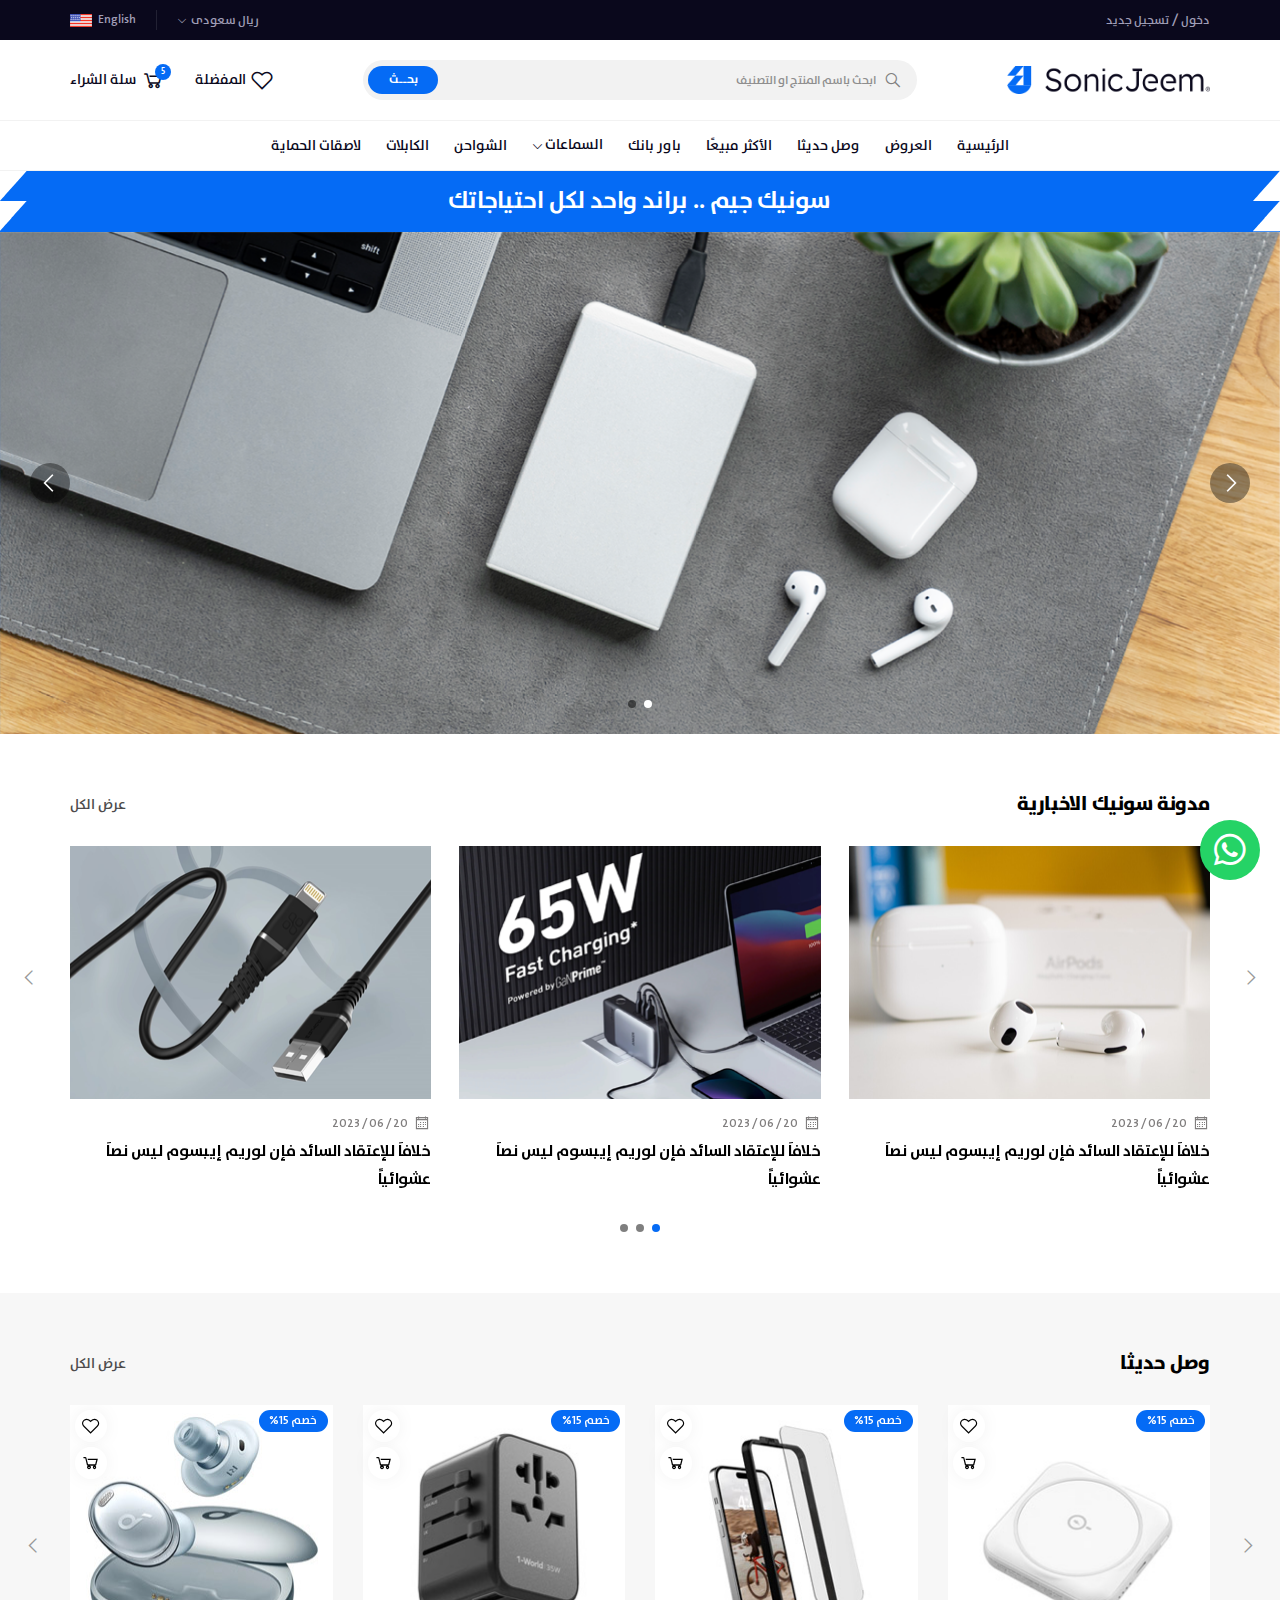
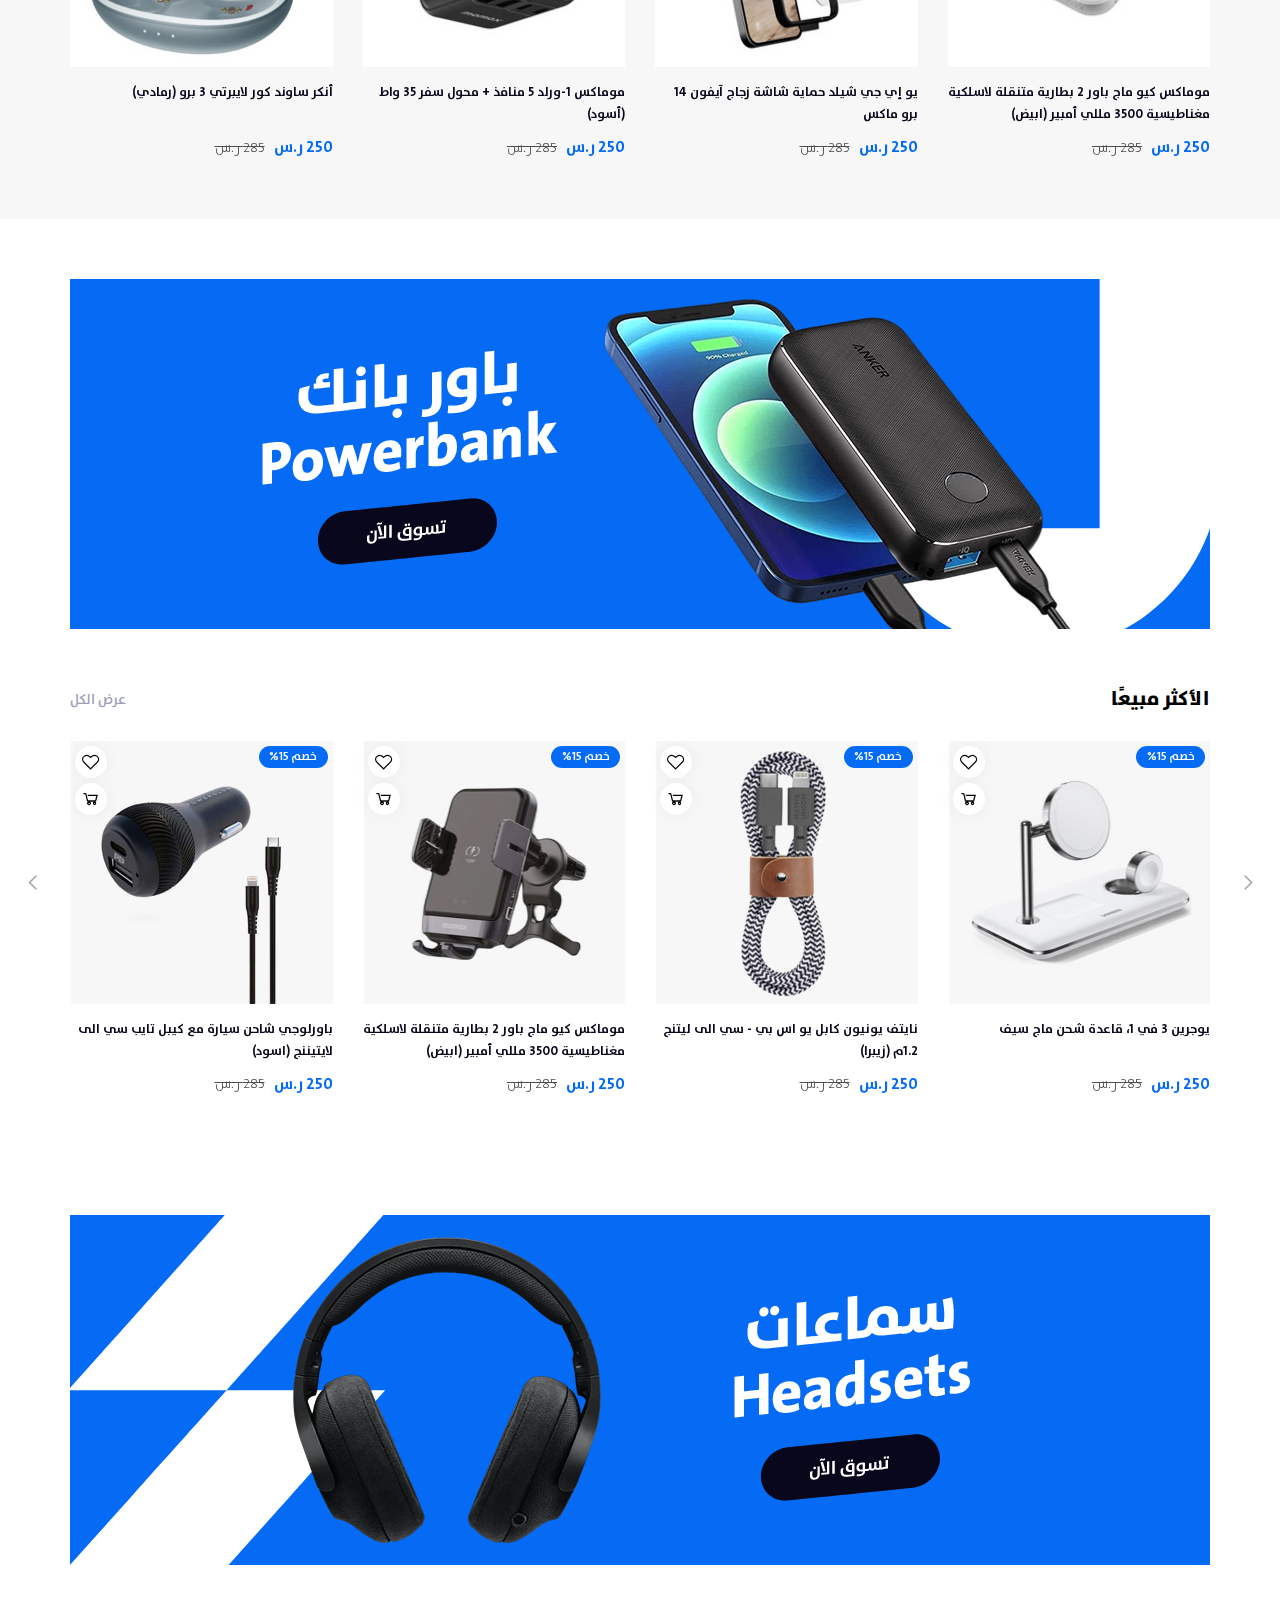
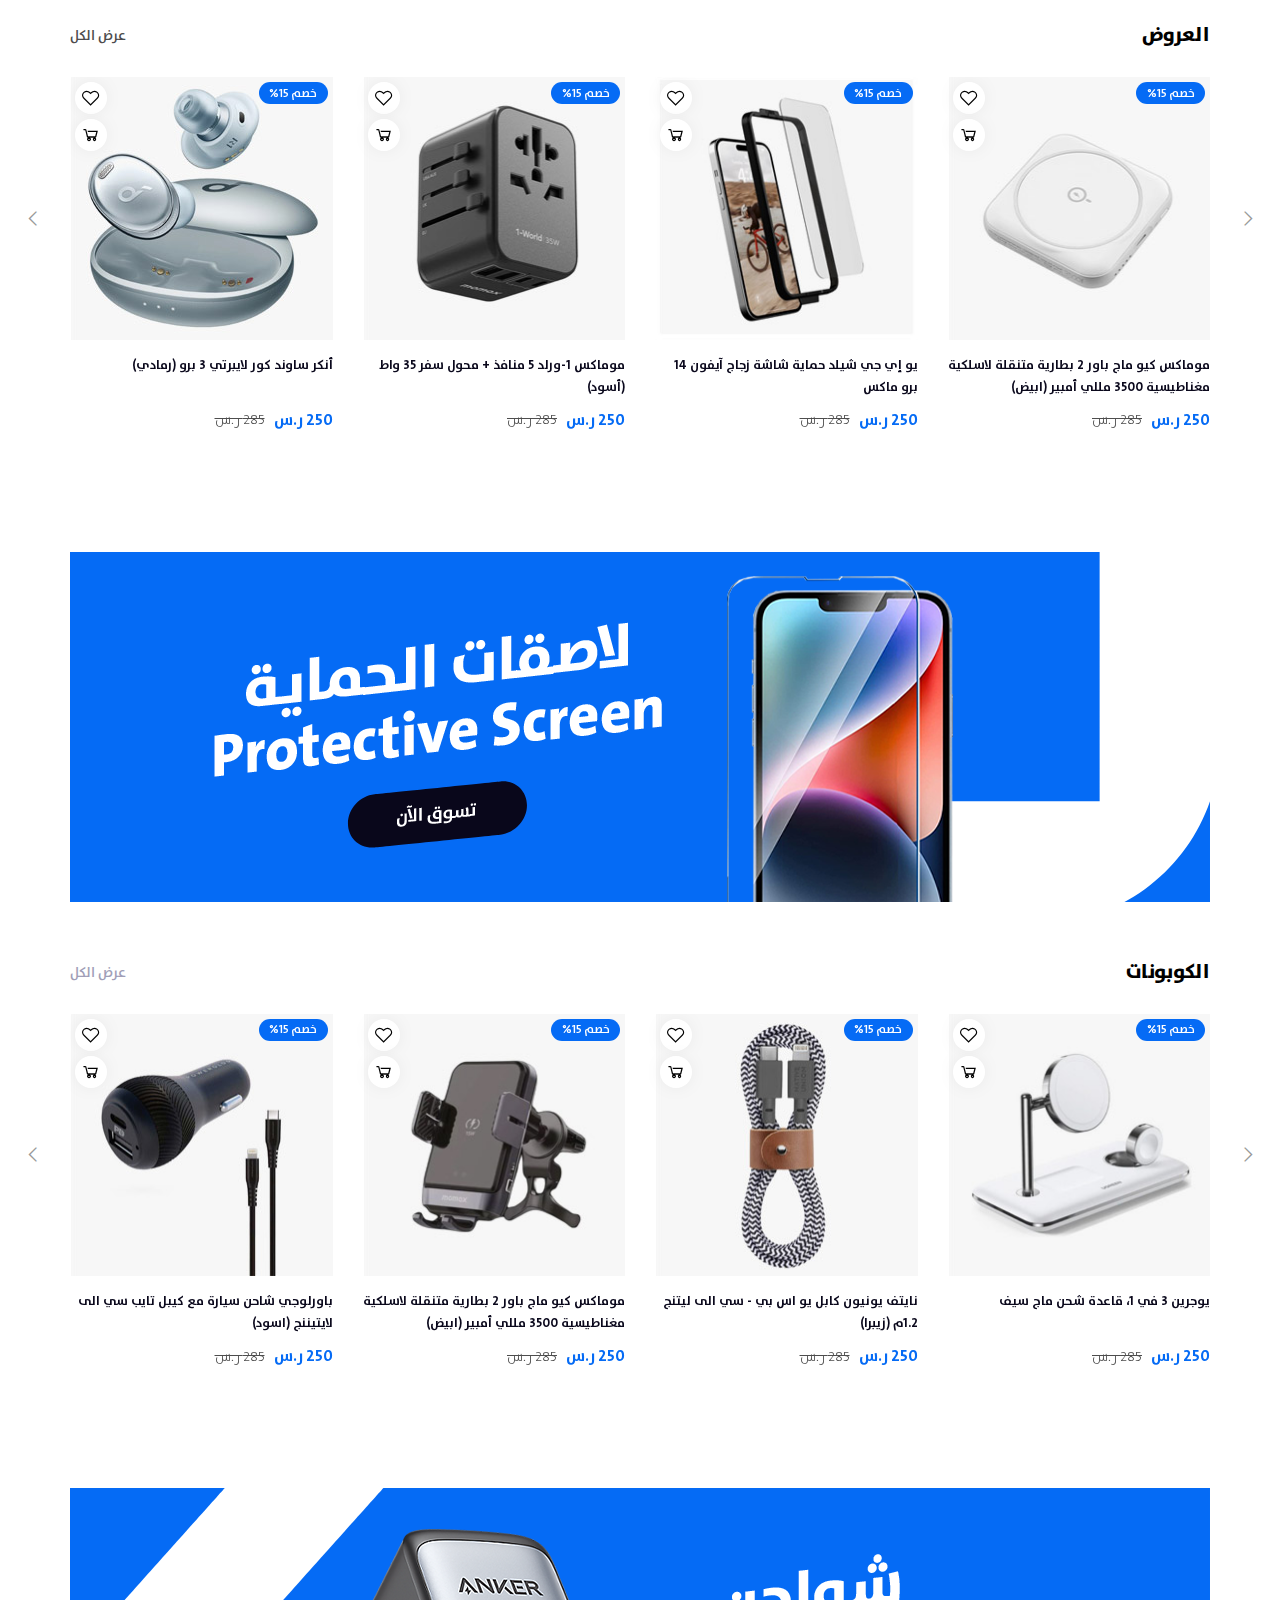
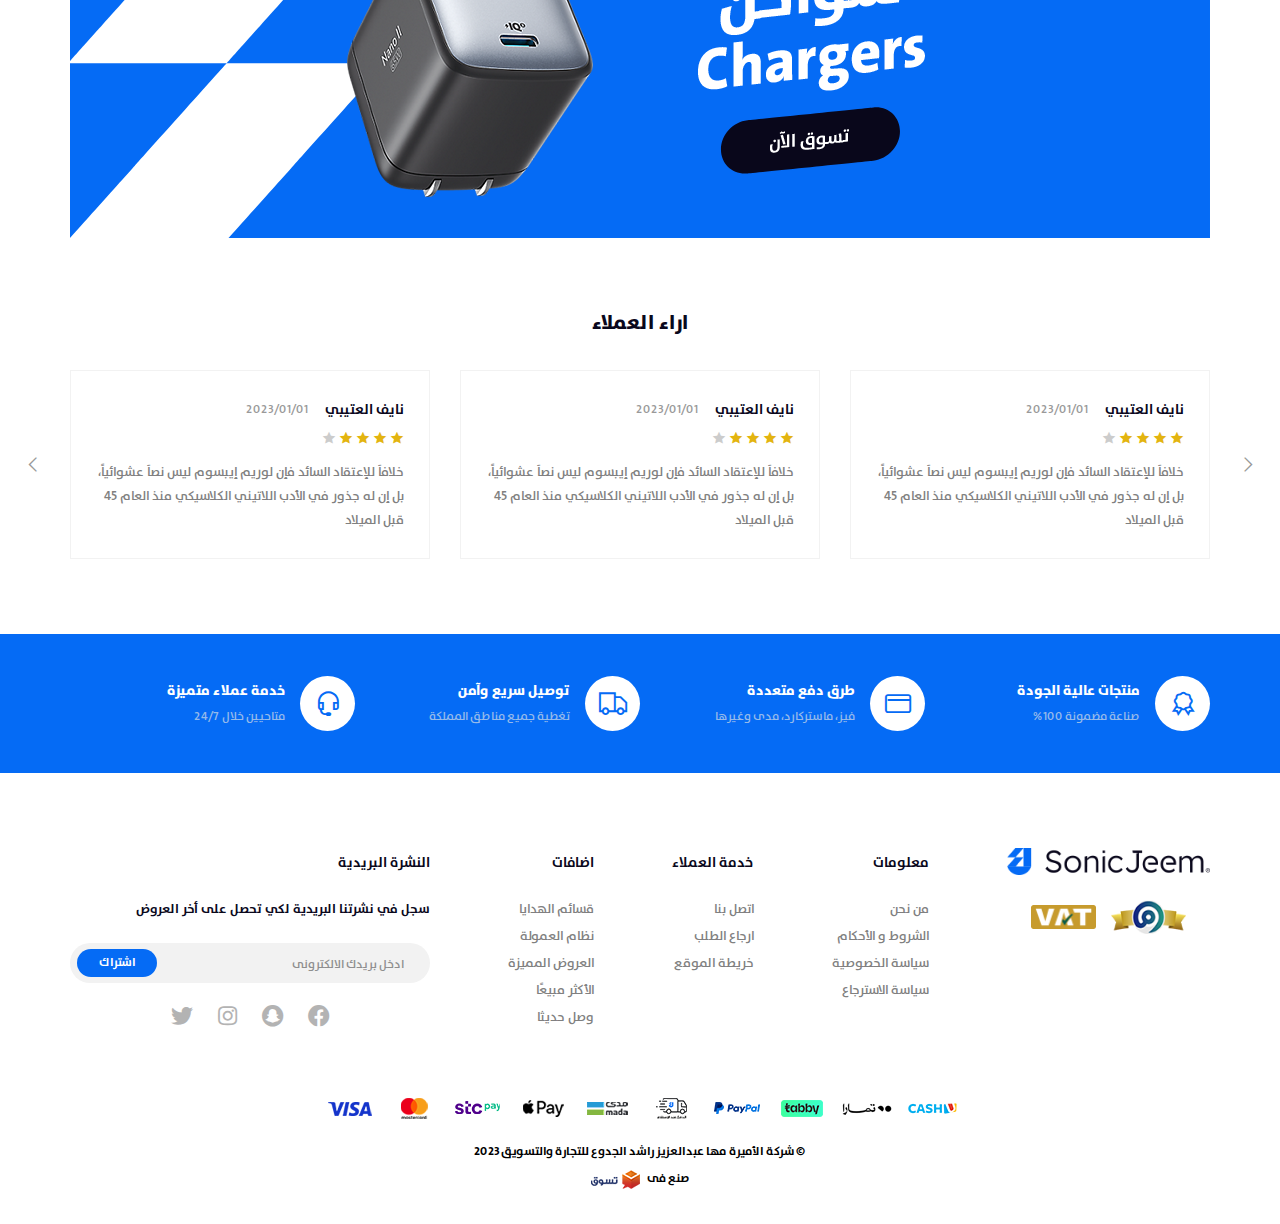
<file: index.html>
<!DOCTYPE html>
<html lang="ar" dir="rtl">
  <head>
    <meta charset="UTF-8" />
    <meta http-equiv="X-UA-Compatible" content="IE=edge" />
    <meta name="viewport" content="width=device-width, initial-scale=1.0" />
    <meta name="description" content="">
    <meta name="keywords" content="">
    <link rel="icon" href="images/fav.png" type="image/webp" />
   <link rel="stylesheet" href="style/swiper-bundle.min.css">
     <link rel="stylesheet" href="style/all.min.css">
    <link rel="stylesheet" href="style/line-awesome.min.css">
 
 <link rel="stylesheet" href="style/bootstrap-arabic.min.css">
    <link rel="stylesheet" href="style/main.css" />
   <title>سونيك جيم </title>
  </head>

  <body>
       <!-- preloader -->
       <div class="preloader">
        <div class="progress">
          <div class="progress-bar"></div>
        </div>
      </div>
      <!-- end preloader -->

    <div class="topheader">
      <div class="container">
        <div class="topheader-content">
          <div class="login-register-div">
            <a class="ancor-btn" href="#">دخول</a>
            /
            <a class="ancor-btn" href="#">تسجيل جديد</a>
          </div>



           <!-- account div when user is logged in  -->
          <!-- <div class="account-div">
             <span class="account-text"> 
              حسابى
              <i class="las la-angle-down"></i>
             </span>
             <div class="account-details">
               <ul class="ul-es">
                 <li><a class="text-capitalize" href="#">  1 لوريم</a> </li>
                 <li><a class="text-capitalize" href="#">2 لوريم</a> </li>
               </ul>
             </div>
          </div> -->

          <!--end   account div when user is logged in  -->
         

         
          
          <div class="lang-currency-div">
            <div class="currency">
              <div class="currency-text d-flex align-items-center"> ريال سعودى </div>
              <div class="currency-details">
                <ul class="ul-es">
                  <li><a class="ancor-btn" href="#">ريال سعودى</a> </li>
                  <li><a class="ancor-btn" href="#">دولار أمريكى</a> </li>
                </ul>
              </div>
            </div>
            <span class="pipeline"></span>
            <div class="lang">
              <a class="ancor-btn" href="en.html">
                <span>english</span>
                <img src="images/english.png" alt="">
              </a>
            </div>
          </div>
        </div>
      </div>
     
    </div>

    <!-- header -->
    <header>
      <div class="container">
        <div class="main-nav">
          <div class="logo">
            <a href="#">  <img  src="images/logo.png" alt=""></a>
          </div>
          <div class="search">
            <div class="search-item">
              <input type="text" placeholder="ابحث باسم المنتج او التصنيف">
              <button class="search-btn ancor-btn">
                بحــث
              </button>
              <i class="las la-search "></i>
            </div>
          </div>
          <div class="cart-fav-div">
            <a href="#" class="favourite ancor-btn">
              <i class="lar la-heart"></i>
              <span>المفضلة</span>
            </a>
            <button class="cart ancor-btn">
              <div>
                <i class="las la-shopping-cart"></i>
                <span class="number">5</span>
              </div>
              <span>سلة الشراء</span>
            </button>
           
            <button class="open-search-btn ancor-btn">
              <i class="las  la-search"></i>
            </button>
            <button class="bars ancor-btn"><i class="las   la-bars"></i></button> 
          </div>
          
             
        </div>
      </div>
      <nav>
        <div class="container">
          <div class="lang-currency-closebtn-holder">
            <div class="lang">
              <a class="ancor-btn" href="en.html">
                <span>english</span>
                <img src="images/english.png" alt="">
              </a>
            </div>
            <button class="closeBtn ancor-btn"><i class="las closeIcon la-times"></i></button>
          </div>  
            <div class="mynav">
                <ul class="ul-es ul-navbar">
                  <li><a href="#" class="nav-ancor">الرئيسية</a></li>
                  <li><a href="#" class="nav-ancor">  العروض  </a></li>
                  <li>
                    <a href="#" class="nav-ancor">وصل حديثا  </a>
                  </li>
                   <li >
                    <a class="nav-ancor" href="#">الأكثر مبيعًا   </a>
                  </li>
                  <li >
                    <a href="#" class="nav-ancor">باور بانك </a>
                  </li>
                  <li  class="li-drop ancor-btn">
                    <a href="#" class="nav-ancor"> السماعات  </a>
                    <div class="mega-menu">
                      <div class="container">
                        <div class="mega-items-parent">
                          <div class="mega-item">
                            <a href="#" class="mega-img-holder">
                              <img src="images/megaMenu/01.jpg" alt="">
                            </a>
                            <a class="mega-item-text ancor-btn" href="#">ايربودز</a>
                          </div>
                          <div class="mega-item">
                            <a href="#" class="mega-img-holder">
                              <img src="images/megaMenu/02.jpg" alt="">
                            </a>
                            <a class="mega-item-text ancor-btn" href="#">سماعات رقبة</a>
                          </div>
                          <div class="mega-item">
                            <a href="#" class="mega-img-holder">
                              <img src="images/megaMenu/03.jpg" alt="">
                            </a>
                            <a class="mega-item-text ancor-btn" href="#">سماعات سلكية </a>
                          </div>
                        </div>
                      </div>
                     
                    </div>
                  </li>
                  
                  <li >
                    <a href="#" class="nav-ancor">الشواحن </a>
                  </li>
                  <li >
                    <a href="#" class="nav-ancor"> الكابلات  </a>
                  </li>
                  <li >
                    <a href="#" class="nav-ancor">  لاصقات الحماية</a>
                  </li>
                </ul>
            </div>
           
        </div>
       
      </nav>
    
    </header>
    <!-- end of header -->


    <div class="header-banner">
      <div class="banner-img-holder">
        <img class="banner" src="images/banners/header-banner.png" alt="">
      </div>
      <!-- <img src="images/Shape 705 copy.png" alt=""> -->
      <h2>سونيك جيم .. براند واحد لكل احتياجاتك</h2>
    </div>

<!-- main -->
<main class="mainBanner ">
  <div class="mainBanner-parent">
    <div class="swiper mainSwiper">
      <div class="swiper-wrapper">
        <div class="swiper-slide">
          <div class="mainslider-item   ">
          <a class="mainBanner-link" href="#">
            <img  src="images/mainBanner.png" />
          </a>
          </div>
        </div>
        <div class="swiper-slide">
          <div class="mainslider-item   ">
          <a class="mainBanner-link" href="#">
            <img  src="images/mainBanner.png" />
          </a>
          </div>
        </div>
      </div>
    </div>
    <div class="swiper-pagination"></div>
    <div class="main-swiper swiper1 swiper-button-prev">
      <i class="las la-angle-left"></i>
    </div>
    <div class="main-swiper swiper1 swiper-button-next">
      <i class="las la-angle-right"></i>
    </div>
  </div>
</main>
<!-- end of main -->


<section class="news">
  <div class="container">
    <div class="title-text-div">
      <h2 class="title">مدونة سونيك الاخبارية  </h2>
      <a href="#" class="ancor-btn">عرض الكل</a>
    </div>
    <div class="news-parent">
      <div class="swiper">
        <div class="swiper-wrapper">
          <div class="swiper-slide">
            <div class="news-item">
              <div class="news-img-wrapper">
                <a href="#"> <img class="img-responsive" src="images/news/01.png" alt="image" /></a>
              </div>
              <div class="news-item-desc">
                <div class="news-date">
                  <i class="las la-calendar"></i>
                  <span> 20 / 06 / 2023</span> 
                 </div>
                <a class="ancor-btn main-desc-ancor" href="#">خلافاَ للإعتقاد السائد فإن لوريم إيبسوم ليس نصاَ عشوائياً    </a>
              </div>
            </div>
          </div>
          <div class="swiper-slide">
            <div class="news-item">
              <div class="news-img-wrapper">
                <a href="#"> <img class="img-responsive" src="images/news/02.png" alt="image" /></a>
              
              </div>
                <div class="news-item-desc">
                  <div class="news-date">
                    <i class="las la-calendar"></i>
                    <span>20 / 06 / 2023</span>
                   
                   </div>
                  <a class="ancor-btn main-desc-ancor" href="#">خلافاَ للإعتقاد السائد فإن لوريم إيبسوم ليس نصاَ عشوائياً    </a>
                </div>
            </div>
          </div>
          <div class="swiper-slide">
            <div class="news-item">
              <div class="news-img-wrapper">
                <a href="#"> <img class="img-responsive" src="images/news/03.png" alt="image" /></a>
              
              </div>
                <div class="news-item-desc">
                  <div class="news-date">
                    <i class="las la-calendar"></i>
                    <span>20 / 06 / 2023</span>
                   </div>
                  <a class="ancor-btn main-desc-ancor" href="#">خلافاَ للإعتقاد السائد فإن لوريم إيبسوم ليس نصاَ عشوائياً    </a>
                </div>
            </div>
          </div>
        </div>
      </div>
      <div class="swiper-pagination"></div>
      <div class="swiper-button-prev">
        <i class="las la-angle-left"></i>
      </div>
      <div class="swiper-button-next">
        <i class="las la-angle-right"></i>
      </div>
    </div>
  </div>
</section> 




<!-- new Arrivals  -->
<div class="newArrivals general-sec">
  <div class="container">
    <div class="title-text-div">
      <h2 class="title">وصل حديثا </h2>
      <a href="#" class="ancor-btn">عرض الكل</a>
    </div>
    <div class="item-parent">
      <div class="swiper swiper4">
        <div class="swiper-wrapper">
          <div class="swiper-slide">
            <div class="product-item">
              <a href="#" class="img-holder   ">
                <img class="img-responsive" src="images/products/new-arrivals/01.jpg" alt="" />
              </a>
              <div class="like-cart-sec">
                <button class="like-btn ancor-btn">
                  <i class="lar  la-heart"></i>
                </button>
                <button class="cart-btn ancor-btn">
                  <i class="las la-shopping-cart"></i>
                </button>
              </div>
              <div class="discount">
                خصم 15%
              </div>
              <div class="item-desc">
                <a class="brand-name ancor-btn" href="#">
                  موماكس كيو ماج باور 2 بطارية متنقلة لاسلكية مغناطيسية 3500 مللي أمبير (ابيض)
               </a>
                <div class="price">
                  <span class="current-price">250 ر.س</span>
                  <span class="deleted">285 ر.س</span>
                </div>
              </div>
            </div>
          </div>
          <div class="swiper-slide">
            <div class="product-item">
              <a href="#" class="img-holder   ">
                <img class="img-responsive" src="images/products/new-arrivals/02.jpg" alt="" />
              </a>
              <div class="like-cart-sec">
                <button class="like-btn ancor-btn">
                  <i class="lar  la-heart"></i>
                </button>
                <button class="cart-btn ancor-btn">
                  <i class="las la-shopping-cart"></i>
                </button>
              </div>
              <div class="discount">
                خصم 15%
              </div>
              <div class="item-desc">
                <a  class="brand-name ancor-btn" href="#">
                  يو إي جي شيلد حماية شاشة زجاج آيفون 14 برو ماكس
                </a>
                <div class="price">
                  <span class="current-price">250 ر.س</span>
                  <span class="deleted">285 ر.س</span>
                </div>
              </div>
            </div>
          </div>
          <div class="swiper-slide">
            <div class="product-item">
              <a href="#" class="img-holder   ">
                <img class="img-responsive" src="images/products/new-arrivals/03.jpg" alt="" />
              </a>
              <div class="like-cart-sec">
                <button class="like-btn ancor-btn">
                  <i class="lar  la-heart"></i>
                </button>
                <button class="cart-btn ancor-btn">
                  <i class="las la-shopping-cart"></i>
                </button>
              </div>
             
              <div class="discount">
                خصم 15%
              </div>
              <div class="item-desc">
                <a class="brand-name ancor-btn" href="#">
                  موماكس 1-ورلد 5 منافذ + محول سفر 35 واط (أسود)
               </a>
                <div class="price">
                  <span class="current-price">250 ر.س</span>
                  <span class="deleted">285 ر.س</span>
                </div>
              </div>
            </div>
          </div>
          <div class="swiper-slide">
            <div class="product-item">
              <a href="#" class="img-holder   ">
                <img class="img-responsive" src="images/products/new-arrivals/04.jpg" alt="" />
              </a>
              <div class="like-cart-sec">
                <button class="like-btn ancor-btn">
                  <i class="lar  la-heart"></i>
                </button>
                <button class="cart-btn ancor-btn">
                  <i class="las la-shopping-cart"></i>
                </button>
              </div>
              <div class="discount">
                خصم 15%
              </div>
              <div class="item-desc">
                <a class="brand-name ancor-btn" href="#">
                  أنكر ساوند كور لايبرتي 3 برو (رمادي)
                </a>
                <div class="price">
                  <span class="current-price">250 ر.س</span>
                  <span class="deleted">285 ر.س</span>
                </div>
              </div>
            </div>
          </div>
        </div>
      </div>
      <div class="swiper-pagination"></div>
      <div class=" swiper-button-prev">
        <i class="las la-angle-left"></i>
      </div>
      <div class=" swiper-button-next">
        <i class="las la-angle-right"></i>
      </div>
    </div>
  
  </div>

  
</div> 
<!-- end of new Arrivals -->



<!--  banner -->
<div class="general-banner powerbank-banner">
  <div class="container">
    <a href="#">
      <img src="images/banners/powerbank-banner.png" alt="">
    </a>
  </div>
  </div>
  <!-- end of  banner -->
  



<!-- new Arrivals  -->
<div class="bestseller general-sec">
  <div class="container">
    <div class="title-text-div">
      <h2 class="title">الأكثر مبيعًا  </h2>
      <a href="#" class="ancor-btn">عرض الكل</a>
    </div>
    <div class="item-parent">
      <div class="swiper swiper4">
        <div class="swiper-wrapper">
          <div class="swiper-slide">
            <div class="product-item">
              <a href="#" class="img-holder   ">
                <img class="img-responsive" src="images/products/best-seller&coupons/01.jpg" alt="" />
              </a>
              <div class="like-cart-sec">
                <button class="like-btn ancor-btn">
                  <i class="lar  la-heart"></i>
                </button>
                <button class="cart-btn ancor-btn">
                  <i class="las la-shopping-cart"></i>
                </button>
              </div>
              <div class="discount">
                خصم 15%
              </div>
              <div class="item-desc">
                <a class="brand-name ancor-btn" href="#">
                  يوجرين 3 في 1، قاعدة شحن ماج سيف 
               </a>
                <div class="price">
                  <span class="current-price">250 ر.س</span>
                  <span class="deleted">285 ر.س</span>
                </div>
              </div>
            </div>
          </div>
          <div class="swiper-slide">
            <div class="product-item">
              <a href="#" class="img-holder   ">
                <img class="img-responsive" src="images/products/best-seller&coupons/02.jpg" alt="" />
              </a>
              <div class="like-cart-sec">
                <button class="like-btn ancor-btn">
                  <i class="lar  la-heart"></i>
                </button>
                <button class="cart-btn ancor-btn">
                  <i class="las la-shopping-cart"></i>
                </button>
              </div>
              <div class="discount">
                خصم 15%
              </div>
              <div class="item-desc">
                <a  class="brand-name ancor-btn" href="#">
                  نايتف يونيون كابل يو اس بي - سي الى ليتنج 1.2م (زيبرا)
                </a>
                <div class="price">
                  <span class="current-price">250 ر.س</span>
                  <span class="deleted">285 ر.س</span>
                </div>
              </div>
            </div>
          </div>
          <div class="swiper-slide">
            <div class="product-item">
              <a href="#" class="img-holder   ">
                <img class="img-responsive" src="images/products/best-seller&coupons/03.jpg" alt="" />
              </a>
              <div class="like-cart-sec">
                <button class="like-btn ancor-btn">
                  <i class="lar  la-heart"></i>
                </button>
                <button class="cart-btn ancor-btn">
                  <i class="las la-shopping-cart"></i>
                </button>
              </div>
             
              <div class="discount">
                خصم 15%
              </div>
              <div class="item-desc">
                <a class="brand-name ancor-btn" href="#">
                  موماكس كيو ماج باور 2 بطارية متنقلة لاسلكية مغناطيسية 3500 مللي أمبير (ابيض)
               </a>
                <div class="price">
                  <span class="current-price">250 ر.س</span>
                  <span class="deleted">285 ر.س</span>
                </div>
              </div>
            </div>
          </div>
          <div class="swiper-slide">
            <div class="product-item">
              <a href="#" class="img-holder   ">
                <img class="img-responsive" src="images/products/best-seller&coupons/04.jpg" alt="" />
              </a>
              <div class="like-cart-sec">
                <button class="like-btn ancor-btn">
                  <i class="lar  la-heart"></i>
                </button>
                <button class="cart-btn ancor-btn">
                  <i class="las la-shopping-cart"></i>
                </button>
              </div>
              <div class="discount">
                خصم 15%
              </div>
              <div class="item-desc">
                <a class="brand-name ancor-btn" href="#">
                  باورلوجي شاحن سيارة مع كيبل تايب سي الى لايتيننج (اسود)
                </a>
                <div class="price">
                  <span class="current-price">250 ر.س</span>
                  <span class="deleted">285 ر.س</span>
                </div>
              </div>
            </div>
          </div>
        </div>
      </div>
      <div class="swiper-pagination"></div>
      <div class=" swiper-button-prev">
        <i class="las la-angle-left"></i>
      </div>
      <div class=" swiper-button-next">
        <i class="las la-angle-right"></i>
      </div>
    </div>
  
  </div>

  
</div> 
<!-- end of new Arrivals -->



<!--  banner -->
<div class="general-banner">
  <div class="container">
    <a href="#">
      <img src="images/banners/headsets-banner.png" alt="">
    </a>
  </div>
  </div>
  <!-- end of  banner -->
  


  <!-- offers  -->
<div class="offers general-sec">
  <div class="container">
    <div class="title-text-div">
      <h2 class="title"> العروض  </h2>
      <a href="#" class="ancor-btn">عرض الكل</a>
    </div>
    <div class="item-parent">
      <div class="swiper swiper4">
        <div class="swiper-wrapper">
          <div class="swiper-slide">
            <div class="product-item">
              <a href="#" class="img-holder   ">
                <img class="img-responsive" src="images/products/offers/01.jpg" alt="" />
              </a>
              <div class="like-cart-sec">
                <button class="like-btn ancor-btn">
                  <i class="lar  la-heart"></i>
                </button>
                <button class="cart-btn ancor-btn">
                  <i class="las la-shopping-cart"></i>
                </button>
              </div>
              <div class="discount">
                خصم 15%
              </div>
              <div class="item-desc">
                <a class="brand-name ancor-btn" href="#">
                  موماكس كيو ماج باور 2 بطارية متنقلة لاسلكية مغناطيسية 3500 مللي أمبير (ابيض)
               </a>
                <div class="price">
                  <span class="current-price">250 ر.س</span>
                  <span class="deleted">285 ر.س</span>
                </div>
              </div>
            </div>
          </div>
          <div class="swiper-slide">
            <div class="product-item">
              <a href="#" class="img-holder   ">
                <img class="img-responsive" src="images/products/offers/02.jpg" alt="" />
              </a>
              <div class="like-cart-sec">
                <button class="like-btn ancor-btn">
                  <i class="lar  la-heart"></i>
                </button>
                <button class="cart-btn ancor-btn">
                  <i class="las la-shopping-cart"></i>
                </button>
              </div>
              <div class="discount">
                خصم 15%
              </div>
              <div class="item-desc">
                <a  class="brand-name ancor-btn" href="#">
                  يو إي جي شيلد حماية شاشة زجاج آيفون 14 برو ماكس
                </a>
                <div class="price">
                  <span class="current-price">250 ر.س</span>
                  <span class="deleted">285 ر.س</span>
                </div>
              </div>
            </div>
          </div>
          <div class="swiper-slide">
            <div class="product-item">
              <a href="#" class="img-holder   ">
                <img class="img-responsive" src="images/products/offers/03.jpg" alt="" />
              </a>
              <div class="like-cart-sec">
                <button class="like-btn ancor-btn">
                  <i class="lar  la-heart"></i>
                </button>
                <button class="cart-btn ancor-btn">
                  <i class="las la-shopping-cart"></i>
                </button>
              </div>
             
              <div class="discount">
                خصم 15%
              </div>
              <div class="item-desc">
                <a class="brand-name ancor-btn" href="#">
                  موماكس 1-ورلد 5 منافذ + محول سفر 35 واط (أسود)
               </a>
                <div class="price">
                  <span class="current-price">250 ر.س</span>
                  <span class="deleted">285 ر.س</span>
                </div>
              </div>
            </div>
          </div>
          <div class="swiper-slide">
            <div class="product-item">
              <a href="#" class="img-holder   ">
                <img class="img-responsive" src="images/products/offers/04.jpg" alt="" />
              </a>
              <div class="like-cart-sec">
                <button class="like-btn ancor-btn">
                  <i class="lar  la-heart"></i>
                </button>
                <button class="cart-btn ancor-btn">
                  <i class="las la-shopping-cart"></i>
                </button>
              </div>
              <div class="discount">
                خصم 15%
              </div>
              <div class="item-desc">
                <a class="brand-name ancor-btn" href="#">
                  أنكر ساوند كور لايبرتي 3 برو (رمادي)
                </a>
                <div class="price">
                  <span class="current-price">250 ر.س</span>
                  <span class="deleted">285 ر.س</span>
                </div>
              </div>
            </div>
          </div>
        </div>
      </div>
      <div class="swiper-pagination"></div>
      <div class=" swiper-button-prev">
        <i class="las la-angle-left"></i>
      </div>
      <div class=" swiper-button-next">
        <i class="las la-angle-right"></i>
      </div>
    </div>
  
  </div>

  
</div> 
<!-- end of offers -->



<!--  banner -->
<div class="general-banner">
  <div class="container">
    <a href="#">
      <img src="images/banners/screen-banner.png" alt="">
    </a>
  </div>
  </div>
  <!-- end of  banner -->


  <!-- coupons  -->
  <div class="coupons general-sec">
    <div class="container">
      <div class="title-text-div">
        <h2 class="title"> الكوبونات  </h2>
        <a href="#" class="ancor-btn">عرض الكل</a>
      </div>
      <div class="item-parent">
        <div class="swiper swiper4">
          <div class="swiper-wrapper">
            <div class="swiper-slide">
              <div class="product-item">
                <a href="#" class="img-holder   ">
                  <img class="img-responsive" src="images/products/best-seller&coupons/01.jpg" alt="" />
                </a>
                <div class="like-cart-sec">
                  <button class="like-btn ancor-btn">
                    <i class="lar  la-heart"></i>
                  </button>
                  <button class="cart-btn ancor-btn">
                    <i class="las la-shopping-cart"></i>
                  </button>
                </div>
                <div class="discount">
                  خصم 15%
                </div>
                <div class="item-desc">
                  <a class="brand-name ancor-btn" href="#">
                    يوجرين 3 في 1، قاعدة شحن ماج سيف 
                 </a>
                  <div class="price">
                    <span class="current-price">250 ر.س</span>
                    <span class="deleted">285 ر.س</span>
                  </div>
                </div>
              </div>
            </div>
            <div class="swiper-slide">
              <div class="product-item">
                <a href="#" class="img-holder   ">
                  <img class="img-responsive" src="images/products/best-seller&coupons/02.jpg" alt="" />
                </a>
                <div class="like-cart-sec">
                  <button class="like-btn ancor-btn">
                    <i class="lar  la-heart"></i>
                  </button>
                  <button class="cart-btn ancor-btn">
                    <i class="las la-shopping-cart"></i>
                  </button>
                </div>
                <div class="discount">
                  خصم 15%
                </div>
                <div class="item-desc">
                  <a  class="brand-name ancor-btn" href="#">
                    نايتف يونيون كابل يو اس بي - سي الى ليتنج 1.2م (زيبرا) 
                  </a>
                  <div class="price">
                    <span class="current-price">250 ر.س</span>
                    <span class="deleted">285 ر.س</span>
                  </div>
                </div>
              </div>
            </div>
            <div class="swiper-slide">
              <div class="product-item">
                <a href="#" class="img-holder   ">
                  <img class="img-responsive" src="images/products/best-seller&coupons/03.jpg" alt="" />
                </a>
                <div class="like-cart-sec">
                  <button class="like-btn ancor-btn">
                    <i class="lar  la-heart"></i>
                  </button>
                  <button class="cart-btn ancor-btn">
                    <i class="las la-shopping-cart"></i>
                  </button>
                </div>
               
                <div class="discount">
                  خصم 15%
                </div>
                <div class="item-desc">
                  <a class="brand-name ancor-btn" href="#">
                    موماكس كيو ماج باور 2 بطارية متنقلة لاسلكية مغناطيسية 3500 مللي أمبير (ابيض)
                 </a>
                  <div class="price">
                    <span class="current-price">250 ر.س</span>
                    <span class="deleted">285 ر.س</span>
                  </div>
                </div>
              </div>
            </div>
            <div class="swiper-slide">
              <div class="product-item">
                <a href="#" class="img-holder   ">
                  <img class="img-responsive" src="images/products/best-seller&coupons/04.jpg" alt="" />
                </a>
                <div class="like-cart-sec">
                  <button class="like-btn ancor-btn">
                    <i class="lar  la-heart"></i>
                  </button>
                  <button class="cart-btn ancor-btn">
                    <i class="las la-shopping-cart"></i>
                  </button>
                </div>
                <div class="discount">
                  خصم 15%
                </div>
                <div class="item-desc">
                  <a class="brand-name ancor-btn" href="#">
                    باورلوجي شاحن سيارة مع كيبل تايب سي الى لايتيننج (اسود)
                  </a>
                  <div class="price">
                    <span class="current-price">250 ر.س</span>
                    <span class="deleted">285 ر.س</span>
                  </div>
                </div>
              </div>
            </div>
          </div>
        </div>
        <div class="swiper-pagination"></div>
        <div class=" swiper-button-prev">
          <i class="las la-angle-left"></i>
        </div>
        <div class=" swiper-button-next">
          <i class="las la-angle-right"></i>
        </div>
      </div>
    
    </div>
  
    
  </div> 
  <!-- end of offers -->



  <!--  banner -->
<div class="general-banner">
  <div class="container">
    <a href="#">
      <img src="images/banners/chargers-banner.png" alt="">
    </a>
  </div>
  </div>
  <!-- end of  banner -->


  
<!-- clients review -->
<div class="clients-reviews  ">
  <div class="container">
    <h3 class="clients-review-title">اراء العملاء  </h3>
    <div class="item-parent">
      <div class="swiper ">
        <div class="swiper-wrapper">
          <div class="swiper-slide">
            <div class="client-review">
              <div class="name-date">
                <h4 class="client-name">نايف العتيبي</h4>
                <h4 class="review-date">2023/01/01</h4>
              </div>
              
              <div class="stars">
                <i class="las la-star active"></i>
                <i class="las la-star active"></i>
                <i class="las la-star active"></i>
                <i class="las la-star active"></i>
                <i class="las la-star "></i>
               
              </div>
              <p class="review-text">خلافاَ للإعتقاد السائد فإن لوريم إيبسوم ليس نصاَ عشوائياً، بل إن له جذور في الأدب اللاتيني الكلاسيكي منذ العام 45 قبل الميلاد</p>
            </div>
          </div>
          <div class="swiper-slide">
            <div class="client-review">
              <div class="name-date">
                <h4 class="client-name">نايف العتيبي</h4>
                <h4 class="review-date">2023/01/01</h4>
              </div>
              <div class="stars">
                <i class="las la-star active"></i>
                <i class="las la-star active"></i>
                <i class="las la-star active"></i>
                <i class="las la-star active"></i>
                <i class="las la-star "></i>
               
              </div>
              <p class="review-text">خلافاَ للإعتقاد السائد فإن لوريم إيبسوم ليس نصاَ عشوائياً، بل إن له جذور في الأدب اللاتيني الكلاسيكي منذ العام 45 قبل الميلاد</p>
            </div>
          </div>
          <div class="swiper-slide">
            <div class="client-review">
              <div class="name-date">
                <h4 class="client-name">نايف العتيبي</h4>
                <h4 class="review-date">2023/01/01</h4>
              </div>
              <div class="stars">
                <i class="las la-star active"></i>
                <i class="las la-star active"></i>
                <i class="las la-star active"></i>
                <i class="las la-star active"></i>
                <i class="las la-star "></i>
               
              </div>
              <p class="review-text">خلافاَ للإعتقاد السائد فإن لوريم إيبسوم ليس نصاَ عشوائياً، بل إن له جذور في الأدب اللاتيني الكلاسيكي منذ العام 45 قبل الميلاد</p>
            </div>
          </div>
        </div>
      </div>
      <div class="swiper-pagination"></div>
      <div class=" swiper-button-prev">
        <i class="las la-angle-left"></i>
      </div>
      <div class=" swiper-button-next">
        <i class="las la-angle-right"></i>
      </div>
    </div>
  </div>
  
  
   
  
</div>

<!-- end of clients review -->



<!-- features -->
<div class="features">
  <div class="container">
    <div class="features-children">
      <div class="feature-item">
        <span class="icon-holder">
          <i class="las icon la-award"></i>
        </span>
        <div class="features-desc">
          <h3  class="feature-title1">منتجات عالية الجودة</h3>
          <h4 class="feature-title2">صناعة مضمونة 100%</h4>
        </div>
      </div>
      <div class="feature-item">
        <span class="icon-holder">
          <i class="las icon la-credit-card"></i>
        </span>
      
        <div class="features-desc">
          <h3 class="feature-title1">طرق دفع متعددة</h3>
        <h4 class="feature-title2">فيز، ماستركارد، مدى وغيرها</h4>
        </div>
        
      </div>
     
      <div class="feature-item">
        <span class="icon-holder">
          <i class="las icon la-truck-moving"></i>
        </span>
        <div class="features-desc">
          <h3 class="feature-title1">توصيل سريع وآمن </h3>
        <h4 class="feature-title2">تغطية جميع مناطق المملكة</h4>
        </div>
      </div>
      <div class="feature-item">
        <span class="icon-holder">
          <i class="las icon la-headset"></i>
        </span>
        <div class="features-desc">
          <h3 class="feature-title1">خدمة عملاء متميزة </h3>
          <h4 class="feature-title2">متاحيين خلال 24/7</h4>
        </div>
      </div>
    </div>
  </div>
  
</div>
<!-- end of features -->





<!-- footer -->
<footer>
  <div class="container">
    <div class="footer-items">
      <div class="footer-item img-item">
        <div class="logo-info">
          <img src="images/logo.png" alt="">
        </div>
        <div class="payment-maroof-sec">
          <a href="#">
            <img src="images/maroof.png" alt="">
          </a>
         <a href="#">
          <img src="images/vat.png" alt="">
         </a>
        </div>
        <div class="social img-item-social ">
          <a href="#">
            <i class="fab fa-facebook"></i>
          </a>
          <a href="#">
            <i class="fab fa-snapchat"></i>
          </a>
         <a href="#">
          <i class="fab fa-instagram"></i>
         </a>
         <a href="#">
          <i class="fab fa-twitter"></i>
         </a>
        </div>
      </div>
      <div class="footer-item">
        <div class="quick-links">
          <h4 class="footer-title">معلومات</h4>
          <ul class="ul-es quick-drop">
            <li>
              <a href="#">من نحن </a>
            </li>
            <li>
              <a href="#">  الشروط و الأحكام </a>
            </li>
            <li>
              <a href="#">سياسة الخصوصية  </a>
            </li>
            <li>
              <a href="#"> سياسة الاسترجاع </a>
            </li>
          </ul>
        </div>
      </div>
      <div class="footer-item">
        <div class="quick-links">
          <h4 class="footer-title">خدمة العملاء</h4>
          <ul class="ul-es quick-drop">
            <li>
              <a href="#">اتصل بنا</a>
            </li>
            <li>
              <a href="#">ارجاع الطلب </a>
            </li>
            <li>
              <a href="#"> خريطة الموقع</a>
            </li>
          </ul>
        </div>
      </div>
      <div class="footer-item">
        <div class="quick-links">
          <h4 class="footer-title">اضافات</h4>
          <ul class="ul-es quick-drop">
            <li>
              <a href="#">قسائم الهدايا  </a>
            </li>
            <li>
              <a href="#">  نظام العمولة </a>
            </li>
            <li>
              <a href="#">العروض المميزة  </a>
            </li>
            <li>
              <a href="#">  الأكثر مبيعًا  </a>
               
            </li>
            <li>
              <a href="#">وصل حديثا  </a>
            </li>
          </ul>
        </div>
      </div>
      <div class="footer-item newsletter-item">
        <div class="newsletter">
          <h4 class="footer-title">النشرة البريدية </h4>
          <div class="nested quick-drop">
          <p class="newsletter-text">سجل في نشرتنا البريدية لكي تحصل على أخر العروض</p>
            <div class="message">
              <input type="text" placeholder="ادخل بريدك الالكترونى">
              <button  class="subscribe ancor-btn">
               اشتراك
              </button>
            </div>
          </div>
          <div class="social newsletter-social">
            <a href="#">
              <i class="fab fa-facebook"></i>
            </a>
            <a href="#">
              <i class="fab fa-snapchat"></i>
            </a>
           <a href="#">
            <i class="fab fa-instagram"></i>
           </a>
           <a href="#">
            <i class="fab fa-twitter"></i>
           </a>
          </div>
        </div>
      </div>
    </div>
    <div class="copyright">
      <a href="#"  class="payments" > <img src="images/payment.png" alt=""></a>
      <p class="rights">  © شركة الأميرة مها عبدالعزيز راشد الجدوع للتجارة والتسويق 2023    </p>
      <p class="tasawk-logo"><span>صنع فى </span> <a href="#"> <img src="images/tasawk-ar.png" alt=""></a></p>  
    </div>
  </div>
</footer>
<!-- end of footer -->








<div class="totop-whatsapp-holder">
    <!-- to top button  -->
    <button class="toTop">
      <i class="las toTop-icon la-arrow-up"></i>
    </button>
    <!-- end of to top button -->
  
      <!-- whatsapp  -->
      <a href="https://api.whatsapp.com/send?phone=15551234567" class="fixed-whatsapp ancor-btn">
        <i class="fab fa-whatsapp"></i>
      </a>
      <!-- end of whatsapp -->
  
</div>





  





    <script src="js/jquery-2.1.1.min.js"></script>
    <script src="js/swiper-bundle.min.js"></script>
    <script src="js/bootstrap.min.js"></script>
    <script src="js/main.js"></script>

  </body>
</html>
</file>
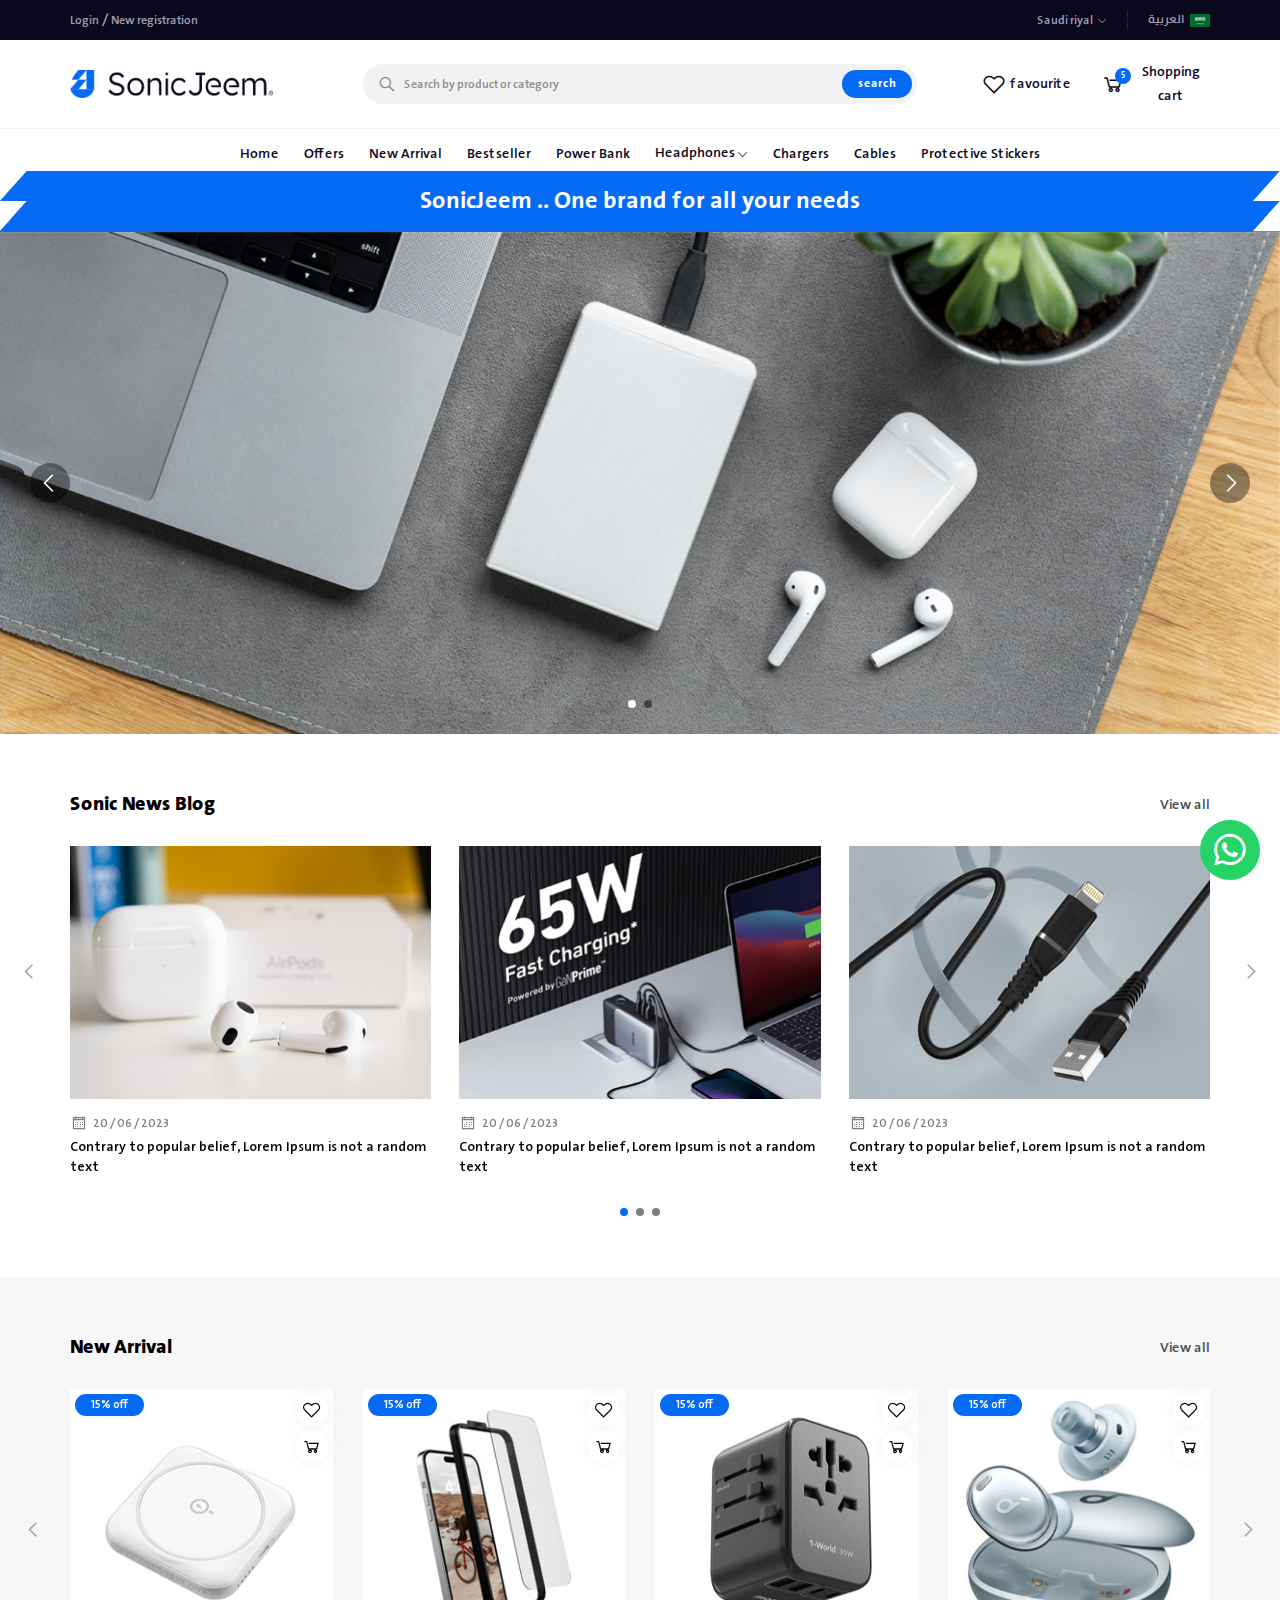
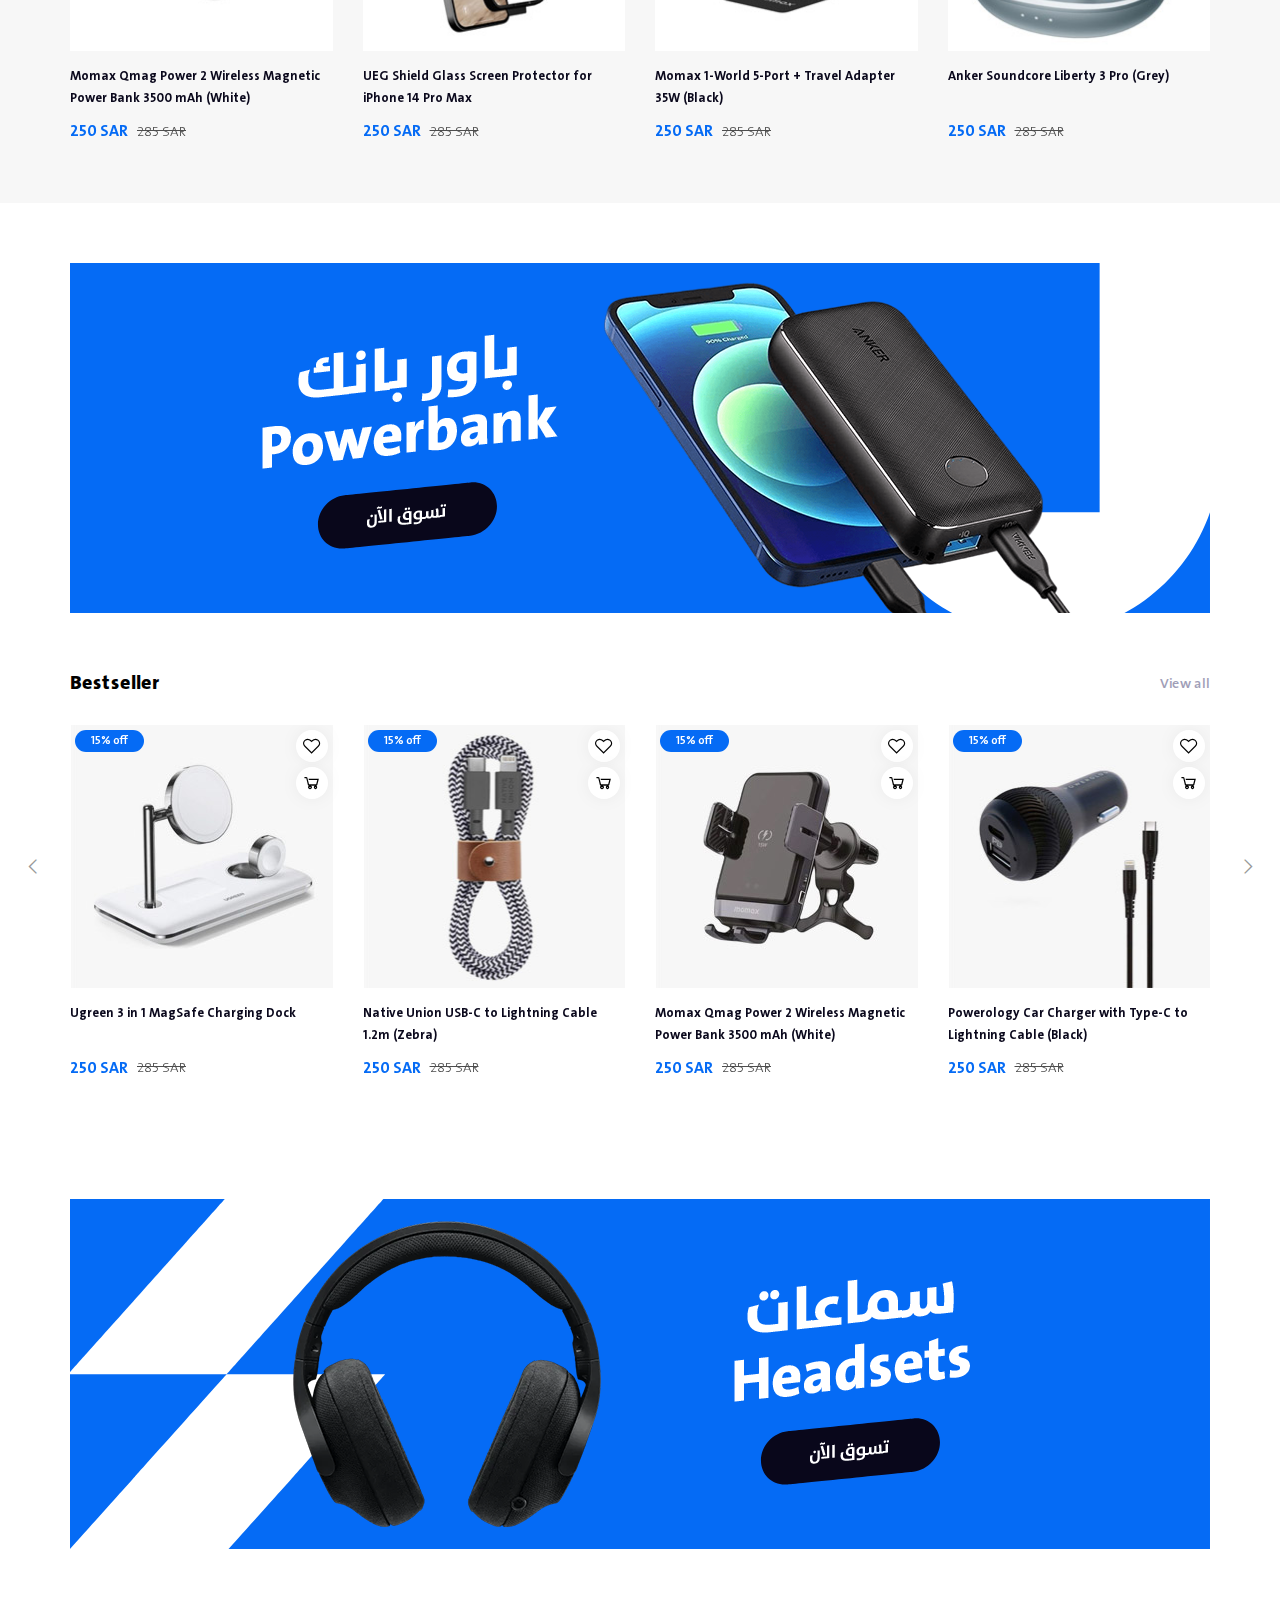
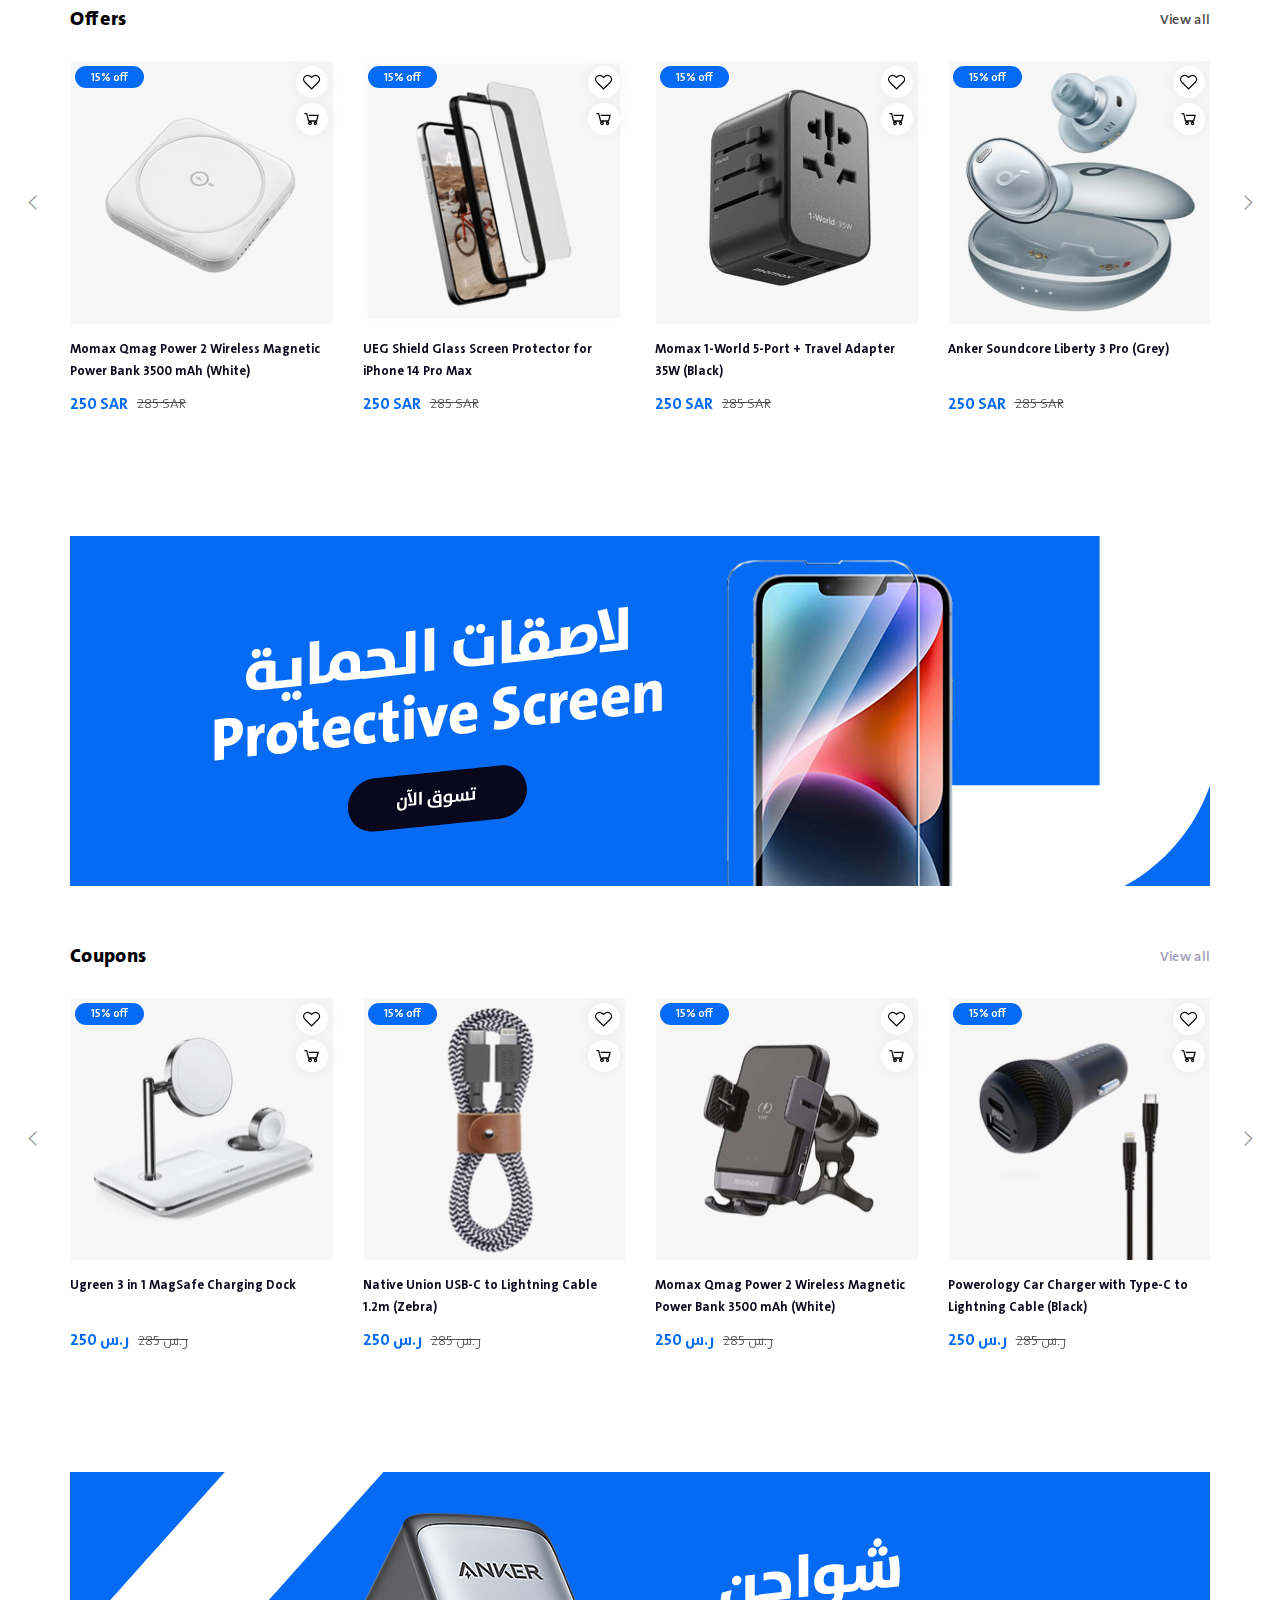
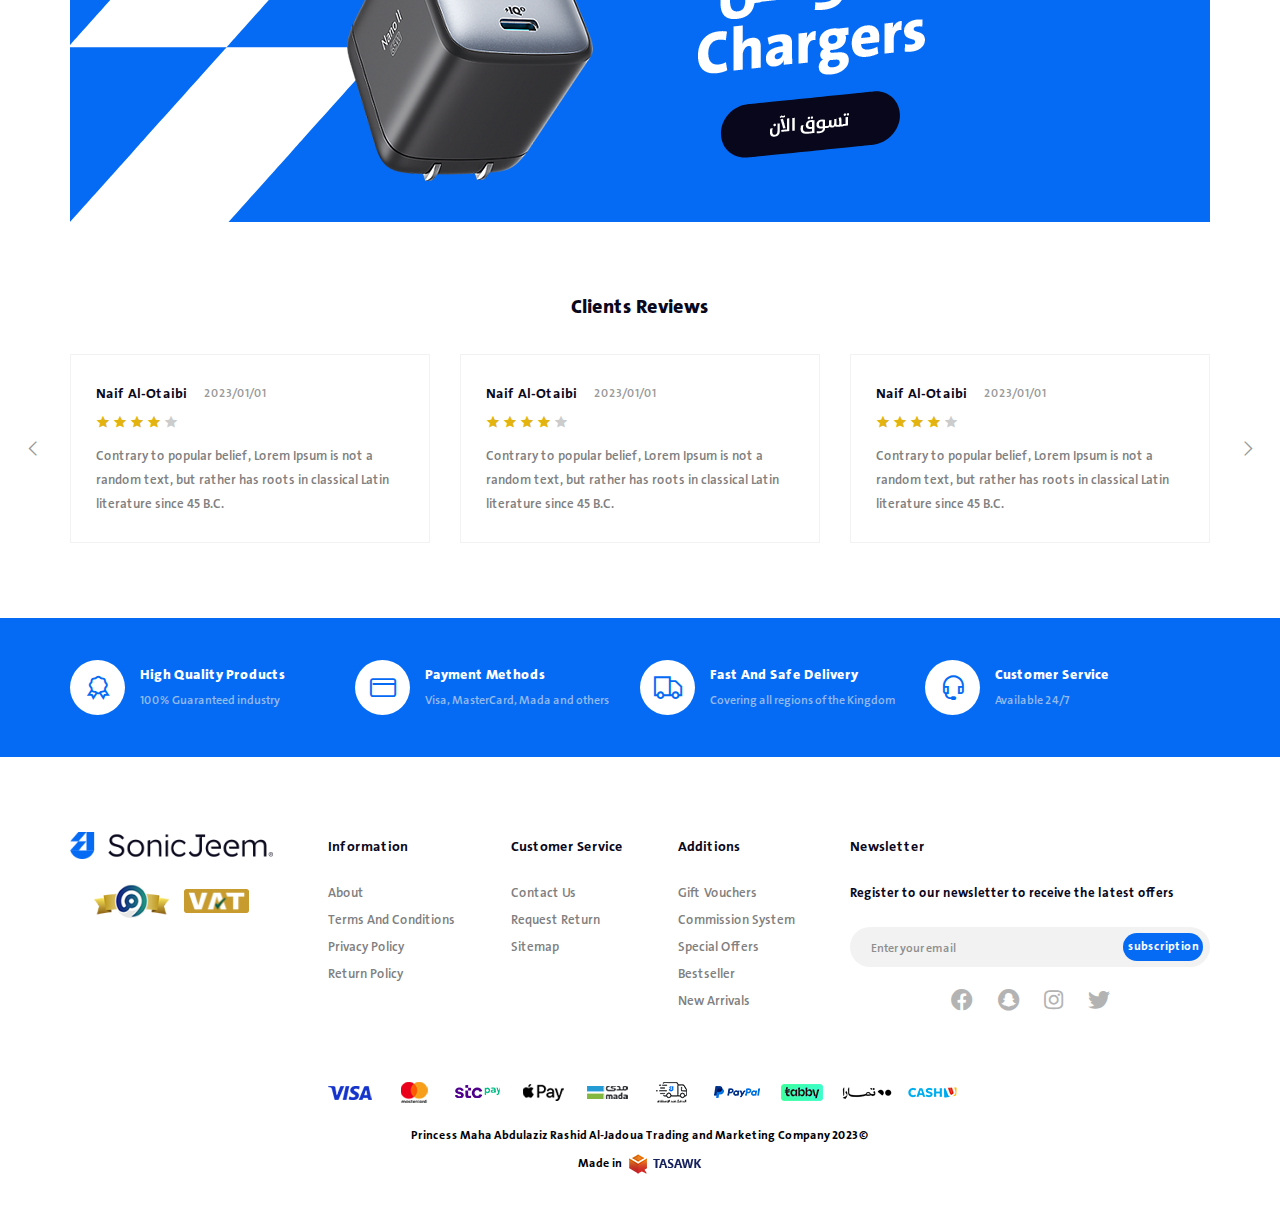
<file: en.html>
<!DOCTYPE html>
<html lang="en" dir="ltr">
  <head>
    <meta charset="UTF-8" />
    <meta http-equiv="X-UA-Compatible" content="IE=edge" />
    <meta name="viewport" content="width=device-width, initial-scale=1.0" />
    <meta name="description" content="">
    <meta name="keywords" content="">
    <link rel="icon" href="images/fav.png" type="image/webp" />
   <link rel="stylesheet" href="style/swiper-bundle.min.css">
     <link rel="stylesheet" href="style/all.min.css">
    <link rel="stylesheet" href="style/line-awesome.min.css">
 <link rel="stylesheet" href="style/bootstrap.min.css">
    <link rel="stylesheet" href="style/main.css" />
   <title> SonicJeem </title>
  </head>

  <body>
       <!-- preloader -->
       <div class="preloader">
        <div class="progress">
          <div class="progress-bar"></div>
        </div>
      </div>
      <!-- end preloader -->

    <div class="topheader">
      <div class="container">
        <div class="topheader-content">
          <div class="login-register-div">
            <a class="ancor-btn" href="#">Login</a>
            /
            <a class="ancor-btn" href="#"> New registration </a>
          </div>



           <!-- account div when user is logged in  -->
          <!-- <div class="account-div">
             <span class="account-text"> 
              My account
              <i class="las la-angle-down"></i>
             </span>
             <div class="account-details">
               <ul class="ul-es">
                 <li><a class="text-capitalize" href="#"> lorem 1</a> </li>
                 <li><a class="text-capitalize" href="#">lorem 2</a> </li>
               </ul>
             </div>
          </div> -->

          <!--end   account div when user is logged in  -->
         

         
          
          <div class="lang-currency-div">
            <div class="currency">
              <div class="currency-text d-flex align-items-center">Saudi riyal </div>
              <div class="currency-details">
                <ul class="ul-es">
                  <li><a class="ancor-btn" href="#">Saudi riyal </a> </li>
                  <li><a class="ancor-btn" href="#">Us dollar </a> </li>
                </ul>
              </div>
            </div>
            <span class="pipeline"></span>
            <div class="lang">
              <a class="ancor-btn" href="index.html">
                <span>العربية</span>
                <img src="images/arabic.png" alt="">
              </a>
            </div>
          </div>
        </div>
      </div>
     
    </div>

    <!-- header -->
    <header>
      <div class="container">
        <div class="main-nav">
          <div class="logo">
            <a href="#">  <img  src="images/logo.png" alt=""></a>
          </div>
          <div class="search">
            <div class="search-item">
              <input type="text" placeholder="Search by product or category">
              <button class="search-btn ancor-btn">
               search
              </button>
              <i class="las la-search "></i>
            </div>
          </div>
          <div class="cart-fav-div">
            <a href="#" class="favourite ancor-btn">
              <i class="lar la-heart"></i>
              <span>favourite</span>
            </a>
            <button class="cart ancor-btn">
              <div>
                <i class="las la-shopping-cart"></i>
                <span class="number">5</span>
              </div>
              <span>Shopping cart</span>
            </button>
           
            <button class="open-search-btn ancor-btn">
              <i class="las  la-search"></i>
            </button>
            <button class="bars ancor-btn"><i class="las   la-bars"></i></button> 
          </div>
          
             
        </div>
      </div>
      <nav>
        <div class="container">
          <div class="lang-currency-closebtn-holder">
            <div class="lang">
              <a class="ancor-btn" href="index.html">
                <span>العربية</span>
                <img src="images/arabic.png" alt="">
              </a>
            </div>
            <button class="closeBtn ancor-btn"><i class="las closeIcon la-times"></i></button>
          </div>  
            <div class="mynav">
                <ul class="ul-es ul-navbar">
                    <li><a href="#" class="nav-ancor">home</a></li>
                    <li><a href="#" class="nav-ancor">offers</a></li>
                    <li>
                      <a href="#" class="nav-ancor">new arrival</a>
                    </li>
                     <li>
                      <a class="nav-ancor" href="#">bestseller</a>
                    </li>
                    <li>
                      <a href="#" class="nav-ancor">Power Bank</a>
                    </li>
                  <li  class="li-drop ancor-btn">
                    <a href="#" class="nav-ancor"> headphones  </a>
                    <div class="mega-menu">
                      <div class="container">
                        <div class="mega-items-parent">
                          <div class="mega-item">
                            <a href="#" class="mega-img-holder">
                              <img src="images/megaMenu/01.jpg" alt="">
                            </a>
                            <a class="mega-item-text ancor-btn" href="#">AirPods</a>
                          </div>
                          <div class="mega-item">
                            <a href="#" class="mega-img-holder">
                              <img src="images/megaMenu/02.jpg" alt="">
                            </a>
                            <a class="mega-item-text ancor-btn" href="#"> neck headphones</a>
                          </div>
                          <div class="mega-item">
                            <a href="#" class="mega-img-holder">
                              <img src="images/megaMenu/03.jpg" alt="">
                            </a>
                            <a class="mega-item-text ancor-btn" href="#">Wired headphones</a>
                          </div>
                        </div>
                      </div>
                     
                    </div>
                  </li>
                  
                  <li>
                    <a href="#" class="nav-ancor">Chargers</a>
                  </li>
                  <li>
                    <a href="#" class="nav-ancor">cables</a>
                  </li>
                  <li>
                    <a href="#" class="nav-ancor">protective stickers</a>
                  </li>
                </ul>
            </div>
           
        </div>
       
      </nav>
    
    </header>
    <!-- end of header -->


    <div class="header-banner">
      <div class="banner-img-holder">
        <img class="banner" src="images/banners/header-banner.png" alt="">
      </div>
      <!-- <img src="images/Shape 705 copy.png" alt=""> -->
      <h2>SonicJeem .. One brand for all your needs</h2>
    </div>

<!-- main -->
<main class="mainBanner ">
  <div class="mainBanner-parent">
    <div class="swiper mainSwiper">
      <div class="swiper-wrapper">
        <div class="swiper-slide">
          <div class="mainslider-item   ">
          <a class="mainBanner-link" href="#">
            <img  src="images/mainBanner.png" />
          </a>
          </div>
        </div>
        <div class="swiper-slide">
          <div class="mainslider-item   ">
          <a class="mainBanner-link" href="#">
            <img  src="images/mainBanner.png" />
          </a>
          </div>
        </div>
      </div>
    </div>
    <div class="swiper-pagination"></div>
    <div class="main-swiper swiper1 swiper-button-prev">
      <i class="las la-angle-left"></i>
    </div>
    <div class="main-swiper swiper1 swiper-button-next">
      <i class="las la-angle-right"></i>
    </div>
  </div>
</main>
<!-- end of main -->


<section class="news">
  <div class="container">
    <div class="title-text-div">
        <h2 class="title">Sonic News Blog</h2>
     <a href="#" class="ancor-btn">View all</a>
    </div>
    <div class="news-parent">
      <div class="swiper">
        <div class="swiper-wrapper">
          <div class="swiper-slide">
            <div class="news-item">
              <div class="news-img-wrapper">
                <a href="#"> <img class="img-responsive" src="images/news/01.png" alt="image" /></a>
              </div>
              <div class="news-item-desc">
                <div class="news-date">
                  <i class="las la-calendar"></i>
                  <span> 20 / 06 / 2023</span> 
                 </div>
                <a class="ancor-btn main-desk-ancor" href="#">Contrary to popular belief, Lorem Ipsum is not a random text</a>
              </div>
            </div>
          </div>
          <div class="swiper-slide">
            <div class="news-item">
              <div class="news-img-wrapper">
                <a href="#"> <img class="img-responsive" src="images/news/02.png" alt="image" /></a>
              
              </div>
                <div class="news-item-desc">
                  <div class="news-date">
                    <i class="las la-calendar"></i>
                    <span>20 / 06 / 2023</span>
                   
                   </div>
                  <a class="ancor-btn main-desk-ancor" href="#">Contrary to popular belief, Lorem Ipsum is not a random text</a>
                </div>
            </div>
          </div>
          <div class="swiper-slide">
            <div class="news-item">
              <div class="news-img-wrapper">
                <a href="#"> <img class="img-responsive" src="images/news/03.png" alt="image" /></a>
              
              </div>
                <div class="news-item-desc">
                  <div class="news-date">
                    <i class="las la-calendar"></i>
                    <span>20 / 06 / 2023</span>
                   </div>
                  <a class="ancor-btn main-desk-ancor" href="#">Contrary to popular belief, Lorem Ipsum is not a random text</a>
                </div>
            </div>
          </div>
        </div>
      </div>
      <div class="swiper-pagination"></div>
      <div class="swiper-button-prev">
        <i class="las la-angle-left"></i>
      </div>
      <div class="swiper-button-next">
        <i class="las la-angle-right"></i>
      </div>
    </div>
  </div>
</section> 




<!-- new Arrivals  -->
<div class="newArrivals general-sec">
  <div class="container">
    <div class="title-text-div">
      <h2 class="title"> new arrival </h2>
     <a href="#" class="ancor-btn">View all</a>
    </div>
    <div class="item-parent">
      <div class="swiper swiper4">
        <div class="swiper-wrapper">
          <div class="swiper-slide">
            <div class="product-item">
              <a href="#" class="img-holder   ">
                <img class="img-responsive" src="images/products/new-arrivals/01.jpg" alt="" />
              </a>
              <div class="like-cart-sec">
                <button class="like-btn ancor-btn">
                  <i class="lar  la-heart"></i>
                </button>
                <button class="cart-btn ancor-btn">
                  <i class="las la-shopping-cart"></i>
                </button>
              </div>
              <div class="discount">
                15% off
              </div>
              <div class="item-desc">
                <a class="brand-name ancor-btn" href="#">
                  Momax Qmag Power 2 Wireless Magnetic Power Bank 3500 mAh (White)
               </a>
                <div class="price">
                  <span class="current-price">250 SAR</span>
                   <span class="deleted">285 SAR</span>
                </div>
              </div>
            </div>
          </div>
          <div class="swiper-slide">
            <div class="product-item">
              <a href="#" class="img-holder   ">
                <img class="img-responsive" src="images/products/new-arrivals/02.jpg" alt="" />
              </a>
              <div class="like-cart-sec">
                <button class="like-btn ancor-btn">
                  <i class="lar  la-heart"></i>
                </button>
                <button class="cart-btn ancor-btn">
                  <i class="las la-shopping-cart"></i>
                </button>
              </div>
              <div class="discount">
                15% off
              </div>
              <div class="item-desc">
                <a  class="brand-name ancor-btn" href="#">
                  UEG Shield Glass Screen Protector for iPhone 14 Pro Max
                </a>
                <div class="price">
                  <span class="current-price">250 SAR</span>
                   <span class="deleted">285 SAR</span>
                </div>
              </div>
            </div>
          </div>
          <div class="swiper-slide">
            <div class="product-item">
              <a href="#" class="img-holder   ">
                <img class="img-responsive" src="images/products/new-arrivals/03.jpg" alt="" />
              </a>
              <div class="like-cart-sec">
                <button class="like-btn ancor-btn">
                  <i class="lar  la-heart"></i>
                </button>
                <button class="cart-btn ancor-btn">
                  <i class="las la-shopping-cart"></i>
                </button>
              </div>
             
              <div class="discount">
                15% off
              </div>
              <div class="item-desc">
                <a class="brand-name ancor-btn" href="#">
                  Momax 1-World 5-Port + Travel Adapter 35W (Black)
               </a>
                <div class="price">
                  <span class="current-price">250 SAR</span>
                   <span class="deleted">285 SAR</span>
                </div>
              </div>
            </div>
          </div>
          <div class="swiper-slide">
            <div class="product-item">
              <a href="#" class="img-holder   ">
                <img class="img-responsive" src="images/products/new-arrivals/04.jpg" alt="" />
              </a>
              <div class="like-cart-sec">
                <button class="like-btn ancor-btn">
                  <i class="lar  la-heart"></i>
                </button>
                <button class="cart-btn ancor-btn">
                  <i class="las la-shopping-cart"></i>
                </button>
              </div>
              <div class="discount">
                15% off
              </div>
              <div class="item-desc">
                <a class="brand-name ancor-btn" href="#">
                  Anker Soundcore Liberty 3 Pro (Grey)
                </a>
                <div class="price">
                  <span class="current-price">250 SAR</span>
                   <span class="deleted">285 SAR</span>
                </div>
              </div>
            </div>
          </div>
        </div>
      </div>
      <div class="swiper-pagination"></div>
      <div class=" swiper-button-prev">
        <i class="las la-angle-left"></i>
      </div>
      <div class=" swiper-button-next">
        <i class="las la-angle-right"></i>
      </div>
    </div>
  
  </div>

  
</div> 
<!-- end of new Arrivals -->



<!--  banner -->
<div class="general-banner powerbank-banner">
  <div class="container">
    <a href="#">
      <img src="images/banners/powerbank-banner.png" alt="">
    </a>
  </div>
  </div>
  <!-- end of  banner -->
  



<!-- new Arrivals  -->
<div class="bestseller general-sec">
  <div class="container">
    <div class="title-text-div">
      <h2 class="title">bestseller </h2>
     <a href="#" class="ancor-btn">View all</a>
    </div>
    <div class="item-parent">
      <div class="swiper swiper4">
        <div class="swiper-wrapper">
          <div class="swiper-slide">
            <div class="product-item">
              <a href="#" class="img-holder   ">
                <img class="img-responsive" src="images/products/best-seller&coupons/01.jpg" alt="" />
              </a>
              <div class="like-cart-sec">
                <button class="like-btn ancor-btn">
                  <i class="lar  la-heart"></i>
                </button>
                <button class="cart-btn ancor-btn">
                  <i class="las la-shopping-cart"></i>
                </button>
              </div>
              <div class="discount">
                15% off
              </div>
              <div class="item-desc">
                <a class="brand-name ancor-btn" href="#">
                 Ugreen 3 in 1 MagSafe Charging Dock
               </a>
                <div class="price">
                  <span class="current-price">250 SAR</span>
                   <span class="deleted">285 SAR</span>
                </div>
              </div>
            </div>
          </div>
          <div class="swiper-slide">
            <div class="product-item">
              <a href="#" class="img-holder   ">
                <img class="img-responsive" src="images/products/best-seller&coupons/02.jpg" alt="" />
              </a>
              <div class="like-cart-sec">
                <button class="like-btn ancor-btn">
                  <i class="lar  la-heart"></i>
                </button>
                <button class="cart-btn ancor-btn">
                  <i class="las la-shopping-cart"></i>
                </button>
              </div>
              <div class="discount">
                15% off
              </div>
              <div class="item-desc">
                <a  class="brand-name ancor-btn" href="#">
                  Native Union USB-C to Lightning Cable 1.2m (Zebra)
                </a>
                <div class="price">
                  <span class="current-price">250 SAR</span>
                   <span class="deleted">285 SAR</span>
                </div>
              </div>
            </div>
          </div>
          <div class="swiper-slide">
            <div class="product-item">
              <a href="#" class="img-holder   ">
                <img class="img-responsive" src="images/products/best-seller&coupons/03.jpg" alt="" />
              </a>
              <div class="like-cart-sec">
                <button class="like-btn ancor-btn">
                  <i class="lar  la-heart"></i>
                </button>
                <button class="cart-btn ancor-btn">
                  <i class="las la-shopping-cart"></i>
                </button>
              </div>
             
              <div class="discount">
                15% off
              </div>
              <div class="item-desc">
                <a class="brand-name ancor-btn" href="#">
                  Momax Qmag Power 2 Wireless Magnetic Power Bank 3500 mAh (White)
               </a>
                <div class="price">
                  <span class="current-price">250 SAR</span>
                   <span class="deleted">285 SAR</span>
                </div>
              </div>
            </div>
          </div>
          <div class="swiper-slide">
            <div class="product-item">
              <a href="#" class="img-holder   ">
                <img class="img-responsive" src="images/products/best-seller&coupons/04.jpg" alt="" />
              </a>
              <div class="like-cart-sec">
                <button class="like-btn ancor-btn">
                  <i class="lar  la-heart"></i>
                </button>
                <button class="cart-btn ancor-btn">
                  <i class="las la-shopping-cart"></i>
                </button>
              </div>
              <div class="discount">
                15% off
              </div>
              <div class="item-desc">
                <a class="brand-name ancor-btn" href="#">
                  Powerology Car Charger with Type-C to Lightning Cable (Black)
                </a>
                <div class="price">
                  <span class="current-price">250 SAR</span>
                   <span class="deleted">285 SAR</span>
                </div>
              </div>
            </div>
          </div>
        </div>
      </div>
      <div class="swiper-pagination"></div>
      <div class=" swiper-button-prev">
        <i class="las la-angle-left"></i>
      </div>
      <div class=" swiper-button-next">
        <i class="las la-angle-right"></i>
      </div>
    </div>
  
  </div>

  
</div> 
<!-- end of new Arrivals -->



<!--  banner -->
<div class="general-banner">
  <div class="container">
    <a href="#">
      <img src="images/banners/headsets-banner.png" alt="">
    </a>
  </div>
  </div>
  <!-- end of  banner -->
  


  <!-- offers  -->
<div class="offers general-sec">
  <div class="container">
    <div class="title-text-div">
      <h2 class="title"> offers  </h2>
     <a href="#" class="ancor-btn">View all</a>
    </div>
    <div class="item-parent">
      <div class="swiper swiper4">
        <div class="swiper-wrapper">
          <div class="swiper-slide">
            <div class="product-item">
              <a href="#" class="img-holder   ">
                <img class="img-responsive" src="images/products/offers/01.jpg" alt="" />
              </a>
              <div class="like-cart-sec">
                <button class="like-btn ancor-btn">
                  <i class="lar  la-heart"></i>
                </button>
                <button class="cart-btn ancor-btn">
                  <i class="las la-shopping-cart"></i>
                </button>
              </div>
              <div class="discount">
                15% off
              </div>
              <div class="item-desc">
                <a class="brand-name ancor-btn" href="#">
                  Momax Qmag Power 2 Wireless Magnetic Power Bank 3500 mAh (White)
               </a>
                <div class="price">
                  <span class="current-price">250 SAR</span>
                   <span class="deleted">285 SAR</span>
                </div>
              </div>
            </div>
          </div>
          <div class="swiper-slide">
            <div class="product-item">
              <a href="#" class="img-holder   ">
                <img class="img-responsive" src="images/products/offers/02.jpg" alt="" />
              </a>
              <div class="like-cart-sec">
                <button class="like-btn ancor-btn">
                  <i class="lar  la-heart"></i>
                </button>
                <button class="cart-btn ancor-btn">
                  <i class="las la-shopping-cart"></i>
                </button>
              </div>
              <div class="discount">
                15% off
              </div>
              <div class="item-desc">
                <a  class="brand-name ancor-btn" href="#">
                  UEG Shield Glass Screen Protector for iPhone 14 Pro Max
                </a>
                <div class="price">
                  <span class="current-price">250 SAR</span>
                   <span class="deleted">285 SAR</span>
                </div>
              </div>
            </div>
          </div>
          <div class="swiper-slide">
            <div class="product-item">
              <a href="#" class="img-holder   ">
                <img class="img-responsive" src="images/products/offers/03.jpg" alt="" />
              </a>
              <div class="like-cart-sec">
                <button class="like-btn ancor-btn">
                  <i class="lar  la-heart"></i>
                </button>
                <button class="cart-btn ancor-btn">
                  <i class="las la-shopping-cart"></i>
                </button>
              </div>
             
              <div class="discount">
                15% off
              </div>
              <div class="item-desc">
                <a class="brand-name ancor-btn" href="#">
                  Momax 1-World 5-Port + Travel Adapter 35W (Black)
               </a>
                <div class="price">
                  <span class="current-price">250 SAR</span>
                   <span class="deleted">285 SAR</span>
                </div>
              </div>
            </div>
          </div>
          <div class="swiper-slide">
            <div class="product-item">
              <a href="#" class="img-holder   ">
                <img class="img-responsive" src="images/products/offers/04.jpg" alt="" />
              </a>
              <div class="like-cart-sec">
                <button class="like-btn ancor-btn">
                  <i class="lar  la-heart"></i>
                </button>
                <button class="cart-btn ancor-btn">
                  <i class="las la-shopping-cart"></i>
                </button>
              </div>
              <div class="discount">
                15% off
              </div>
              <div class="item-desc">
                <a class="brand-name ancor-btn" href="#">
                  Anker Soundcore Liberty 3 Pro (Grey)
                </a>
                <div class="price">
                  <span class="current-price">250 SAR</span>
                   <span class="deleted">285 SAR</span>
                </div>
              </div>
            </div>
          </div>
        </div>
      </div>
      <div class="swiper-pagination"></div>
      <div class=" swiper-button-prev">
        <i class="las la-angle-left"></i>
      </div>
      <div class=" swiper-button-next">
        <i class="las la-angle-right"></i>
      </div>
    </div>
  
  </div>

  
</div> 
<!-- end of offers -->



<!--  banner -->
<div class="general-banner">
  <div class="container">
    <a href="#">
      <img src="images/banners/screen-banner.png" alt="">
    </a>
  </div>
  </div>
  <!-- end of  banner -->


  <!-- coupons  -->
  <div class="coupons general-sec">
    <div class="container">
      <div class="title-text-div">
        <h2 class="title"> coupons  </h2>
       <a href="#" class="ancor-btn">View all</a>
      </div>
      <div class="item-parent">
        <div class="swiper swiper4">
          <div class="swiper-wrapper">
            <div class="swiper-slide">
              <div class="product-item">
                <a href="#" class="img-holder   ">
                  <img class="img-responsive" src="images/products/best-seller&coupons/01.jpg" alt="" />
                </a>
                <div class="like-cart-sec">
                  <button class="like-btn ancor-btn">
                    <i class="lar  la-heart"></i>
                  </button>
                  <button class="cart-btn ancor-btn">
                    <i class="las la-shopping-cart"></i>
                  </button>
                </div>
                <div class="discount">
                  15% off
                </div>
                <div class="item-desc">
                  <a class="brand-name ancor-btn" href="#">
                   Ugreen 3 in 1 MagSafe Charging Dock
                 </a>
                  <div class="price">
                    <span class="current-price">250 ر.س</span>
                    <span class="deleted">285 ر.س</span>
                  </div>
                </div>
              </div>
            </div>
            <div class="swiper-slide">
              <div class="product-item">
                <a href="#" class="img-holder   ">
                  <img class="img-responsive" src="images/products/best-seller&coupons/02.jpg" alt="" />
                </a>
                <div class="like-cart-sec">
                  <button class="like-btn ancor-btn">
                    <i class="lar  la-heart"></i>
                  </button>
                  <button class="cart-btn ancor-btn">
                    <i class="las la-shopping-cart"></i>
                  </button>
                </div>
                <div class="discount">
                  15% off
                </div>
                <div class="item-desc">
                  <a  class="brand-name ancor-btn" href="#">
                    Native Union USB-C to Lightning Cable 1.2m (Zebra) 
                  </a>
                  <div class="price">
                    <span class="current-price">250 ر.س</span>
                    <span class="deleted">285 ر.س</span>
                  </div>
                </div>
              </div>
            </div>
            <div class="swiper-slide">
              <div class="product-item">
                <a href="#" class="img-holder   ">
                  <img class="img-responsive" src="images/products/best-seller&coupons/03.jpg" alt="" />
                </a>
                <div class="like-cart-sec">
                  <button class="like-btn ancor-btn">
                    <i class="lar  la-heart"></i>
                  </button>
                  <button class="cart-btn ancor-btn">
                    <i class="las la-shopping-cart"></i>
                  </button>
                </div>
               
                <div class="discount">
                  15% off
                </div>
                <div class="item-desc">
                  <a class="brand-name ancor-btn" href="#">
                    Momax Qmag Power 2 Wireless Magnetic Power Bank 3500 mAh (White)
                 </a>
                  <div class="price">
                    <span class="current-price">250 ر.س</span>
                    <span class="deleted">285 ر.س</span>
                  </div>
                </div>
              </div>
            </div>
            <div class="swiper-slide">
              <div class="product-item">
                <a href="#" class="img-holder   ">
                  <img class="img-responsive" src="images/products/best-seller&coupons/04.jpg" alt="" />
                </a>
                <div class="like-cart-sec">
                  <button class="like-btn ancor-btn">
                    <i class="lar  la-heart"></i>
                  </button>
                  <button class="cart-btn ancor-btn">
                    <i class="las la-shopping-cart"></i>
                  </button>
                </div>
                <div class="discount">
                  15% off
                </div>
                <div class="item-desc">
                  <a class="brand-name ancor-btn" href="#">
                    Powerology Car Charger with Type-C to Lightning Cable (Black)
                  </a>
                  <div class="price">
                    <span class="current-price">250 ر.س</span>
                    <span class="deleted">285 ر.س</span>
                  </div>
                </div>
              </div>
            </div>
          </div>
        </div>
        <div class="swiper-pagination"></div>
        <div class=" swiper-button-prev">
          <i class="las la-angle-left"></i>
        </div>
        <div class=" swiper-button-next">
          <i class="las la-angle-right"></i>
        </div>
      </div>
    
    </div>
  
    
  </div> 
  <!-- end of offers -->



  <!--  banner -->
<div class="general-banner">
  <div class="container">
    <a href="#">
      <img src="images/banners/chargers-banner.png" alt="">
    </a>
  </div>
  </div>
  <!-- end of  banner -->


  
<!-- clients review -->
<div class="clients-reviews  ">
  <div class="container">
    <h3 class="clients-review-title">clients reviews </h3>
    <div class="item-parent">
      <div class="swiper ">
        <div class="swiper-wrapper">
          <div class="swiper-slide">
            <div class="client-review">
              <div class="name-date">
                <h4 class="client-name">Naif Al-Otaibi</h4>
                <h4 class="review-date">2023/01/01</h4>
              </div>
              
              <div class="stars">
                <i class="las la-star active"></i>
                <i class="las la-star active"></i>
                <i class="las la-star active"></i>
                <i class="las la-star active"></i>
                <i class="las la-star "></i>
               
              </div>
              <p class="review-text">Contrary to popular belief, Lorem Ipsum is not a random text, but rather has roots in classical Latin literature since 45 B.C.</p>
            </div>
          </div>
          <div class="swiper-slide">
            <div class="client-review">
              <div class="name-date">
                <h4 class="client-name">Naif Al-Otaibi</h4>
                <h4 class="review-date">2023/01/01</h4>
              </div>
              <div class="stars">
                <i class="las la-star active"></i>
                <i class="las la-star active"></i>
                <i class="las la-star active"></i>
                <i class="las la-star active"></i>
                <i class="las la-star "></i>
               
              </div>
              <p class="review-text">Contrary to popular belief, Lorem Ipsum is not a random text, but rather has roots in classical Latin literature since 45 B.C.</p>
            </div>
          </div>
          <div class="swiper-slide">
            <div class="client-review">
              <div class="name-date">
                <h4 class="client-name">Naif Al-Otaibi</h4>
                <h4 class="review-date">2023/01/01</h4>
              </div>
              <div class="stars">
                <i class="las la-star active"></i>
                <i class="las la-star active"></i>
                <i class="las la-star active"></i>
                <i class="las la-star active"></i>
                <i class="las la-star "></i>
               
              </div>
              <p class="review-text">Contrary to popular belief, Lorem Ipsum is not a random text, but rather has roots in classical Latin literature since 45 B.C.</p>
            </div>
          </div>
        </div>
      </div>
      <div class="swiper-pagination"></div>
      <div class=" swiper-button-prev">
        <i class="las la-angle-left"></i>
      </div>
      <div class=" swiper-button-next">
        <i class="las la-angle-right"></i>
      </div>
    </div>
  </div>
  
  
   
  
</div>

<!-- end of clients review -->



<!-- features -->
<div class="features">
  <div class="container">
    <div class="features-children">
      <div class="feature-item">
        <span class="icon-holder">
          <i class="las icon la-award"></i>
        </span>
        <div class="features-desc">
            <h3 class="feature-title1">high Quality products</h3>
            <h4 class="feature-title2">100% Guaranteed industry</h4>
        </div>
      </div>
      <div class="feature-item">
        <span class="icon-holder">
          <i class="las icon la-credit-card"></i>
        </span>
      
        <div class="features-desc">
            <h3 class="feature-title1"> payment methods</h3>
            <h4 class="feature-title2">Visa, MasterCard, Mada and others</h4>
        </div>
        
      </div>
     
      <div class="feature-item">
        <span class="icon-holder">
          <i class="las icon la-truck-moving"></i>
        </span>
        <div class="features-desc">
            <h3 class="feature-title1">Fast and safe delivery</h3>
            <h4 class="feature-title2">Covering all regions of the Kingdom</h4>
        </div>
      </div>
      <div class="feature-item">
        <span class="icon-holder">
          <i class="las icon la-headset"></i>
        </span>
        <div class="features-desc">
            <h3 class="feature-title1"> Customer Service</h3>
            <h4 class="feature-title2">Available 24/7</h4>
        </div>
      </div>
    </div>
  </div>
  
</div>
<!-- end of features -->





<!-- footer -->
<footer>
  <div class="container">
    <div class="footer-items">
      <div class="footer-item img-item">
        <div class="logo-info">
          <img src="images/logo.png" alt="">
        </div>
        <div class="payment-maroof-sec">
          <a href="#">
            <img src="images/maroof.png" alt="">
          </a>
         <a href="#">
          <img src="images/vat.png" alt="">
         </a>
        </div>
        <div class="social img-item-social ">
          <a href="#">
            <i class="fab fa-facebook"></i>
          </a>
          <a href="#">
            <i class="fab fa-snapchat"></i>
          </a>
         <a href="#">
          <i class="fab fa-instagram"></i>
         </a>
         <a href="#">
          <i class="fab fa-twitter"></i>
         </a>
        </div>
      </div>
      <div class="footer-item">
        <div class="quick-links">
          <h4 class="footer-title">information</h4>
          <ul class="ul-es quick-drop">
            <li>
              <a href="#">about</a>
            </li>
            <li>
                <a href="#">Terms and Conditions</a>
              </li>
              <li>
                <a href="#">Privacy Policy</a>
              </li>
              <li>
                <a href="#">Return Policy</a>
              </li>
          </ul>
        </div>
      </div>
      <div class="footer-item">
        <div class="quick-links">
            <h4 class="footer-title">Customer Service</h4>
            <ul class="ul-es quick-drop">
              <li>
                <a href="#">Contact us</a>
              </li>
              <li>
                <a href="#"> request return</a>
              </li>
              <li>
                <a href="#">sitemap</a>
              </li>
            </ul>
        </div>
      </div>
      <div class="footer-item">
        <div class="quick-links">
            <h4 class="footer-title">Additions</h4>
            <ul class="ul-es quick-drop">
              <li>
                <a href="#">Gift Vouchers</a>
              </li>
              <li>
                <a href="#">commission system</a>
              </li>
              <li>
                <a href="#">Special Offers</a>
              </li>
              <li>
                <a href="#">bestseller</a>
                
              </li>
              <li>
                <a href="#">New arrivals</a>
              </li>
            </ul>
        </div>
      </div>
      <div class="footer-item newsletter-item">
        <div class="newsletter">
            <h4 class="footer-title">Newsletter</h4>
          <div class="nested quick-drop">
            <p class="newsletter-text">Register to our newsletter to receive the latest offers</p>
            <div class="message">
                <input type="text" placeholder="Enter your email ">
              <button  class="subscribe ancor-btn">
                subscription
              </button>
            </div>
          </div>
          <div class="social newsletter-social">
            <a href="#">
              <i class="fab fa-facebook"></i>
            </a>
            <a href="#">
              <i class="fab fa-snapchat"></i>
            </a>
           <a href="#">
            <i class="fab fa-instagram"></i>
           </a>
           <a href="#">
            <i class="fab fa-twitter"></i>
           </a>
          </div>
        </div>
      </div>
    </div>
    <div class="copyright">
      <a href="#"  class="payments" > <img src="images/payment.png" alt=""></a>
      <p class="rights">  Princess Maha Abdulaziz Rashid Al-Jadoua Trading and Marketing Company 2023 © </p>
      <p class="tasawk-logo"><span>Made in </span> <a href="#"> <img src="images/tasawk-en.png" alt=""></a></p>
    </div>
  </div>
</footer>
<!-- end of footer -->








<div class="totop-whatsapp-holder">
    <!-- to top button  -->
    <button class="toTop">
      <i class="las toTop-icon la-arrow-up"></i>
    </button>
    <!-- end of to top button -->
  
      <!-- whatsapp  -->
      <a href="https://api.whatsapp.com/send?phone=15551234567" class="fixed-whatsapp ancor-btn">
        <i class="fab fa-whatsapp"></i>
      </a>
      <!-- end of whatsapp -->
  
</div>





  





    <script src="js/jquery-2.1.1.min.js"></script>
    <script src="js/swiper-bundle.min.js"></script>
    <script src="js/bootstrap.min.js"></script>
    <script src="js/main.js"></script>

  </body>
</html>
</file>
<file: style/main.css>
@font-face {
  font-family: "Bahij TheSansArabic";
  src: url("../fonts/bahij-fonts/BahijTheSansArabic-ExtraLight.woff2") format("woff2"), url("../fonts/bahij-fonts/BahijTheSansArabic-ExtraLight.woff") format("woff"), url("../fonts/bahij-fonts/BahijTheSansArabic-ExtraLight.ttf") format("truetype");
  font-weight: 200;
  font-style: normal;
  font-display: swap;
}
@font-face {
  font-family: "Bahij TheSansArabic";
  src: url("../fonts/bahij-fonts/BahijTheSansArabic-Light.woff2") format("woff2"), url("../fonts/bahij-fonts/BahijTheSansArabic-Light.woff") format("woff"), url("../fonts/bahij-fonts/BahijTheSansArabic-Light.ttf") format("truetype");
  font-weight: 300;
  font-style: normal;
  font-display: swap;
}
@font-face {
  font-family: "Bahij TheSansArabic Plain";
  src: url("../fonts/bahij-fonts/BahijTheSansArabic-Plain.woff2") format("woff2"), url("../fonts/bahij-fonts/BahijTheSansArabic-Plain.woff") format("woff"), url("../fonts/bahij-fonts/BahijTheSansArabic-Plain.ttf") format("truetype");
  font-weight: 400;
  font-style: normal;
  font-display: swap;
}
@font-face {
  font-family: "Bahij TheSansArabic";
  src: url("../fonts/bahij-fonts/BahijTheSansArabic-SemiBold.woff2") format("woff2"), url("../fonts/bahij-fonts/BahijTheSansArabic-SemiBold.woff") format("woff"), url("../fonts/bahij-fonts/BahijTheSansArabic-SemiBold.ttf") format("truetype");
  font-weight: 500;
  font-style: normal;
  font-display: swap;
}
@font-face {
  font-family: "Bahij TheSansArabic";
  src: url("../fonts/bahij-fonts/BahijTheSansArabic-Bold.woff2") format("woff2"), url("../fonts/bahij-fonts/BahijTheSansArabic-Bold.woff") format("woff"), url("../fonts/bahij-fonts/BahijTheSansArabic-Bold.ttf") format("truetype");
  font-weight: 700;
  font-style: normal;
  font-display: swap;
}
@font-face {
  font-family: "Bahij TheSansArabic";
  src: url("../fonts/bahij-fonts/BahijTheSansArabic-ExtraBold.woff2") format("woff2"), url("../fonts/bahij-fonts/BahijTheSansArabic-ExtraBold.woff") format("woff"), url("../fonts/bahij-fonts/BahijTheSansArabic-ExtraBold.ttf") format("truetype");
  font-weight: 800;
  font-style: normal;
  font-display: swap;
}
@font-face {
  font-family: "Bahij TheSansArabic";
  src: url("../fonts/bahij-fonts/BahijTheSansArabic-Black.woff2") format("woff2"), url("../fonts/bahij-fonts/BahijTheSansArabic-Black.woff") format("woff"), url("../fonts/bahij-fonts/BahijTheSansArabic-Black.ttf") format("truetype");
  font-weight: 900;
  font-style: normal;
  font-display: swap;
}
body {
  font-weight: 400;
  font-style: normal;
  font-family: "Bahij TheSansArabic";
}

.item-parent {
  position: relative;
}

img {
  image-rendering: -webkit-optimize-contrast;
}

.ul-es {
  list-style: none;
  padding: 0;
  margin: 0;
}

.general-products-sec {
  padding: 60px 0 70px 0;
}

a:focus, a:hover {
  text-decoration: none;
}

.ancor-btn {
  color: black;
  text-decoration: none;
  display: inline-block;
  padding: 0;
  outline: none;
  border: none;
  background-color: transparent;
  cursor: pointer;
}
.ancor-btn:hover {
  text-decoration: none;
  color: black;
}
.ancor-btn:focus {
  text-decoration: none;
}

::-webkit-scrollbar {
  width: 8px;
  height: 3px;
}

::-webkit-scrollbar-thumb {
  background: #056bf5;
  border-radius: 15px;
}

::-webkit-scrollbar-track {
  background-color: #f2f2f2;
}

/*preloader*/
.preloader {
  -webkit-pointer-events: none;
  pointer-events: none;
  -webkit-user-select: none;
  -moz-user-select: none;
  user-select: none;
}

.progress {
  position: fixed;
  z-index: 222000;
  top: 0;
  width: 100%;
  height: 5px;
  background-color: #000;
  background-image: linear-gradient(to bottom, #f5f5f5, #f9f9f9);
  background-repeat: repeat-x;
  border-radius: 5px;
  box-shadow: 0 1px 2px rgba(0, 0, 0, 0.1) inset;
  overflow: hidden;
}

.progress-bar {
  animation: progress 6s ease infinite;
  padding: 1px;
  background-color: #056bf5;
}

@keyframes progress {
  from {
    width: 0;
    color: rgba(255, 255, 255, 0);
  }
  to {
    width: 100%;
    color: rgb(255, 255, 255);
  }
}
/*preloader*/
.title-text-div {
  margin-bottom: 30px;
  display: flex;
  align-items: center;
  justify-content: space-between;
}
.title-text-div .title {
  font-size: 20px;
  color: #000000;
  font-weight: 800;
  text-transform: capitalize;
  margin: 0;
}
.title-text-div a {
  font-weight: 500;
  font-size: 14px;
  color: #4c4c4c;
  transition: color linear 0.2s;
}
.title-text-div a:hover {
  color: #056bf5;
}

.toTop {
  width: 40px;
  height: 40px;
  filter: drop-shadow(0 0 12px rgba(0, 0, 0, 0.15));
  background-color: #ffffff;
  display: flex;
  align-items: center;
  justify-content: center;
  border-radius: 50%;
  border: none;
  margin-bottom: 20px;
  transition: all linear 0.3s;
  opacity: 0;
  visibility: hidden;
}
.toTop:hover {
  background-color: #056bf5;
}
.toTop:hover .toTop-icon {
  color: #fff;
}
.toTop .toTop-icon {
  font-size: 20px;
  color: #808080;
  transition: all linear 0.2s;
}

.showToTop {
  opacity: 1;
  visibility: visible;
}

.fixed-whatsapp {
  width: 60px;
  height: 60px;
  border-radius: 30px;
  display: flex;
  justify-content: center;
  align-items: center;
  background-color: #25d366;
  animation-name: pulse-whatsapp;
  animation-duration: 1.5s;
  animation-timing-function: ease-out;
  animation-iteration-count: infinite;
}
.fixed-whatsapp i {
  font-size: 36px;
  color: #ffffff;
}

@keyframes pulse-whatsapp {
  0% {
    box-shadow: 0 0 0 0 #25d366;
  }
  80% {
    box-shadow: 0 0 0 14px rgba(37, 211, 102, 0);
  }
}
.totop-whatsapp-holder {
  display: flex;
  align-items: center;
  justify-content: center;
  position: fixed;
  bottom: 20px;
  right: 20px;
  flex-direction: column;
  z-index: 40;
}

.fixed {
  border-bottom: 1px solid #F2F2F2;
  position: fixed !important;
  top: 0;
  left: 0;
  right: 0;
  z-index: 50;
  background-color: #fff;
  transition: all linear 0.5s;
}
.fixed .search {
  display: none;
}
.fixed .main-nav {
  padding: 12px 0;
}

.fixsedt {
  top: -150px;
  transition: all linear 0.5s;
}

@media only screen and (max-width: 767px) {
  .title-text-div .title {
    font-size: 17px;
  }
  .title-text-div {
    margin-bottom: 20px;
  }
  .title-text-div a {
    font-size: 13px;
  }
  .container, .container-fluid, .container-lg, .container-md, .container-sm, .container-xl {
    padding-right: 20px;
    padding-left: 20px;
  }
  .fixed-whatsapp {
    width: 50px;
    height: 50px;
  }
  .fixed-whatsapp i {
    font-size: 30px;
  }
}
@media only screen and (min-width: 1200px) {
  .container, .container-lg, .container-md, .container-sm, .container-xl {
    max-width: 1170px;
  }
}
.account-div {
  position: relative;
}
.account-div:hover .account-text, .account-div:hover .account-text i {
  color: #fff;
}
.account-div .account-text {
  font-size: 12px;
  color: #a09eb7;
  line-height: 40px;
  transition: color linear 0.2s;
}
.account-div .account-text i {
  font-size: 10px;
  color: #a09eb7;
  transition: color linear 0.2s;
}
.account-div:hover .account-details {
  opacity: 1;
  visibility: visible;
}

.account-details {
  padding: 10px;
  z-index: 999;
  width: 120px;
  border-radius: 10px;
  box-shadow: rgba(0, 0, 0, 0.24) 0px 3px 8px;
  opacity: 0;
  visibility: hidden;
  transition: all linear 0.3s;
  position: absolute;
  left: 50%;
  transform: translateX(-50%);
  top: 100%;
  background-color: #fff;
}
.account-details li:first-child {
  margin-bottom: 10px;
}
.account-details li {
  text-align: center;
}
.account-details a {
  font-size: 12px;
  color: #000;
  font-weight: 500;
  transition: color 0.2s linear;
}
.account-details a:hover {
  color: #056bf5;
}

@media only screen and (max-width: 767px) {
  .account-details {
    width: 110px;
    left: -50px;
    padding: 10px 5px;
    transform: none;
  }
}
header {
  transition: all linear 0.3s;
  position: absolute;
  top: 40px;
  width: 100%;
}

.topheader {
  position: absolute;
  top: 0;
  width: 100%;
  height: 40px;
  background-color: #0a081c;
}
.topheader .container {
  height: 100%;
}
.topheader .topheader-content {
  display: flex;
  align-items: center;
  justify-content: space-between;
  height: 100%;
}

body {
  padding-top: 170.6px;
}

@media only screen and (max-width: 991px) {
  body {
    padding-top: 152.16px;
  }
}
@media only screen and (max-width: 767px) {
  body {
    padding-top: 134px;
  }
}
.header-banner {
  height: 61px;
  position: relative;
}
.header-banner .banner-img-holder {
  position: relative;
  width: 100%;
  height: 100%;
  overflow: hidden;
}
.header-banner .banner-img-holder::before {
  content: url(../images/Shape.png);
  position: absolute;
  top: 0;
  right: -27px;
  z-index: 2;
}
.header-banner .banner-img-holder::after {
  content: url(../images/Shape.png);
  position: absolute;
  top: 0;
  left: -27px;
  z-index: 2;
}
.header-banner h2 {
  position: absolute;
  width: 100%;
  top: 50%;
  left: 50%;
  transform: translate(-50%, -50%);
  font-size: 24px;
  line-height: 44px;
  color: #ffffff;
  font-weight: 700;
  margin: 0;
  text-align: center;
  z-index: 2;
}
.header-banner .banner {
  display: block;
  width: 100%;
  height: 100%;
  position: relative;
}

.li-drop > a {
  position: relative;
  display: flex;
  justify-content: center;
  align-items: center;
  color: #fff;
}
.li-drop > a:hover {
  text-decoration: none;
}
.li-drop > a::after {
  content: "\f107";
  font-family: "line Awesome free";
  font-weight: 900;
  position: relative;
  font-size: 11px;
  -webkit-margin-start: 2px;
          margin-inline-start: 2px;
  transition: all linear 0.2s;
}

.lang-currency-div {
  display: flex;
  align-items: center;
}
.lang-currency-div .pipeline {
  opacity: 0.102;
  width: 1px;
  height: 20px;
  background-color: #ffffff;
  display: block;
  margin: 0 20px;
}

.lang {
  line-height: 40px;
  position: relative;
}
.lang:hover span {
  color: #fff;
}
.lang a {
  display: flex;
  align-items: center;
  text-transform: capitalize;
}
.lang a span {
  transition: color linear 0.2s;
  -webkit-margin-end: 6px;
          margin-inline-end: 6px;
  font-size: 12px;
  color: #a09eb7;
  font-weight: 500;
}

.main-nav {
  padding: 20px 0;
  display: flex;
  align-items: center;
  justify-content: space-between;
}

.search-item {
  width: 554px;
  height: 40px;
  position: relative;
}
.search-item input {
  border-radius: 20px;
  background-color: #f2f2f2;
  width: 100%;
  height: 100%;
  -webkit-padding-start: 40px;
          padding-inline-start: 40px;
  -webkit-padding-end: 90px;
          padding-inline-end: 90px;
  border: none;
  outline: none;
  border: 1px solid transparent;
  font-size: 14px;
  font-weight: 400;
  transition: all linear 0.2s;
}
.search-item input::-moz-placeholder {
  font-size: 12px;
  color: #8e8e8e;
  font-weight: 500;
}
.search-item input::placeholder {
  font-size: 12px;
  color: #8e8e8e;
  font-weight: 500;
}
.search-item input:focus {
  outline: none;
  border-color: #056bf5;
}
.search-item i {
  position: absolute;
  inset-inline-start: 15px;
  top: 50%;
  transform: scaleX(-1) translateY(-50%);
  font-size: 18px;
  color: #808080;
}

.search-btn {
  width: 70px;
  height: 28px;
  border-radius: 14px;
  background-color: #056bf5;
  position: absolute;
  inset-inline-end: 5px;
  top: 50%;
  transform: translateY(-50%);
  font-size: 12px;
  color: #ffffff;
  font-weight: bold;
  font-weight: 700;
  transition: background-color linear 0.2s;
}
.search-btn:hover {
  color: #fff;
  background-color: #0a081c;
}
.search-btn i {
  font-size: 18px;
  color: #808080;
  transform: scaleX(-1);
}

.open-search-btn {
  transform: scaleX(-1);
}

.cart-fav-div, .logo {
  width: 20%;
}

.cart-fav-div {
  justify-content: flex-end;
  display: flex;
  align-items: center;
}
.cart-fav-div .cart, .cart-fav-div .favourite {
  display: flex;
  align-items: center;
}
.cart-fav-div .cart i, .cart-fav-div .favourite i {
  font-size: 24px;
  color: #0a081c;
  display: block;
  transition: color linear 0.2s;
}
.cart-fav-div .cart > span, .cart-fav-div .favourite > span {
  font-weight: 500;
  font-size: 14px;
  line-height: 24px;
  color: #0a081c;
  -webkit-margin-start: 4px;
          margin-inline-start: 4px;
  transition: color linear 0.2s;
}
.cart-fav-div .cart:hover i, .cart-fav-div .cart:hover > span, .cart-fav-div .favourite:hover i, .cart-fav-div .favourite:hover > span {
  color: #056bf5;
}

html[dir=ltr] .cart-fav-div .cart > span {
  -webkit-margin-start: 7px;
          margin-inline-start: 7px;
}

.currency {
  position: relative;
}
.currency .currency-details {
  position: absolute;
  background-color: #fff;
  padding: 10px;
  top: 100%;
  z-index: 999;
  left: 50%;
  transform: translateX(-50%);
  width: 120px;
  border-radius: 10px;
  box-shadow: rgba(0, 0, 0, 0.24) 0px 3px 8px;
  opacity: 0;
  visibility: hidden;
  transition: all linear 0.3s;
}
.currency .currency-details ul li:first-child {
  margin-bottom: 10px;
}
.currency .currency-details ul li {
  text-align: center;
}
.currency .currency-details a {
  font-size: 12px;
  display: block;
  color: #000;
  font-weight: 500;
  transition: color 0.2s linear;
}
.currency .currency-details a:hover {
  color: #056bf5;
}

.currency-text {
  font-weight: 500;
  cursor: pointer;
  font-size: 12px;
  color: #a09eb7;
  line-height: 40px;
  transition: all linear 0.2s;
}
.currency-text:hover {
  text-decoration: none;
  color: #fff;
}
.currency-text:hover::after {
  color: #fff;
}
.currency-text::after {
  content: "\f107";
  font-family: "line Awesome free";
  font-weight: 900;
  font-size: 10px;
  color: #a09eb7;
  transition: all linear 0.2s;
  -webkit-margin-start: 2px;
          margin-inline-start: 2px;
}

.login-register-div {
  color: #a09eb7;
}
.login-register-div a {
  transition: color linear 0.2s;
  font-weight: 500;
  font-size: 12px;
  color: #a09eb7;
}
.login-register-div a:hover {
  color: #fff;
}

.bars, .open-search-btn, .cart {
  -webkit-margin-start: 20px;
          margin-inline-start: 20px;
}
.bars i, .open-search-btn i, .cart i {
  color: #0a081c;
  font-size: 24px;
  display: block;
}

.logo {
  position: relative;
  overflow: hidden;
}
.logo a {
  display: block;
  width: 100%;
}
.logo img {
  width: 203px;
}
.logo::before {
  position: absolute;
  top: 0;
  left: -50%;
  z-index: 2;
  display: block;
  content: "";
  width: 50%;
  height: 100%;
  background: -webkit-linear-gradient(left, rgba(255, 255, 255, 0) 0%, rgb(255, 255, 255) 100%);
  transform: skewX(-25deg);
  animation: shine 2s infinite;
}

@keyframes shine {
  100% {
    left: 120%;
  }
}
.currency:hover .currency-details {
  opacity: 1;
  visibility: visible;
}

.cart {
  display: flex;
  justify-content: center;
  align-items: center;
  -webkit-margin-start: 30px;
          margin-inline-start: 30px;
}

.cart div {
  position: relative;
}

.number {
  width: 16px;
  height: 16px;
  background-color: #056bf5;
  color: #fff;
  display: flex;
  align-items: center;
  justify-content: center;
  border-radius: 50%;
  font-size: 9px;
  font-weight: 500;
  position: absolute;
  top: -4px;
  left: 14px;
}

nav {
  position: relative;
  background-color: #fff;
  border-top: 1px solid #f2f2f2;
  border-bottom: 1px solid #f2f2f2;
}
nav .closeBtn {
  display: none;
}
nav .ul-navbar {
  display: flex;
  justify-content: center;
  align-items: center;
  width: 100%;
}
nav .ul-navbar li:last-child {
  margin: 0;
}
nav .ul-navbar li {
  -webkit-margin-end: 25px;
          margin-inline-end: 25px;
}
nav .ul-navbar li .nav-ancor {
  font-size: 14px;
  color: #0a081c;
  text-transform: capitalize;
  transition: all linear 0.2s;
  font-weight: 500;
}
nav .ul-navbar li .nav-ancor:hover {
  text-decoration: none;
  color: #056bf5;
}
nav .li-drop:hover > a::before {
  opacity: 1;
  visibility: visible;
}
nav .li-drop:hover .mega-menu {
  opacity: 1;
  visibility: visible;
}

.open-search {
  top: 0 !important;
  transition: all linear 0.3s !important;
}

nav .top-header-text {
  display: none;
}
nav .top-header {
  display: none;
}

.account-user button {
  background-color: transparent;
  border: none;
}

.open-nav {
  inset-inline-start: 0;
  transition: all linear 0.3s;
}

.lang-currency-closebtn-holder {
  display: flex;
  align-items: center;
  justify-content: space-between;
}

@media only screen and (min-width: 992px) {
  .lang-currency-closebtn-holder {
    display: none;
  }
  .li-drop > a {
    line-height: 49px;
  }
  .search {
    display: block !important;
  }
  .lang-currency-closebtn-holder, .bars, .open-search-btn {
    display: none;
  }
}
@media only screen and (max-width: 1199px) {
  .search-item {
    width: 440px;
  }
  .cart-fav-div, .logo {
    width: auto;
  }
}
@media only screen and (max-width: 991px) {
  .lang:hover span {
    color: #0a081c;
  }
  .lang a span {
    color: #0a081c;
  }
  .lang a span:hover {
    color: #0a081c;
  }
  .topheader-content .lang, .lang-currency-div .pipeline {
    display: none;
  }
  .header-banner h2 {
    font-size: 18px;
    line-height: normal;
  }
  nav .ul-navbar li .nav-ancor {
    font-size: 15px;
  }
  .li-drop > a::after {
    font-size: 15px;
  }
  .li-drop > a {
    justify-content: space-between;
    width: 100%;
  }
  nav .ul-navbar li {
    width: 100%;
    margin-bottom: 20px;
    -webkit-margin-end: 0;
            margin-inline-end: 0;
  }
  .open-search-btn {
    display: none;
  }
  .main-nav {
    padding: 15px 0;
  }
  .main-nav {
    flex-wrap: wrap;
  }
  .search {
    order: 3;
    margin-top: 15px;
    width: 100%;
  }
  .search .search-item {
    width: 100%;
  }
  .cart-fav-div, .logo {
    width: auto;
  }
  nav {
    border: none;
    overflow-y: auto;
    margin: 0;
    transition: all linear 0.3s;
    z-index: 150;
    position: fixed;
    inset-inline-start: -100%;
    padding: 30px 0;
    width: 100%;
    height: 100%;
    top: 0;
    background-color: #fff;
  }
  nav .closeBtn {
    font-size: 24px;
    display: block;
  }
  nav .closeBtn i {
    display: block;
    color: #0a081c;
  }
  nav .ul-navbar {
    display: flex;
    flex-direction: column;
    align-items: flex-start;
  }
  nav .top-header {
    display: block;
    position: absolute;
    inset-inline-start: 20px;
    border-bottom: none;
    top: 20px;
  }
  .mynav {
    margin-top: 50px;
  }
}
@media only screen and (max-width: 767px) {
  .currency-text {
    width: 100%;
    display: flex;
    justify-content: flex-end;
  }
  .currency {
    width: 80px;
    display: flex;
    justify-content: flex-end;
  }
  .currency .currency-details {
    transform: none;
    left: unset;
    inset-inline-end: -10px;
    width: 110px;
  }
  html[dir=ltr] .currency .currency-details {
    inset-inline-end: -15px;
  }
  .cart {
    -webkit-margin-start: 0;
            margin-inline-start: 0;
  }
  .header-banner {
    height: 50px;
  }
  .header-banner h2 {
    font-size: 15px;
  }
  .logo img {
    width: 150px;
  }
  .main-nav {
    padding: 10px 0;
  }
  .cart-fav-div .favourite {
    display: none;
  }
  .cart-fav-div .cart > span, .cart-fav-div .favourite > span {
    display: none;
  }
  .search {
    margin-top: 10px;
  }
  .mynav {
    margin-top: 50px;
  }
  .bars, .open-search-btn i {
    font-size: 24px;
  }
  .open-search-btn {
    display: none;
  }
}
.mega-menu {
  transition: all linear 0.2s;
  z-index: 999999;
  left: 0;
  border-top: 1px solid #f2f2f2;
  position: absolute;
  top: 100%;
  width: 100%;
  background-color: #ffffff;
  padding: 25px 0 40px 0;
  opacity: 0;
  visibility: hidden;
}

.mega-items-parent {
  display: grid;
  grid-template-columns: repeat(3, 1fr);
  -moz-column-gap: 30px;
       column-gap: 30px;
}

.mega-img-holder {
  display: block;
  margin-bottom: 15px;
  overflow: hidden;
  width: 100%;
}
.mega-img-holder img {
  width: 100%;
  height: auto;
  transition: all linear 0.2s;
}

.mega-item {
  display: flex;
  flex-direction: column;
  justify-content: center;
  align-items: center;
}
.mega-item:hover .mega-item-text {
  color: #056bf5;
}
.mega-item:hover .mega-img-holder img {
  transform: scale(1.1);
}

.mega-item-text {
  font-size: 14px;
  color: #0a081c;
  font-weight: 700;
  overflow: hidden;
  padding: 0 10px;
  text-transform: capitalize;
  display: -webkit-box;
  -webkit-line-clamp: 1;
  -webkit-box-orient: vertical;
  text-align: center;
  transition: all linear 0.2s;
}
.mega-item-text:hover {
  color: #056bf5;
}

@media only screen and (max-width: 991px) {
  .mega-menu {
    padding: 0;
    transition: all linear 0.2s;
    z-index: unset;
    left: unset;
    border: none;
    position: static;
    top: unset;
    width: 100%;
    background-color: #ffffff;
    opacity: 1;
    visibility: visible;
  }
  .mega-menu .container {
    padding: 0;
  }
  .mega-item-text {
    font-size: 14px;
    font-weight: 500;
    overflow: visible;
    padding: 0;
    display: block;
    -webkit-line-clamp: unset;
    text-align: start;
  }
  .mega-item {
    width: 100%;
    align-items: flex-start;
    margin-bottom: 15px;
  }
  .mega-item:last-child {
    margin-bottom: 0;
  }
  .mega-img-holder {
    margin: 0;
  }
  .mega-img-holder img {
    display: none;
  }
  .mega-items-parent {
    padding-top: 15px;
    padding-bottom: 10px;
    display: none;
    flex-direction: column;
    align-items: flex-start;
  }
}
.mainBanner .container {
  height: 100%;
}
.mainBanner .mainslider-item {
  text-align: center;
}
.mainBanner .swiper-button-prev i, .mainBanner .swiper-rtl .swiper-button-next i, .mainBanner .swiper-button-next i, .mainBanner .swiper-rtl .swiper-button-prev i {
  color: #fff;
}
.mainBanner .swiper-horizontal > .swiper-pagination-bullets, .mainBanner .swiper-pagination-bullets.swiper-pagination-horizontal, .mainBanner .swiper-pagination-custom, .mainBanner .swiper-pagination-fraction {
  display: block;
  bottom: 20px;
}
.mainBanner .mainBanner-parent {
  position: relative;
  height: 100%;
}
.mainBanner .swiper {
  height: 100%;
}

.swiper-button-next:after, .swiper-rtl .swiper-button-prev:after, .swiper-button-prev:after, .swiper-rtl .swiper-button-next:after {
  content: "";
}

.mainBanner-link {
  display: block;
  height: 100%;
}
.mainBanner-link img {
  width: 100%;
  -o-object-fit: cover;
     object-fit: cover;
}

.mainBanner .swiper-pagination-bullet {
  width: 8px;
  height: 8px;
  background-color: #000;
  opacity: 0.502;
}
.mainBanner .swiper-pagination-bullet-active {
  background-color: #fff;
  opacity: 1;
}
.mainBanner .swiper-button-prev, .mainBanner .swiper-rtl .swiper-button-next, .mainBanner .swiper-button-next, .mainBanner .swiper-rtl .swiper-button-prev {
  width: 40px;
  height: 40px;
  background-color: rgba(0, 0, 0, 0.4);
  border-radius: 50%;
  transition: all linear 0.2s;
  margin-top: 0;
  top: 50%;
  color: #fff;
  transform: translateY(-50%);
  display: flex;
  justify-content: center;
  align-items: center;
}
.mainBanner .swiper-button-prev i, .mainBanner .swiper-rtl .swiper-button-next i, .mainBanner .swiper-button-next i, .mainBanner .swiper-rtl .swiper-button-prev i {
  transition: color linear 0.2s;
}
.mainBanner .swiper-button-prev:hover, .mainBanner .swiper-rtl .swiper-button-next:hover, .mainBanner .swiper-button-next:hover, .mainBanner .swiper-rtl .swiper-button-prev:hover {
  background-color: #fff;
}
.mainBanner .swiper-button-prev:hover i, .mainBanner .swiper-rtl .swiper-button-next:hover i, .mainBanner .swiper-button-next:hover i, .mainBanner .swiper-rtl .swiper-button-prev:hover i {
  color: #000;
}
.mainBanner .swiper-button-prev, .mainBanner .swiper-rtl .swiper-button-next {
  left: 30px;
}
.mainBanner .swiper-button-next, .mainBanner .swiper-rtl .swiper-button-prev {
  right: 30px;
}
.mainBanner .mainslider-item {
  position: relative;
  height: 100%;
}
.mainBanner .swiper-button-prev, .mainBanner .swiper-rtl .swiper-button-next, .mainBanner .swiper-button-next, .mainBanner .swiper-rtl .swiper-button-prev i {
  font-size: 24px;
}

@media only screen and (max-width: 991px) {
  .mainBanner .swiper-horizontal > .swiper-pagination-bullets, .mainBanner .swiper-pagination-bullets.swiper-pagination-horizontal, .mainBanner .swiper-pagination-custom, .mainBanner .swiper-pagination-fraction {
    bottom: 2px;
  }
  .mainBanner .swiper-button-prev, .mainBanner .swiper-rtl .swiper-button-next, .mainBanner .swiper-button-next, .mainBanner .swiper-rtl .swiper-button-prev {
    display: none;
  }
}
@media only screen and (max-width: 767px) {
  .mainBanner-link img {
    height: 30vh;
  }
}
.news {
  padding: 60px 0 100px 0;
}
.news .swiper-horizontal > .swiper-pagination-bullets, .news .swiper-pagination-bullets.swiper-pagination-horizontal, .news .swiper-pagination-custom, .news .swiper-pagination-fraction {
  bottom: -45px;
}
.news .swiper-button-next, .news .swiper-button-prev {
  top: 35%;
  margin-top: 0;
  width: auto;
  height: auto;
}

.news-parent {
  position: relative;
}

.news .swiper-button-prev, .news .swiper-rtl .swiper-button-next {
  left: -50px;
}
.news .swiper-button-next, .news .swiper-rtl .swiper-button-prev {
  right: -50px;
}
.news .swiper-button-next i, .news .swiper-button-prev i {
  font-size: 20px;
  color: #999999;
  transition: all linear 0.2s;
}
.news .swiper-button-next i:hover, .news .swiper-button-prev i:hover {
  color: #056bf5;
}

.news-item {
  position: relative;
}
.news-item .news-img-wrapper {
  overflow: hidden;
  position: relative;
}
.news-item .news-img-wrapper a {
  display: block;
  width: 100%;
  overflow: hidden;
}
.news-item .news-img-wrapper img {
  -o-object-fit: cover;
     object-fit: cover;
  transition: all linear 0.3s;
  width: 100%;
}
.news-item .news-item-desc {
  padding-top: 15px;
}
.news-item .news-item-desc .main-desc-ancor {
  font-size: 16px;
  line-height: 28px;
  color: #000000;
  font-weight: 700;
  transition: all linear 0.2s;
}

.news .swiper-pagination-bullet {
  background-color: #000;
  opacity: 0.502;
}
.news .swiper-pagination-bullet-active {
  background-color: #056bf5;
  opacity: 1;
}

.news-date {
  font-weight: 400;
  margin-bottom: 5px;
  display: flex;
  align-items: flex-end;
  justify-content: flex-start;
  font-size: 12px;
  color: #807e7e;
}
.news-date i {
  font-size: 18px;
  color: #807e7e;
  display: inline-block;
  -webkit-margin-end: 5px;
          margin-inline-end: 5px;
}

@media only screen and (min-width: 768px) {
  .news-item .news-item-desc .main-desc-ancor:hover {
    color: #056bf5;
  }
  .news-item:hover img {
    transform: scale(1.1);
  }
  .news-item:hover .news-item-desc .main-desc-ancor {
    color: #056bf5;
  }
  .news-item:hover .news-item .news-img-wrapper a {
    overflow: hidden;
  }
}
@media only screen and (max-width: 767px) {
  .news .swiper-button-next, .news .swiper-button-prev {
    display: none;
  }
  .news {
    padding: 50px 0 90px 0;
  }
  .news-item .news-item-desc .main-desc-ancor {
    font-size: 14px;
  }
}
.general-sec .swiper-button-prev:after, .general-sec .swiper-rtl .swiper-button-next:after, .general-sec .swiper-button-next:after, .general-sec .swiper-rtl .swiper-button-prev:after {
  content: "";
}
.general-sec .swiper-horizontal > .swiper-pagination-bullets, .general-sec .swiper-pagination-bullets.swiper-pagination-horizontal, .general-sec .swiper-pagination-custom, .general-sec .swiper-pagination-fraction {
  display: none;
}
.general-sec .swiper-button-next, .general-sec .swiper-button-prev {
  top: 40%;
}
.general-sec .swiper-button-next i, .general-sec .swiper-button-prev i {
  font-size: 20px;
  color: #999999;
}
.general-sec .swiper-button-prev, .general-sec .swiper-rtl .swiper-button-next {
  left: -50px;
}
.general-sec .swiper-button-next, .general-sec .swiper-rtl .swiper-button-prev {
  right: -50px;
}

.general-sec .swiper-button-prev:hover i, .general-sec .swiper-button-next:hover i {
  color: #056bf5;
}

.general-sec {
  padding: 60px 0;
}

.newArrivals {
  background-color: #f7f7f7;
}

.product-item {
  position: relative;
  display: flex;
  flex-direction: column;
  align-items: center;
  justify-content: center;
  text-align: center;
}

.like-cart-sec {
  position: absolute;
  top: 5px;
  inset-inline-end: 5px;
  display: flex;
  flex-direction: column;
  align-items: center;
  justify-content: center;
}
.like-cart-sec button {
  border-radius: 50%;
  filter: drop-shadow(0 0 7.5px rgba(0, 0, 0, 0.05));
  background-color: #ffffff;
  width: 32px;
  height: 32px;
  display: flex;
  align-items: center;
  justify-content: center;
  border-radius: 50%;
  transition: all linear 0.2s;
}
.like-cart-sec button i {
  font-size: 20px;
  color: #000000;
  text-align: center;
}
.like-cart-sec .like-btn {
  margin-bottom: 5px;
}
.like-cart-sec .like-btn:hover {
  background-color: red;
}
.like-cart-sec .like-btn:hover i {
  color: #fff;
}
.like-cart-sec .cart-btn:hover {
  background-color: #000;
}
.like-cart-sec .cart-btn:hover i {
  color: #fff;
}

.discount {
  width: 69px;
  height: 22px;
  border-radius: 11px;
  background-color: #056bf5;
  font-size: 12px;
  color: #ffffff;
  font-weight: 500;
  text-align: center;
  display: flex;
  align-items: center;
  justify-content: center;
  position: absolute;
  top: 5px;
  inset-inline-start: 5px;
}

.item-desc {
  width: 100%;
  padding: 15px 0 0 0;
  display: flex;
  flex-direction: column;
  align-items: flex-start;
  justify-content: center;
}
.item-desc .brand-name {
  font-size: 13px;
  line-height: 22px;
  color: #0a081c;
  margin-bottom: 10px;
  font-weight: 600;
  transition: all linear 0.2s;
  text-align: start;
  height: 44px;
  display: -webkit-box;
  -webkit-box-orient: vertical;
  overflow: hidden;
  -webkit-line-clamp: 2;
}
.item-desc .brand-name:hover {
  color: #056bf5;
}

.price {
  width: 100%;
  justify-content: flex-start;
  display: flex;
  align-items: center;
}
.price .current-price {
  font-size: 16px;
  color: #056bf5;
  font-weight: 700;
  margin-bottom: 0;
  -webkit-margin-end: 9px;
          margin-inline-end: 9px;
}
.price .deleted {
  font-size: 14px;
  text-decoration: line-through;
  color: #4d4d4d;
  font-weight: 300;
}

.img-holder {
  position: relative;
  display: block;
  width: 100%;
  overflow: hidden;
}
.img-holder img {
  width: 100%;
  display: block;
  max-width: 100%;
  transition: all linear 0.2s;
}

.bestseller .title-text-div a, .coupons .title-text-div a {
  color: #a09eb7;
}
.bestseller .title-text-div a:hover, .coupons .title-text-div a:hover {
  color: #056bf5;
}

@media only screen and (min-width: 768px) {
  .product-item:hover .img-holder img {
    transform: scale(1.1);
  }
  .product-item:hover .item-desc .brand-name {
    color: #056bf5;
  }
}
@media only screen and (max-width: 991px) {
  .general-sec .swiper-button-next, .general-sec .swiper-button-prev {
    display: none;
  }
  .general-sec .swiper-horizontal > .swiper-pagination-bullets, .general-sec .swiper-pagination-bullets.swiper-pagination-horizontal, .general-sec .swiper-pagination-custom, .general-sec .swiper-pagination-fraction {
    display: block;
    bottom: -60px;
  }
  .general-sec .swiper-pagination-bullet-active {
    background-color: #056bf5;
  }
  .general-sec {
    padding: 50px 0 100px 0;
  }
}
@media only screen and (max-width: 767px) {
  .item-desc {
    align-items: center;
  }
  .general-sec {
    padding: 50px 0 65px 0;
  }
  .newArrivals {
    padding-bottom: 75px;
  }
  .general-sec .swiper-horizontal > .swiper-pagination-bullets, .general-sec .swiper-pagination-bullets.swiper-pagination-horizontal, .general-sec .swiper-pagination-custom, .general-sec .swiper-pagination-fraction {
    bottom: -35px;
  }
  .like-cart-sec button {
    width: 28px;
    height: 28px;
  }
  .like-cart-sec button i {
    font-size: 18px;
  }
  .discount {
    width: unset;
    height: unset;
    padding: 2px 8px;
    font-size: 11px;
    line-height: 14px;
  }
  .shoes .discount, .accesories .discount {
    font-size: 10px;
  }
  .price {
    flex-direction: column;
    justify-content: space-between;
    height: 48px;
  }
  .item-desc .brand-name {
    text-align: center;
    line-height: 1.6;
    height: 39px;
    margin-bottom: 10px;
  }
  html[dir=ltr] .item-desc .brand-name {
    line-height: 1.5;
    height: 37px;
  }
  .item-desc {
    padding: 10px 5px;
  }
  .price .current-price {
    -webkit-margin-end: 0;
            margin-inline-end: 0;
    margin-bottom: 5px;
  }
}
.general-banner {
  padding-top: 60px;
}
.general-banner a {
  display: block;
  width: 100%;
  position: relative;
  overflow: hidden;
}
.general-banner a img {
  display: block;
  width: 100%;
  -o-object-fit: cover;
     object-fit: cover;
}
.general-banner a::before {
  position: absolute;
  top: 0;
  left: -75%;
  z-index: 2;
  display: block;
  content: "";
  width: 50%;
  height: 100%;
  background: -webkit-linear-gradient(left, rgba(255, 255, 255, 0) 0%, rgba(255, 255, 255, 0.5) 100%);
  transform: skewX(-25deg);
}
.general-banner a:hover::before {
  animation: banners-shine 1s;
}

@keyframes banners-shine {
  100% {
    left: 125%;
  }
}
@media only screen and (max-width: 767px) {
  .general-banner a::before {
    display: none;
  }
  .general-banner {
    padding-top: 20px;
  }
  .general-banner a img {
    height: 150px;
  }
  .powerbank-banner {
    padding-top: 50px;
  }
}
.clients-reviews {
  padding: 75px 0;
}
.clients-reviews .swiper-button-prev:after, .clients-reviews .swiper-rtl .swiper-button-next:after, .clients-reviews .swiper-button-next:after, .clients-reviews .swiper-rtl .swiper-button-prev:after {
  content: "";
}
.clients-reviews .swiper-horizontal > .swiper-pagination-bullets, .clients-reviews .swiper-pagination-bullets.swiper-pagination-horizontal, .clients-reviews .swiper-pagination-custom, .clients-reviews .swiper-pagination-fraction {
  display: none;
}
.clients-reviews .swiper-button-next, .clients-reviews .swiper-button-prev {
  top: 50%;
  transform: translateY(-50%);
  margin-top: 0;
}
.clients-reviews .swiper-button-next:hover i, .clients-reviews .swiper-button-prev:hover i {
  color: #056bf5;
}
.clients-reviews .swiper-button-next i, .clients-reviews .swiper-button-prev i {
  transition: color linear 0.2s;
  font-size: 20px;
  color: #999999;
}
.clients-reviews .swiper-button-prev, .clients-reviews .swiper-rtl .swiper-button-next {
  left: -50px;
}
.clients-reviews .swiper-button-next, .clients-reviews .swiper-rtl .swiper-button-prev {
  right: -50px;
}

.clients-review-title {
  color: #0a081c;
  font-size: 20px;
  text-transform: capitalize;
  font-weight: 800;
  text-align: center;
  margin: 0;
  margin-bottom: 35px;
}

.client-review {
  background-color: #ffffff;
  border: 1px solid #f2f2f2;
  padding: 25px;
}

.name-date {
  display: flex;
  align-items: center;
  margin-bottom: 5px;
}

.review-date {
  font-size: 12px;
  color: #999999;
  font-weight: 500;
  margin: 0;
  -webkit-margin-start: 17px;
          margin-inline-start: 17px;
}

.client-name {
  font-size: 14px;
  line-height: 28px;
  color: #0a081c;
  font-weight: 700;
  margin: 0;
}

.stars {
  margin-bottom: 12px;
}
.stars i {
  font-size: 14px;
  letter-spacing: 0;
  color: #cccccc;
}
.stars .active {
  color: #e3b410;
}

.review-text {
  font-size: 13px;
  line-height: 24px;
  color: #808080;
  font-weight: 500;
  margin: 0;
}

@media only screen and (max-width: 1199px) {
  .client-review {
    height: auto;
    padding-bottom: 20px;
  }
}
@media only screen and (max-width: 991px) {
  .clients-reviews .swiper-button-next, .clients-reviews .swiper-button-prev {
    display: none;
  }
  .clients-reviews .swiper-horizontal > .swiper-pagination-bullets, .clients-reviews .swiper-pagination-bullets.swiper-pagination-horizontal, .clients-reviews .swiper-pagination-custom, .clients-reviews .swiper-pagination-fraction {
    display: block;
    bottom: -45px;
  }
  .clients-reviews .swiper-pagination-bullet-active {
    background: #056bf5;
  }
}
@media only screen and (max-width: 767px) {
  .client-review {
    padding: 15px;
  }
  .clients-reviews {
    padding: 50px 0 70px 0;
  }
  .clients-reviews .swiper-horizontal > .swiper-pagination-bullets, .clients-reviews .swiper-pagination-bullets.swiper-pagination-horizontal, .clients-reviews .swiper-pagination-custom, .clients-reviews .swiper-pagination-fraction {
    display: block;
    bottom: -35px;
  }
  .clients-review-title {
    font-size: 18px;
    margin-bottom: 20px;
  }
  .stars {
    margin-bottom: 10px;
  }
  .review-text {
    line-height: 1.7;
  }
}
.features {
  padding: 42px 0;
  background-color: #056bf5;
}

.features-children {
  display: grid;
  grid-template-columns: repeat(4, 1fr);
}

.feature-item {
  display: flex;
  align-items: center;
  justify-content: flex-start;
}

.feature-title1 {
  margin: 0;
  font-size: 14px;
  color: #ffffff;
  font-weight: 800;
  margin-bottom: 10px;
  text-transform: capitalize;
}

.icon-holder {
  -webkit-margin-end: 15px;
          margin-inline-end: 15px;
  width: 55px;
  height: 55px;
  display: flex;
  align-items: center;
  justify-content: center;
  border-radius: 50%;
  background-color: #fff;
}
.icon-holder .icon {
  font-size: 30px;
  color: #056bf5;
}

.feature-title2 {
  font-size: 12px;
  color: #96baea;
  font-weight: 500;
  margin: 0;
}

@media only screen and (max-width: 767px) {
  .features {
    padding: 50px 0;
  }
  .icon-holder .icon {
    font-size: 25px;
  }
  .icon-holder {
    -webkit-margin-end: 0;
            margin-inline-end: 0;
    width: 45px;
    height: 45px;
  }
  .feature-title2 {
    line-height: 1.6;
  }
  .feature-title1 {
    margin-bottom: 8px;
  }
  html[dir=ltr] .feature-title1 {
    margin-bottom: 5px;
    line-height: 1.4;
  }
  html[dir=ltr] .feature-title2 {
    line-height: 1.4;
  }
}
@media only screen and (max-width: 991px) {
  .features-children .feature-item .icon-holder {
    margin-bottom: 10px;
  }
  .features-children {
    display: grid;
    grid-template-columns: repeat(2, 1fr);
    gap: 30px 15px;
  }
  .feature-item {
    flex-direction: column;
    align-items: center;
    text-align: center;
  }
}
footer {
  padding: 75px 0 35px 0;
}
footer a:hover {
  text-decoration: none;
}
footer .footer-title {
  font-size: 14px;
  color: #0a081c;
  font-weight: 700;
  margin: 0;
  margin-bottom: 25px;
  text-transform: capitalize;
}

.footer-items {
  display: flex;
  justify-content: space-between;
  align-items: flex-start;
  flex-wrap: wrap;
}

.footer-item {
  margin-top: 8px;
}

.img-item {
  margin-top: 0;
}

html[dir=ltr] .message input {
  padding: 0 100px 0 20px;
}

.payments {
  margin-bottom: 17px;
}

.logo-info {
  text-align: center;
}
.logo-info img {
  width: 203px;
}

.logo-text h3 {
  font-size: 14px;
  margin: 0;
  margin-top: 20px;
  width: 329px;
  line-height: 28px;
  color: #056bf5;
  font-weight: 300;
}

.payment-maroof-sec {
  display: flex;
  align-items: center;
  justify-content: center;
  margin: 25px 0;
}
.payment-maroof-sec a:first-child {
  width: 75px;
}
.payment-maroof-sec a:first-child img {
  width: 100%;
}
.payment-maroof-sec a:last-child {
  width: 65px;
}
.payment-maroof-sec a:last-child img {
  width: 100%;
}
.payment-maroof-sec a:last-child {
  -webkit-margin-start: 15px;
          margin-inline-start: 15px;
}

.quick-links ul li a {
  display: inline-block;
  font-size: 13px;
  line-height: 27px;
  font-weight: 500;
  color: #808080;
  text-transform: capitalize;
  transition: all linear 0.2s;
}
.quick-links ul li a:hover {
  color: #056bf5;
}
.quick-links ul li a:focus {
  text-decoration: none;
}
.quick-links ul li a:active {
  text-decoration: none;
}

.newsletter .newsletter-text {
  line-height: 27px;
  font-size: 13px;
  color: #0a081c;
  font-weight: 600;
  margin: 0;
  margin-bottom: 20px;
}

.message {
  position: relative;
  display: inline-block;
  width: auto;
  max-width: 100%;
}
.message .subscribe {
  line-height: 28px;
  width: 80px;
  height: 28px;
  border-radius: 14px;
  background-color: #056bf5;
  font-size: 12px;
  color: #ffffff;
  font-weight: 700;
  position: absolute;
  inset-inline-end: 7px;
  transform: translateY(-50%);
  top: 50%;
  transition: all linear 0.3s;
  display: flex;
  align-items: center;
  justify-content: center;
}
.message .subscribe:hover {
  background-color: #0a081c;
}
.message input {
  width: 360px;
  height: 40px;
  border-radius: 20px;
  background-color: #f2f2f2;
  transition: all linear 0.2s;
  max-width: 100%;
  outline: none;
  border: 1px solid transparent;
  color: #000;
  padding: 0 25px 0 100px;
  font-size: 16px;
  font-weight: 400;
}
.message input ::-webkit-input-placeholder {
  font-size: 12px;
  color: #8e8e8e;
}
.message input::-webkit-input-placeholder {
  font-size: 12px;
  color: #8e8e8e;
  font-weight: 500;
}
.message input:focus {
  border-color: #056bf5;
}
.message .mail-icon {
  color: #056bf5;
  font-size: 21px;
}

@keyframes circle {
  0% {
    opacity: 1;
  }
  40% {
    opacity: 1;
  }
  100% {
    width: 200%;
    height: 200%;
    opacity: 0;
  }
}
.tasawk {
  font-size: 12px;
  color: #000000;
  font-weight: 500;
  display: flex;
  align-items: center;
}
.tasawk img {
  -webkit-margin-start: 5px;
          margin-inline-start: 5px;
}

.copyright {
  margin-top: 60px;
  display: flex;
  align-items: center;
  justify-content: center;
  flex-direction: column;
}
.copyright .rights {
  font-size: 12px;
  color: #000000;
  font-weight: 700;
  margin-bottom: 7px;
}
.copyright .tasawk-logo {
  display: flex;
  align-items: flex-end;
  margin-bottom: 0;
}
.copyright .tasawk-logo > span {
  line-height: 20px;
  font-size: 12px;
  color: #000000;
  font-weight: 700;
  margin-bottom: 0;
}
.copyright .tasawk-logo > a img {
  -webkit-margin-start: 7px;
          margin-inline-start: 7px;
}

.social {
  margin-top: 22px;
  display: flex;
  justify-content: center;
  align-items: center;
}
.social a {
  -webkit-margin-end: 25px;
          margin-inline-end: 25px;
  transition: all linear 0.2s;
}
.social a i {
  font-size: 22px;
  color: #b3b3b3;
  transition: all linear 0.2s;
}
.social a:hover i {
  color: #056bf5;
}

.social a:last-child {
  -webkit-margin-end: 0;
          margin-inline-end: 0;
}

@media only screen and (min-width: 768px) {
  .img-item-social {
    display: none;
  }
}
@media only screen and (max-width: 991px) {
  .social {
    justify-content: center;
  }
}
@media only screen and (max-width: 767px) {
  .copyright .tasawk-logo {
    width: 100%;
    justify-content: center;
  }
  .payments {
    margin-bottom: 12px;
  }
  .newsletter .newsletter-text {
    margin-bottom: 15px;
    margin-top: 5px;
  }
  .newsletter-social {
    display: none;
  }
  .footer-item {
    margin-top: 0;
  }
  .footer-items {
    flex-direction: column;
  }
  .footer-items .img-item {
    order: 6;
    margin: 30px auto 0 auto;
  }
  .footer-items .footer-item {
    width: 100%;
  }
  .newsletter .newsletter-text {
    text-align: center;
  }
  .quick-links {
    width: 100%;
  }
  .footer-row {
    display: flex;
    flex-direction: column;
  }
  .quick-drop {
    height: auto;
  }
  .contact, .newsletter, .quick-links {
    padding-bottom: 22px;
  }
  .contact ul li:first-child, .contact .nested, .newsletter ul li:first-child, .newsletter .nested, .quick-links ul li:first-child, .quick-links .nested {
    padding-top: 10px;
  }
  .quick-links ul li:first-child {
    padding-top: 9px;
  }
  .quick-links ul li {
    line-height: 2.2;
  }
  .contact ul li {
    margin-bottom: 12px;
  }
  footer {
    padding: 45px 0 35px 0;
  }
  .quick-drop, .contact ul, .newsletter .nested {
    display: none;
  }
  .copyright {
    margin-top: 20px;
  }
  .tasawk {
    display: flex;
    justify-content: center;
    align-items: center;
  }
  .tasawk img {
    -webkit-margin-start: 5px;
            margin-inline-start: 5px;
  }
  .message {
    width: 100%;
  }
  .message input {
    width: 100%;
  }
  .message input::-moz-placeholder {
    font-size: 13px;
  }
  .message input::placeholder {
    font-size: 13px;
  }
  .quick-links ul li {
    font-size: 14px;
  }
  .contact ul li a {
    font-size: 14px;
  }
  .newsletter p {
    font-size: 14px;
  }
  .copyright .rights {
    margin: 14px 0 6px 0;
    text-align: center;
    font-size: 13px;
    width: 100%;
    line-height: 1.7;
  }
  html[dir=ltr] .copyright .rights {
    line-height: 1.4;
  }
  footer .footer-title {
    font-size: 15px;
    margin-bottom: 0;
    text-transform: capitalize;
    cursor: pointer;
    position: relative;
  }
  footer .footer-title::after {
    font-size: 17px;
    content: "\f107";
    transition: all linear 0.3s;
    font-family: "line Awesome free";
    position: absolute;
    inset-inline-end: 0;
    top: 0;
  }
  .payment-maroof-sec img:first-child {
    width: 70px;
  }
  .payment-maroof-sec img:last-child {
    width: 55px;
  }
  .logo-info {
    display: flex;
    justify-content: center;
    align-items: center;
  }
  .logo-text h3 {
    text-align: center;
    width: auto;
  }
  .social i {
    font-size: 18px;
  }
  .payments {
    text-align: center;
    width: 100%;
  }
  .payments img {
    max-width: 100%;
  }
  .payment-maroof-sec {
    justify-content: center;
  }
  .payment-maroof-sec img:first-child {
    -webkit-margin-end: 30px;
            margin-inline-end: 30px;
  }
  .arrow-rotate::after {
    transform: translateY(-50%) rotate(180deg) !important;
    top: 10px !important;
  }
  .rotate-icon-special::after {
    transform: rotate(180deg);
  }
}
@media screen and (min-width: 768px) and (max-width: 992px) {
  .newsletter-item {
    margin-top: 30px;
  }
}
.nav-arrow-rotate::after {
  transform: rotate(180deg) !important;
}

.main-nav-padding {
  padding: 10px 0;
}

.display-none {
  display: none;
}

.display-block {
  display: block;
}

.overflow-hiddden {
  overflow: hidden;
}

.li-drop > .line-height-38 {
  line-height: 38px;
}/*# sourceMappingURL=main.css.map */
</file>
<file: style/line-awesome.min.css>
.la,.lab,.lad,.lal,.lar,.las{-moz-osx-font-smoothing:grayscale;-webkit-font-smoothing:antialiased;display:inline-block;font-style:normal;font-variant:normal;text-rendering:auto;line-height:1}.la-lg{font-size:1.33333em;line-height:.75em;vertical-align:-.0667em}.la-xs{font-size:.75em}.la-sm{font-size:.875em}.la-1x{font-size:1em}.la-2x{font-size:2em}.la-3x{font-size:3em}.la-4x{font-size:4em}.la-5x{font-size:5em}.la-6x{font-size:6em}.la-7x{font-size:7em}.la-8x{font-size:8em}.la-9x{font-size:9em}.la-10x{font-size:10em}.la-fw{text-align:center;width:1.25em}.la-ul{list-style-type:none;margin-left:2.5em;padding-left:0}.la-ul>li{position:relative}.la-li{left:-2em;position:absolute;text-align:center;width:2em;line-height:inherit}.la-border{border:solid .08em #eee;border-radius:.1em;padding:.2em .25em .15em}.la-pull-left{float:left}.la-pull-right{float:right}.la.la-pull-left,.lab.la-pull-left,.lal.la-pull-left,.lar.la-pull-left,.las.la-pull-left{margin-right:.3em}.la.la-pull-right,.lab.la-pull-right,.lal.la-pull-right,.lar.la-pull-right,.las.la-pull-right{margin-left:.3em}.la-spin{-webkit-animation:la-spin 2s infinite linear;animation:la-spin 2s infinite linear}.la-pulse{-webkit-animation:la-spin 1s infinite steps(8);animation:la-spin 1s infinite steps(8)}@-webkit-keyframes la-spin{0%{-webkit-transform:rotate(0);transform:rotate(0)}100%{-webkit-transform:rotate(360deg);transform:rotate(360deg)}}@keyframes la-spin{0%{-webkit-transform:rotate(0);transform:rotate(0)}100%{-webkit-transform:rotate(360deg);transform:rotate(360deg)}}.la-rotate-90{-webkit-transform:rotate(90deg);transform:rotate(90deg)}.la-rotate-180{-webkit-transform:rotate(180deg);transform:rotate(180deg)}.la-rotate-270{-webkit-transform:rotate(270deg);transform:rotate(270deg)}.la-flip-horizontal{-webkit-transform:scale(-1,1);transform:scale(-1,1)}.la-flip-vertical{-webkit-transform:scale(1,-1);transform:scale(1,-1)}.la-flip-both,.la-flip-horizontal.la-flip-vertical{-webkit-transform:scale(-1,-1);transform:scale(-1,-1)}:root .la-flip-both,:root .la-flip-horizontal,:root .la-flip-vertical,:root .la-rotate-180,:root .la-rotate-270,:root .la-rotate-90{-webkit-filter:none;filter:none}.la-stack{display:inline-block;height:2em;line-height:2em;position:relative;vertical-align:middle;width:2.5em}.la-stack-1x,.la-stack-2x{left:0;position:absolute;text-align:center;width:100%}.la-stack-1x{line-height:inherit}.la-stack-2x{font-size:2em}.la-inverse{color:#fff}.la-500px:before{content:"\f26e"}.la-accessible-icon:before{content:"\f368"}.la-accusoft:before{content:"\f369"}.la-acquisitions-incorporated:before{content:"\f6af"}.la-ad:before{content:"\f641"}.la-address-book:before{content:"\f2b9"}.la-address-card:before{content:"\f2bb"}.la-adjust:before{content:"\f042"}.la-adn:before{content:"\f170"}.la-adobe:before{content:"\f778"}.la-adversal:before{content:"\f36a"}.la-affiliatetheme:before{content:"\f36b"}.la-air-freshener:before{content:"\f5d0"}.la-airbnb:before{content:"\f834"}.la-algolia:before{content:"\f36c"}.la-align-center:before{content:"\f037"}.la-align-justify:before{content:"\f039"}.la-align-left:before{content:"\f036"}.la-align-right:before{content:"\f038"}.la-alipay:before{content:"\f642"}.la-allergies:before{content:"\f461"}.la-amazon:before{content:"\f270"}.la-amazon-pay:before{content:"\f42c"}.la-ambulance:before{content:"\f0f9"}.la-american-sign-language-interpreting:before{content:"\f2a3"}.la-amilia:before{content:"\f36d"}.la-anchor:before{content:"\f13d"}.la-android:before{content:"\f17b"}.la-angellist:before{content:"\f209"}.la-angle-double-down:before{content:"\f103"}.la-angle-double-left:before{content:"\f100"}.la-angle-double-right:before{content:"\f101"}.la-angle-double-up:before{content:"\f102"}.la-angle-down:before{content:"\f107"}.la-angle-left:before{content:"\f104"}.la-angle-right:before{content:"\f105"}.la-angle-up:before{content:"\f106"}.la-angry:before{content:"\f556"}.la-angrycreative:before{content:"\f36e"}.la-angular:before{content:"\f420"}.la-ankh:before{content:"\f644"}.la-app-store:before{content:"\f36f"}.la-app-store-ios:before{content:"\f370"}.la-apper:before{content:"\f371"}.la-apple:before{content:"\f179"}.la-apple-alt:before{content:"\f5d1"}.la-apple-pay:before{content:"\f415"}.la-archive:before{content:"\f187"}.la-archway:before{content:"\f557"}.la-arrow-alt-circle-down:before{content:"\f358"}.la-arrow-alt-circle-left:before{content:"\f359"}.la-arrow-alt-circle-right:before{content:"\f35a"}.la-arrow-alt-circle-up:before{content:"\f35b"}.la-arrow-circle-down:before{content:"\f0ab"}.la-arrow-circle-left:before{content:"\f0a8"}.la-arrow-circle-right:before{content:"\f0a9"}.la-arrow-circle-up:before{content:"\f0aa"}.la-arrow-down:before{content:"\f063"}.la-arrow-left:before{content:"\f060"}.la-arrow-right:before{content:"\f061"}.la-arrow-up:before{content:"\f062"}.la-arrows-alt:before{content:"\f0b2"}.la-arrows-alt-h:before{content:"\f337"}.la-arrows-alt-v:before{content:"\f338"}.la-artstation:before{content:"\f77a"}.la-assistive-listening-systems:before{content:"\f2a2"}.la-asterisk:before{content:"\f069"}.la-asymmetrik:before{content:"\f372"}.la-at:before{content:"\f1fa"}.la-atlas:before{content:"\f558"}.la-atlassian:before{content:"\f77b"}.la-atom:before{content:"\f5d2"}.la-audible:before{content:"\f373"}.la-audio-description:before{content:"\f29e"}.la-autoprefixer:before{content:"\f41c"}.la-avianex:before{content:"\f374"}.la-aviato:before{content:"\f421"}.la-award:before{content:"\f559"}.la-aws:before{content:"\f375"}.la-baby:before{content:"\f77c"}.la-baby-carriage:before{content:"\f77d"}.la-backspace:before{content:"\f55a"}.la-backward:before{content:"\f04a"}.la-bacon:before{content:"\f7e5"}.la-balance-scale:before{content:"\f24e"}.la-balance-scale-left:before{content:"\f515"}.la-balance-scale-right:before{content:"\f516"}.la-ban:before{content:"\f05e"}.la-band-aid:before{content:"\f462"}.la-bandcamp:before{content:"\f2d5"}.la-barcode:before{content:"\f02a"}.la-bars:before{content:"\f0c9"}.la-baseball-ball:before{content:"\f433"}.la-basketball-ball:before{content:"\f434"}.la-bath:before{content:"\f2cd"}.la-battery-empty:before{content:"\f244"}.la-battery-full:before{content:"\f240"}.la-battery-half:before{content:"\f242"}.la-battery-quarter:before{content:"\f243"}.la-battery-three-quarters:before{content:"\f241"}.la-battle-net:before{content:"\f835"}.la-bed:before{content:"\f236"}.la-beer:before{content:"\f0fc"}.la-behance:before{content:"\f1b4"}.la-behance-square:before{content:"\f1b5"}.la-bell:before{content:"\f0f3"}.la-bell-slash:before{content:"\f1f6"}.la-bezier-curve:before{content:"\f55b"}.la-bible:before{content:"\f647"}.la-bicycle:before{content:"\f206"}.la-biking:before{content:"\f84a"}.la-bimobject:before{content:"\f378"}.la-binoculars:before{content:"\f1e5"}.la-biohazard:before{content:"\f780"}.la-birthday-cake:before{content:"\f1fd"}.la-bitbucket:before{content:"\f171"}.la-bitcoin:before{content:"\f379"}.la-bity:before{content:"\f37a"}.la-black-tie:before{content:"\f27e"}.la-blackberry:before{content:"\f37b"}.la-blender:before{content:"\f517"}.la-blender-phone:before{content:"\f6b6"}.la-blind:before{content:"\f29d"}.la-blog:before{content:"\f781"}.la-blogger:before{content:"\f37c"}.la-blogger-b:before{content:"\f37d"}.la-bluetooth:before{content:"\f293"}.la-bluetooth-b:before{content:"\f294"}.la-bold:before{content:"\f032"}.la-bolt:before{content:"\f0e7"}.la-bomb:before{content:"\f1e2"}.la-bone:before{content:"\f5d7"}.la-bong:before{content:"\f55c"}.la-book:before{content:"\f02d"}.la-book-dead:before{content:"\f6b7"}.la-book-medical:before{content:"\f7e6"}.la-book-open:before{content:"\f518"}.la-book-reader:before{content:"\f5da"}.la-bookmark:before{content:"\f02e"}.la-bootstrap:before{content:"\f836"}.la-border-all:before{content:"\f84c"}.la-border-none:before{content:"\f850"}.la-border-style:before{content:"\f853"}.la-bowling-ball:before{content:"\f436"}.la-box:before{content:"\f466"}.la-box-open:before{content:"\f49e"}.la-boxes:before{content:"\f468"}.la-braille:before{content:"\f2a1"}.la-brain:before{content:"\f5dc"}.la-bread-slice:before{content:"\f7ec"}.la-briefcase:before{content:"\f0b1"}.la-briefcase-medical:before{content:"\f469"}.la-broadcast-tower:before{content:"\f519"}.la-broom:before{content:"\f51a"}.la-brush:before{content:"\f55d"}.la-btc:before{content:"\f15a"}.la-buffer:before{content:"\f837"}.la-bug:before{content:"\f188"}.la-building:before{content:"\f1ad"}.la-bullhorn:before{content:"\f0a1"}.la-bullseye:before{content:"\f140"}.la-burn:before{content:"\f46a"}.la-buromobelexperte:before{content:"\f37f"}.la-bus:before{content:"\f207"}.la-bus-alt:before{content:"\f55e"}.la-business-time:before{content:"\f64a"}.la-buy-n-large:before{content:"\f8a6"}.la-buysellads:before{content:"\f20d"}.la-calculator:before{content:"\f1ec"}.la-calendar:before{content:"\f133"}.la-calendar-alt:before{content:"\f073"}.la-calendar-check:before{content:"\f274"}.la-calendar-day:before{content:"\f783"}.la-calendar-minus:before{content:"\f272"}.la-calendar-plus:before{content:"\f271"}.la-calendar-times:before{content:"\f273"}.la-calendar-week:before{content:"\f784"}.la-camera:before{content:"\f030"}.la-camera-retro:before{content:"\f083"}.la-campground:before{content:"\f6bb"}.la-canadian-maple-leaf:before{content:"\f785"}.la-candy-cane:before{content:"\f786"}.la-cannabis:before{content:"\f55f"}.la-capsules:before{content:"\f46b"}.la-car:before{content:"\f1b9"}.la-car-alt:before{content:"\f5de"}.la-car-battery:before{content:"\f5df"}.la-car-crash:before{content:"\f5e1"}.la-car-side:before{content:"\f5e4"}.la-caret-down:before{content:"\f0d7"}.la-caret-left:before{content:"\f0d9"}.la-caret-right:before{content:"\f0da"}.la-caret-square-down:before{content:"\f150"}.la-caret-square-left:before{content:"\f191"}.la-caret-square-right:before{content:"\f152"}.la-caret-square-up:before{content:"\f151"}.la-caret-up:before{content:"\f0d8"}.la-carrot:before{content:"\f787"}.la-cart-arrow-down:before{content:"\f218"}.la-cart-plus:before{content:"\f217"}.la-cash-register:before{content:"\f788"}.la-cat:before{content:"\f6be"}.la-cc-amazon-pay:before{content:"\f42d"}.la-cc-amex:before{content:"\f1f3"}.la-cc-apple-pay:before{content:"\f416"}.la-cc-diners-club:before{content:"\f24c"}.la-cc-discover:before{content:"\f1f2"}.la-cc-jcb:before{content:"\f24b"}.la-cc-mastercard:before{content:"\f1f1"}.la-cc-paypal:before{content:"\f1f4"}.la-cc-stripe:before{content:"\f1f5"}.la-cc-visa:before{content:"\f1f0"}.la-centercode:before{content:"\f380"}.la-centos:before{content:"\f789"}.la-certificate:before{content:"\f0a3"}.la-chair:before{content:"\f6c0"}.la-chalkboard:before{content:"\f51b"}.la-chalkboard-teacher:before{content:"\f51c"}.la-charging-station:before{content:"\f5e7"}.la-chart-area:before{content:"\f1fe"}.la-chart-bar:before{content:"\f080"}.la-chart-line:before{content:"\f201"}.la-chart-pie:before{content:"\f200"}.la-check:before{content:"\f00c"}.la-check-circle:before{content:"\f058"}.la-check-double:before{content:"\f560"}.la-check-square:before{content:"\f14a"}.la-cheese:before{content:"\f7ef"}.la-chess:before{content:"\f439"}.la-chess-bishop:before{content:"\f43a"}.la-chess-board:before{content:"\f43c"}.la-chess-king:before{content:"\f43f"}.la-chess-knight:before{content:"\f441"}.la-chess-pawn:before{content:"\f443"}.la-chess-queen:before{content:"\f445"}.la-chess-rook:before{content:"\f447"}.la-chevron-circle-down:before{content:"\f13a"}.la-chevron-circle-left:before{content:"\f137"}.la-chevron-circle-right:before{content:"\f138"}.la-chevron-circle-up:before{content:"\f139"}.la-chevron-down:before{content:"\f078"}.la-chevron-left:before{content:"\f053"}.la-chevron-right:before{content:"\f054"}.la-chevron-up:before{content:"\f077"}.la-child:before{content:"\f1ae"}.la-chrome:before{content:"\f268"}.la-chromecast:before{content:"\f838"}.la-church:before{content:"\f51d"}.la-circle:before{content:"\f111"}.la-circle-notch:before{content:"\f1ce"}.la-city:before{content:"\f64f"}.la-clinic-medical:before{content:"\f7f2"}.la-clipboard:before{content:"\f328"}.la-clipboard-check:before{content:"\f46c"}.la-clipboard-list:before{content:"\f46d"}.la-clock:before{content:"\f017"}.la-clone:before{content:"\f24d"}.la-closed-captioning:before{content:"\f20a"}.la-cloud:before{content:"\f0c2"}.la-cloud-download-alt:before{content:"\f381"}.la-cloud-meatball:before{content:"\f73b"}.la-cloud-moon:before{content:"\f6c3"}.la-cloud-moon-rain:before{content:"\f73c"}.la-cloud-rain:before{content:"\f73d"}.la-cloud-showers-heavy:before{content:"\f740"}.la-cloud-sun:before{content:"\f6c4"}.la-cloud-sun-rain:before{content:"\f743"}.la-cloud-upload-alt:before{content:"\f382"}.la-cloudscale:before{content:"\f383"}.la-cloudsmith:before{content:"\f384"}.la-cloudversify:before{content:"\f385"}.la-cocktail:before{content:"\f561"}.la-code:before{content:"\f121"}.la-code-branch:before{content:"\f126"}.la-codepen:before{content:"\f1cb"}.la-codiepie:before{content:"\f284"}.la-coffee:before{content:"\f0f4"}.la-cog:before{content:"\f013"}.la-cogs:before{content:"\f085"}.la-coins:before{content:"\f51e"}.la-columns:before{content:"\f0db"}.la-comment:before{content:"\f075"}.la-comment-alt:before{content:"\f27a"}.la-comment-dollar:before{content:"\f651"}.la-comment-dots:before{content:"\f4ad"}.la-comment-medical:before{content:"\f7f5"}.la-comment-slash:before{content:"\f4b3"}.la-comments:before{content:"\f086"}.la-comments-dollar:before{content:"\f653"}.la-compact-disc:before{content:"\f51f"}.la-compass:before{content:"\f14e"}.la-compress:before{content:"\f066"}.la-compress-arrows-alt:before{content:"\f78c"}.la-concierge-bell:before{content:"\f562"}.la-confluence:before{content:"\f78d"}.la-connectdevelop:before{content:"\f20e"}.la-contao:before{content:"\f26d"}.la-cookie:before{content:"\f563"}.la-cookie-bite:before{content:"\f564"}.la-copy:before{content:"\f0c5"}.la-copyright:before{content:"\f1f9"}.la-cotton-bureau:before{content:"\f89e"}.la-couch:before{content:"\f4b8"}.la-cpanel:before{content:"\f388"}.la-creative-commons:before{content:"\f25e"}.la-creative-commons-by:before{content:"\f4e7"}.la-creative-commons-nc:before{content:"\f4e8"}.la-creative-commons-nc-eu:before{content:"\f4e9"}.la-creative-commons-nc-jp:before{content:"\f4ea"}.la-creative-commons-nd:before{content:"\f4eb"}.la-creative-commons-pd:before{content:"\f4ec"}.la-creative-commons-pd-alt:before{content:"\f4ed"}.la-creative-commons-remix:before{content:"\f4ee"}.la-creative-commons-sa:before{content:"\f4ef"}.la-creative-commons-sampling:before{content:"\f4f0"}.la-creative-commons-sampling-plus:before{content:"\f4f1"}.la-creative-commons-share:before{content:"\f4f2"}.la-creative-commons-zero:before{content:"\f4f3"}.la-credit-card:before{content:"\f09d"}.la-critical-role:before{content:"\f6c9"}.la-crop:before{content:"\f125"}.la-crop-alt:before{content:"\f565"}.la-cross:before{content:"\f654"}.la-crosshairs:before{content:"\f05b"}.la-crow:before{content:"\f520"}.la-crown:before{content:"\f521"}.la-crutch:before{content:"\f7f7"}.la-css3:before{content:"\f13c"}.la-css3-alt:before{content:"\f38b"}.la-cube:before{content:"\f1b2"}.la-cubes:before{content:"\f1b3"}.la-cut:before{content:"\f0c4"}.la-cuttlefish:before{content:"\f38c"}.la-d-and-d:before{content:"\f38d"}.la-d-and-d-beyond:before{content:"\f6ca"}.la-dashcube:before{content:"\f210"}.la-database:before{content:"\f1c0"}.la-deaf:before{content:"\f2a4"}.la-delicious:before{content:"\f1a5"}.la-democrat:before{content:"\f747"}.la-deploydog:before{content:"\f38e"}.la-deskpro:before{content:"\f38f"}.la-desktop:before{content:"\f108"}.la-dev:before{content:"\f6cc"}.la-deviantart:before{content:"\f1bd"}.la-dharmachakra:before{content:"\f655"}.la-dhl:before{content:"\f790"}.la-diagnoses:before{content:"\f470"}.la-diaspora:before{content:"\f791"}.la-dice:before{content:"\f522"}.la-dice-d20:before{content:"\f6cf"}.la-dice-d6:before{content:"\f6d1"}.la-dice-five:before{content:"\f523"}.la-dice-four:before{content:"\f524"}.la-dice-one:before{content:"\f525"}.la-dice-six:before{content:"\f526"}.la-dice-three:before{content:"\f527"}.la-dice-two:before{content:"\f528"}.la-digg:before{content:"\f1a6"}.la-digital-ocean:before{content:"\f391"}.la-digital-tachograph:before{content:"\f566"}.la-directions:before{content:"\f5eb"}.la-discord:before{content:"\f392"}.la-discourse:before{content:"\f393"}.la-divide:before{content:"\f529"}.la-dizzy:before{content:"\f567"}.la-dna:before{content:"\f471"}.la-dochub:before{content:"\f394"}.la-docker:before{content:"\f395"}.la-dog:before{content:"\f6d3"}.la-dollar-sign:before{content:"\f155"}.la-dolly:before{content:"\f472"}.la-dolly-flatbed:before{content:"\f474"}.la-donate:before{content:"\f4b9"}.la-door-closed:before{content:"\f52a"}.la-door-open:before{content:"\f52b"}.la-dot-circle:before{content:"\f192"}.la-dove:before{content:"\f4ba"}.la-download:before{content:"\f019"}.la-draft2digital:before{content:"\f396"}.la-drafting-compass:before{content:"\f568"}.la-dragon:before{content:"\f6d5"}.la-draw-polygon:before{content:"\f5ee"}.la-dribbble:before{content:"\f17d"}.la-dribbble-square:before{content:"\f397"}.la-dropbox:before{content:"\f16b"}.la-drum:before{content:"\f569"}.la-drum-steelpan:before{content:"\f56a"}.la-drumstick-bite:before{content:"\f6d7"}.la-drupal:before{content:"\f1a9"}.la-dumbbell:before{content:"\f44b"}.la-dumpster:before{content:"\f793"}.la-dumpster-fire:before{content:"\f794"}.la-dungeon:before{content:"\f6d9"}.la-dyalog:before{content:"\f399"}.la-earlybirds:before{content:"\f39a"}.la-ebay:before{content:"\f4f4"}.la-edge:before{content:"\f282"}.la-edit:before{content:"\f044"}.la-egg:before{content:"\f7fb"}.la-eject:before{content:"\f052"}.la-elementor:before{content:"\f430"}.la-ellipsis-h:before{content:"\f141"}.la-ellipsis-v:before{content:"\f142"}.la-ello:before{content:"\f5f1"}.la-ember:before{content:"\f423"}.la-empire:before{content:"\f1d1"}.la-envelope:before{content:"\f0e0"}.la-envelope-open:before{content:"\f2b6"}.la-envelope-open-text:before{content:"\f658"}.la-envelope-square:before{content:"\f199"}.la-envira:before{content:"\f299"}.la-equals:before{content:"\f52c"}.la-eraser:before{content:"\f12d"}.la-erlang:before{content:"\f39d"}.la-ethereum:before{content:"\f42e"}.la-ethernet:before{content:"\f796"}.la-etsy:before{content:"\f2d7"}.la-euro-sign:before{content:"\f153"}.la-evernote:before{content:"\f839"}.la-exchange-alt:before{content:"\f362"}.la-exclamation:before{content:"\f12a"}.la-exclamation-circle:before{content:"\f06a"}.la-exclamation-triangle:before{content:"\f071"}.la-expand:before{content:"\f065"}.la-expand-arrows-alt:before{content:"\f31e"}.la-expeditedssl:before{content:"\f23e"}.la-external-link-alt:before{content:"\f35d"}.la-external-link-square-alt:before{content:"\f360"}.la-eye:before{content:"\f06e"}.la-eye-dropper:before{content:"\f1fb"}.la-eye-slash:before{content:"\f070"}.la-facebook:before{content:"\f09a"}.la-facebook-f:before{content:"\f39e"}.la-facebook-messenger:before{content:"\f39f"}.la-facebook-square:before{content:"\f082"}.la-fan:before{content:"\f863"}.la-fantasy-flight-games:before{content:"\f6dc"}.la-fast-backward:before{content:"\f049"}.la-fast-forward:before{content:"\f050"}.la-fax:before{content:"\f1ac"}.la-feather:before{content:"\f52d"}.la-feather-alt:before{content:"\f56b"}.la-fedex:before{content:"\f797"}.la-fedora:before{content:"\f798"}.la-female:before{content:"\f182"}.la-fighter-jet:before{content:"\f0fb"}.la-figma:before{content:"\f799"}.la-file:before{content:"\f15b"}.la-file-alt:before{content:"\f15c"}.la-file-archive:before{content:"\f1c6"}.la-file-audio:before{content:"\f1c7"}.la-file-code:before{content:"\f1c9"}.la-file-contract:before{content:"\f56c"}.la-file-csv:before{content:"\f6dd"}.la-file-download:before{content:"\f56d"}.la-file-excel:before{content:"\f1c3"}.la-file-export:before{content:"\f56e"}.la-file-image:before{content:"\f1c5"}.la-file-import:before{content:"\f56f"}.la-file-invoice:before{content:"\f570"}.la-file-invoice-dollar:before{content:"\f571"}.la-file-medical:before{content:"\f477"}.la-file-medical-alt:before{content:"\f478"}.la-file-pdf:before{content:"\f1c1"}.la-file-powerpoint:before{content:"\f1c4"}.la-file-prescription:before{content:"\f572"}.la-file-signature:before{content:"\f573"}.la-file-upload:before{content:"\f574"}.la-file-video:before{content:"\f1c8"}.la-file-word:before{content:"\f1c2"}.la-fill:before{content:"\f575"}.la-fill-drip:before{content:"\f576"}.la-film:before{content:"\f008"}.la-filter:before{content:"\f0b0"}.la-fingerprint:before{content:"\f577"}.la-fire:before{content:"\f06d"}.la-fire-alt:before{content:"\f7e4"}.la-fire-extinguisher:before{content:"\f134"}.la-firefox:before{content:"\f269"}.la-first-aid:before{content:"\f479"}.la-first-order:before{content:"\f2b0"}.la-first-order-alt:before{content:"\f50a"}.la-firstdraft:before{content:"\f3a1"}.la-fish:before{content:"\f578"}.la-fist-raised:before{content:"\f6de"}.la-flag:before{content:"\f024"}.la-flag-checkered:before{content:"\f11e"}.la-flag-usa:before{content:"\f74d"}.la-flask:before{content:"\f0c3"}.la-flickr:before{content:"\f16e"}.la-flipboard:before{content:"\f44d"}.la-flushed:before{content:"\f579"}.la-fly:before{content:"\f417"}.la-folder:before{content:"\f07b"}.la-folder-minus:before{content:"\f65d"}.la-folder-open:before{content:"\f07c"}.la-folder-plus:before{content:"\f65e"}.la-font:before{content:"\f031"}.la-font-awesome:before{content:"\f2b4"}.la-font-awesome-alt:before{content:"\f35c"}.la-font-awesome-flag:before{content:"\f425"}.la-font-awesome-logo-full:before{content:"\f4e6"}.la-fonticons:before{content:"\f280"}.la-fonticons-fi:before{content:"\f3a2"}.la-football-ball:before{content:"\f44e"}.la-fort-awesome:before{content:"\f286"}.la-fort-awesome-alt:before{content:"\f3a3"}.la-forumbee:before{content:"\f211"}.la-forward:before{content:"\f04e"}.la-foursquare:before{content:"\f180"}.la-free-code-camp:before{content:"\f2c5"}.la-freebsd:before{content:"\f3a4"}.la-frog:before{content:"\f52e"}.la-frown:before{content:"\f119"}.la-frown-open:before{content:"\f57a"}.la-fulcrum:before{content:"\f50b"}.la-funnel-dollar:before{content:"\f662"}.la-futbol:before{content:"\f1e3"}.la-galactic-republic:before{content:"\f50c"}.la-galactic-senate:before{content:"\f50d"}.la-gamepad:before{content:"\f11b"}.la-gas-pump:before{content:"\f52f"}.la-gavel:before{content:"\f0e3"}.la-gem:before{content:"\f3a5"}.la-genderless:before{content:"\f22d"}.la-get-pocket:before{content:"\f265"}.la-gg:before{content:"\f260"}.la-gg-circle:before{content:"\f261"}.la-ghost:before{content:"\f6e2"}.la-gift:before{content:"\f06b"}.la-gifts:before{content:"\f79c"}.la-git:before{content:"\f1d3"}.la-git-alt:before{content:"\f841"}.la-git-square:before{content:"\f1d2"}.la-github:before{content:"\f09b"}.la-github-alt:before{content:"\f113"}.la-github-square:before{content:"\f092"}.la-gitkraken:before{content:"\f3a6"}.la-gitlab:before{content:"\f296"}.la-gitter:before{content:"\f426"}.la-glass-cheers:before{content:"\f79f"}.la-glass-martini:before{content:"\f000"}.la-glass-martini-alt:before{content:"\f57b"}.la-glass-whiskey:before{content:"\f7a0"}.la-glasses:before{content:"\f530"}.la-glide:before{content:"\f2a5"}.la-glide-g:before{content:"\f2a6"}.la-globe:before{content:"\f0ac"}.la-globe-africa:before{content:"\f57c"}.la-globe-americas:before{content:"\f57d"}.la-globe-asia:before{content:"\f57e"}.la-globe-europe:before{content:"\f7a2"}.la-gofore:before{content:"\f3a7"}.la-golf-ball:before{content:"\f450"}.la-goodreads:before{content:"\f3a8"}.la-goodreads-g:before{content:"\f3a9"}.la-google:before{content:"\f1a0"}.la-google-drive:before{content:"\f3aa"}.la-google-play:before{content:"\f3ab"}.la-google-plus:before{content:"\f2b3"}.la-google-plus-g:before{content:"\f0d5"}.la-google-plus-square:before{content:"\f0d4"}.la-google-wallet:before{content:"\f1ee"}.la-gopuram:before{content:"\f664"}.la-graduation-cap:before{content:"\f19d"}.la-gratipay:before{content:"\f184"}.la-grav:before{content:"\f2d6"}.la-greater-than:before{content:"\f531"}.la-greater-than-equal:before{content:"\f532"}.la-grimace:before{content:"\f57f"}.la-grin:before{content:"\f580"}.la-grin-alt:before{content:"\f581"}.la-grin-beam:before{content:"\f582"}.la-grin-beam-sweat:before{content:"\f583"}.la-grin-hearts:before{content:"\f584"}.la-grin-squint:before{content:"\f585"}.la-grin-squint-tears:before{content:"\f586"}.la-grin-stars:before{content:"\f587"}.la-grin-tears:before{content:"\f588"}.la-grin-tongue:before{content:"\f589"}.la-grin-tongue-squint:before{content:"\f58a"}.la-grin-tongue-wink:before{content:"\f58b"}.la-grin-wink:before{content:"\f58c"}.la-grip-horizontal:before{content:"\f58d"}.la-grip-lines:before{content:"\f7a4"}.la-grip-lines-vertical:before{content:"\f7a5"}.la-grip-vertical:before{content:"\f58e"}.la-gripfire:before{content:"\f3ac"}.la-grunt:before{content:"\f3ad"}.la-guitar:before{content:"\f7a6"}.la-gulp:before{content:"\f3ae"}.la-h-square:before{content:"\f0fd"}.la-hacker-news:before{content:"\f1d4"}.la-hacker-news-square:before{content:"\f3af"}.la-hackerrank:before{content:"\f5f7"}.la-hamburger:before{content:"\f805"}.la-hammer:before{content:"\f6e3"}.la-hamsa:before{content:"\f665"}.la-hand-holding:before{content:"\f4bd"}.la-hand-holding-heart:before{content:"\f4be"}.la-hand-holding-usd:before{content:"\f4c0"}.la-hand-lizard:before{content:"\f258"}.la-hand-middle-finger:before{content:"\f806"}.la-hand-paper:before{content:"\f256"}.la-hand-peace:before{content:"\f25b"}.la-hand-point-down:before{content:"\f0a7"}.la-hand-point-left:before{content:"\f0a5"}.la-hand-point-right:before{content:"\f0a4"}.la-hand-point-up:before{content:"\f0a6"}.la-hand-pointer:before{content:"\f25a"}.la-hand-rock:before{content:"\f255"}.la-hand-scissors:before{content:"\f257"}.la-hand-spock:before{content:"\f259"}.la-hands:before{content:"\f4c2"}.la-hands-helping:before{content:"\f4c4"}.la-handshake:before{content:"\f2b5"}.la-hanukiah:before{content:"\f6e6"}.la-hard-hat:before{content:"\f807"}.la-hashtag:before{content:"\f292"}.la-hat-cowboy:before{content:"\f8c0"}.la-hat-cowboy-side:before{content:"\f8c1"}.la-hat-wizard:before{content:"\f6e8"}.la-haykal:before{content:"\f666"}.la-hdd:before{content:"\f0a0"}.la-heading:before{content:"\f1dc"}.la-headphones:before{content:"\f025"}.la-headphones-alt:before{content:"\f58f"}.la-headset:before{content:"\f590"}.la-heart:before{content:"\f004"}.la-heart-broken:before{content:"\f7a9"}.la-heartbeat:before{content:"\f21e"}.la-helicopter:before{content:"\f533"}.la-highlighter:before{content:"\f591"}.la-hiking:before{content:"\f6ec"}.la-hippo:before{content:"\f6ed"}.la-hips:before{content:"\f452"}.la-hire-a-helper:before{content:"\f3b0"}.la-history:before{content:"\f1da"}.la-hockey-puck:before{content:"\f453"}.la-holly-berry:before{content:"\f7aa"}.la-home:before{content:"\f015"}.la-hooli:before{content:"\f427"}.la-hornbill:before{content:"\f592"}.la-horse:before{content:"\f6f0"}.la-horse-head:before{content:"\f7ab"}.la-hospital:before{content:"\f0f8"}.la-hospital-alt:before{content:"\f47d"}.la-hospital-symbol:before{content:"\f47e"}.la-hot-tub:before{content:"\f593"}.la-hotdog:before{content:"\f80f"}.la-hotel:before{content:"\f594"}.la-hotjar:before{content:"\f3b1"}.la-hourglass:before{content:"\f254"}.la-hourglass-end:before{content:"\f253"}.la-hourglass-half:before{content:"\f252"}.la-hourglass-start:before{content:"\f251"}.la-house-damage:before{content:"\f6f1"}.la-houzz:before{content:"\f27c"}.la-hryvnia:before{content:"\f6f2"}.la-html5:before{content:"\f13b"}.la-hubspot:before{content:"\f3b2"}.la-i-cursor:before{content:"\f246"}.la-ice-cream:before{content:"\f810"}.la-icicles:before{content:"\f7ad"}.la-icons:before{content:"\f86d"}.la-id-badge:before{content:"\f2c1"}.la-id-card:before{content:"\f2c2"}.la-id-card-alt:before{content:"\f47f"}.la-igloo:before{content:"\f7ae"}.la-image:before{content:"\f03e"}.la-images:before{content:"\f302"}.la-imdb:before{content:"\f2d8"}.la-inbox:before{content:"\f01c"}.la-indent:before{content:"\f03c"}.la-industry:before{content:"\f275"}.la-infinity:before{content:"\f534"}.la-info:before{content:"\f129"}.la-info-circle:before{content:"\f05a"}.la-instagram:before{content:"\f16d"}.la-intercom:before{content:"\f7af"}.la-internet-explorer:before{content:"\f26b"}.la-invision:before{content:"\f7b0"}.la-ioxhost:before{content:"\f208"}.la-italic:before{content:"\f033"}.la-itch-io:before{content:"\f83a"}.la-itunes:before{content:"\f3b4"}.la-itunes-note:before{content:"\f3b5"}.la-java:before{content:"\f4e4"}.la-jedi:before{content:"\f669"}.la-jedi-order:before{content:"\f50e"}.la-jenkins:before{content:"\f3b6"}.la-jira:before{content:"\f7b1"}.la-joget:before{content:"\f3b7"}.la-joint:before{content:"\f595"}.la-joomla:before{content:"\f1aa"}.la-journal-whills:before{content:"\f66a"}.la-js:before{content:"\f3b8"}.la-js-square:before{content:"\f3b9"}.la-jsfiddle:before{content:"\f1cc"}.la-kaaba:before{content:"\f66b"}.la-kaggle:before{content:"\f5fa"}.la-key:before{content:"\f084"}.la-keybase:before{content:"\f4f5"}.la-keyboard:before{content:"\f11c"}.la-keycdn:before{content:"\f3ba"}.la-khanda:before{content:"\f66d"}.la-kickstarter:before{content:"\f3bb"}.la-kickstarter-k:before{content:"\f3bc"}.la-kiss:before{content:"\f596"}.la-kiss-beam:before{content:"\f597"}.la-kiss-wink-heart:before{content:"\f598"}.la-kiwi-bird:before{content:"\f535"}.la-korvue:before{content:"\f42f"}.la-landmark:before{content:"\f66f"}.la-language:before{content:"\f1ab"}.la-laptop:before{content:"\f109"}.la-laptop-code:before{content:"\f5fc"}.la-laptop-medical:before{content:"\f812"}.la-laravel:before{content:"\f3bd"}.la-lastfm:before{content:"\f202"}.la-lastfm-square:before{content:"\f203"}.la-laugh:before{content:"\f599"}.la-laugh-beam:before{content:"\f59a"}.la-laugh-squint:before{content:"\f59b"}.la-laugh-wink:before{content:"\f59c"}.la-layer-group:before{content:"\f5fd"}.la-leaf:before{content:"\f06c"}.la-leanpub:before{content:"\f212"}.la-lemon:before{content:"\f094"}.la-less:before{content:"\f41d"}.la-less-than:before{content:"\f536"}.la-less-than-equal:before{content:"\f537"}.la-level-down-alt:before{content:"\f3be"}.la-level-up-alt:before{content:"\f3bf"}.la-life-ring:before{content:"\f1cd"}.la-lightbulb:before{content:"\f0eb"}.la-line:before{content:"\f3c0"}.la-link:before{content:"\f0c1"}.la-linkedin:before{content:"\f08c"}.la-linkedin-in:before{content:"\f0e1"}.la-linode:before{content:"\f2b8"}.la-linux:before{content:"\f17c"}.la-lira-sign:before{content:"\f195"}.la-list:before{content:"\f03a"}.la-list-alt:before{content:"\f022"}.la-list-ol:before{content:"\f0cb"}.la-list-ul:before{content:"\f0ca"}.la-location-arrow:before{content:"\f124"}.la-lock:before{content:"\f023"}.la-lock-open:before{content:"\f3c1"}.la-long-arrow-alt-down:before{content:"\f309"}.la-long-arrow-alt-left:before{content:"\f30a"}.la-long-arrow-alt-right:before{content:"\f30b"}.la-long-arrow-alt-up:before{content:"\f30c"}.la-low-vision:before{content:"\f2a8"}.la-luggage-cart:before{content:"\f59d"}.la-lyft:before{content:"\f3c3"}.la-magento:before{content:"\f3c4"}.la-magic:before{content:"\f0d0"}.la-magnet:before{content:"\f076"}.la-mail-bulk:before{content:"\f674"}.la-mailchimp:before{content:"\f59e"}.la-male:before{content:"\f183"}.la-mandalorian:before{content:"\f50f"}.la-map:before{content:"\f279"}.la-map-marked:before{content:"\f59f"}.la-map-marked-alt:before{content:"\f5a0"}.la-map-marker:before{content:"\f041"}.la-map-marker-alt:before{content:"\f3c5"}.la-map-pin:before{content:"\f276"}.la-map-signs:before{content:"\f277"}.la-markdown:before{content:"\f60f"}.la-marker:before{content:"\f5a1"}.la-mars:before{content:"\f222"}.la-mars-double:before{content:"\f227"}.la-mars-stroke:before{content:"\f229"}.la-mars-stroke-h:before{content:"\f22b"}.la-mars-stroke-v:before{content:"\f22a"}.la-mask:before{content:"\f6fa"}.la-mastodon:before{content:"\f4f6"}.la-maxcdn:before{content:"\f136"}.la-mdb:before{content:"\f8ca"}.la-medal:before{content:"\f5a2"}.la-medapps:before{content:"\f3c6"}.la-medium:before{content:"\f23a"}.la-medium-m:before{content:"\f3c7"}.la-medkit:before{content:"\f0fa"}.la-medrt:before{content:"\f3c8"}.la-meetup:before{content:"\f2e0"}.la-megaport:before{content:"\f5a3"}.la-meh:before{content:"\f11a"}.la-meh-blank:before{content:"\f5a4"}.la-meh-rolling-eyes:before{content:"\f5a5"}.la-memory:before{content:"\f538"}.la-mendeley:before{content:"\f7b3"}.la-menorah:before{content:"\f676"}.la-mercury:before{content:"\f223"}.la-meteor:before{content:"\f753"}.la-microchip:before{content:"\f2db"}.la-microphone:before{content:"\f130"}.la-microphone-alt:before{content:"\f3c9"}.la-microphone-alt-slash:before{content:"\f539"}.la-microphone-slash:before{content:"\f131"}.la-microscope:before{content:"\f610"}.la-microsoft:before{content:"\f3ca"}.la-minus:before{content:"\f068"}.la-minus-circle:before{content:"\f056"}.la-minus-square:before{content:"\f146"}.la-mitten:before{content:"\f7b5"}.la-mix:before{content:"\f3cb"}.la-mixcloud:before{content:"\f289"}.la-mizuni:before{content:"\f3cc"}.la-mobile:before{content:"\f10b"}.la-mobile-alt:before{content:"\f3cd"}.la-modx:before{content:"\f285"}.la-monero:before{content:"\f3d0"}.la-money-bill:before{content:"\f0d6"}.la-money-bill-alt:before{content:"\f3d1"}.la-money-bill-wave:before{content:"\f53a"}.la-money-bill-wave-alt:before{content:"\f53b"}.la-money-check:before{content:"\f53c"}.la-money-check-alt:before{content:"\f53d"}.la-monument:before{content:"\f5a6"}.la-moon:before{content:"\f186"}.la-mortar-pestle:before{content:"\f5a7"}.la-mosque:before{content:"\f678"}.la-motorcycle:before{content:"\f21c"}.la-mountain:before{content:"\f6fc"}.la-mouse:before{content:"\f8cc"}.la-mouse-pointer:before{content:"\f245"}.la-mug-hot:before{content:"\f7b6"}.la-music:before{content:"\f001"}.la-napster:before{content:"\f3d2"}.la-neos:before{content:"\f612"}.la-network-wired:before{content:"\f6ff"}.la-neuter:before{content:"\f22c"}.la-newspaper:before{content:"\f1ea"}.la-nimblr:before{content:"\f5a8"}.la-node:before{content:"\f419"}.la-node-js:before{content:"\f3d3"}.la-not-equal:before{content:"\f53e"}.la-notes-medical:before{content:"\f481"}.la-npm:before{content:"\f3d4"}.la-ns8:before{content:"\f3d5"}.la-nutritionix:before{content:"\f3d6"}.la-object-group:before{content:"\f247"}.la-object-ungroup:before{content:"\f248"}.la-odnoklassniki:before{content:"\f263"}.la-odnoklassniki-square:before{content:"\f264"}.la-oil-can:before{content:"\f613"}.la-old-republic:before{content:"\f510"}.la-om:before{content:"\f679"}.la-opencart:before{content:"\f23d"}.la-openid:before{content:"\f19b"}.la-opera:before{content:"\f26a"}.la-optin-monster:before{content:"\f23c"}.la-orcid:before{content:"\f8d2"}.la-osi:before{content:"\f41a"}.la-otter:before{content:"\f700"}.la-outdent:before{content:"\f03b"}.la-page4:before{content:"\f3d7"}.la-pagelines:before{content:"\f18c"}.la-pager:before{content:"\f815"}.la-paint-brush:before{content:"\f1fc"}.la-paint-roller:before{content:"\f5aa"}.la-palette:before{content:"\f53f"}.la-palfed:before{content:"\f3d8"}.la-pallet:before{content:"\f482"}.la-paper-plane:before{content:"\f1d8"}.la-paperclip:before{content:"\f0c6"}.la-parachute-box:before{content:"\f4cd"}.la-paragraph:before{content:"\f1dd"}.la-parking:before{content:"\f540"}.la-passport:before{content:"\f5ab"}.la-pastafarianism:before{content:"\f67b"}.la-paste:before{content:"\f0ea"}.la-patreon:before{content:"\f3d9"}.la-pause:before{content:"\f04c"}.la-pause-circle:before{content:"\f28b"}.la-paw:before{content:"\f1b0"}.la-paypal:before{content:"\f1ed"}.la-peace:before{content:"\f67c"}.la-pen:before{content:"\f304"}.la-pen-alt:before{content:"\f305"}.la-pen-fancy:before{content:"\f5ac"}.la-pen-nib:before{content:"\f5ad"}.la-pen-square:before{content:"\f14b"}.la-pencil-alt:before{content:"\f303"}.la-pencil-ruler:before{content:"\f5ae"}.la-penny-arcade:before{content:"\f704"}.la-people-carry:before{content:"\f4ce"}.la-pepper-hot:before{content:"\f816"}.la-percent:before{content:"\f295"}.la-percentage:before{content:"\f541"}.la-periscope:before{content:"\f3da"}.la-person-booth:before{content:"\f756"}.la-phabricator:before{content:"\f3db"}.la-phoenix-framework:before{content:"\f3dc"}.la-phoenix-squadron:before{content:"\f511"}.la-phone:before{content:"\f095"}.la-phone-alt:before{content:"\f879"}.la-phone-slash:before{content:"\f3dd"}.la-phone-square:before{content:"\f098"}.la-phone-square-alt:before{content:"\f87b"}.la-phone-volume:before{content:"\f2a0"}.la-photo-video:before{content:"\f87c"}.la-php:before{content:"\f457"}.la-pied-piper:before{content:"\f2ae"}.la-pied-piper-alt:before{content:"\f1a8"}.la-pied-piper-hat:before{content:"\f4e5"}.la-pied-piper-pp:before{content:"\f1a7"}.la-piggy-bank:before{content:"\f4d3"}.la-pills:before{content:"\f484"}.la-pinterest:before{content:"\f0d2"}.la-pinterest-p:before{content:"\f231"}.la-pinterest-square:before{content:"\f0d3"}.la-pizza-slice:before{content:"\f818"}.la-place-of-worship:before{content:"\f67f"}.la-plane:before{content:"\f072"}.la-plane-arrival:before{content:"\f5af"}.la-plane-departure:before{content:"\f5b0"}.la-play:before{content:"\f04b"}.la-play-circle:before{content:"\f144"}.la-playstation:before{content:"\f3df"}.la-plug:before{content:"\f1e6"}.la-plus:before{content:"\f067"}.la-plus-circle:before{content:"\f055"}.la-plus-square:before{content:"\f0fe"}.la-podcast:before{content:"\f2ce"}.la-poll:before{content:"\f681"}.la-poll-h:before{content:"\f682"}.la-poo:before{content:"\f2fe"}.la-poo-storm:before{content:"\f75a"}.la-poop:before{content:"\f619"}.la-portrait:before{content:"\f3e0"}.la-pound-sign:before{content:"\f154"}.la-power-off:before{content:"\f011"}.la-pray:before{content:"\f683"}.la-praying-hands:before{content:"\f684"}.la-prescription:before{content:"\f5b1"}.la-prescription-bottle:before{content:"\f485"}.la-prescription-bottle-alt:before{content:"\f486"}.la-print:before{content:"\f02f"}.la-procedures:before{content:"\f487"}.la-product-hunt:before{content:"\f288"}.la-project-diagram:before{content:"\f542"}.la-pushed:before{content:"\f3e1"}.la-puzzle-piece:before{content:"\f12e"}.la-python:before{content:"\f3e2"}.la-qq:before{content:"\f1d6"}.la-qrcode:before{content:"\f029"}.la-question:before{content:"\f128"}.la-question-circle:before{content:"\f059"}.la-quidditch:before{content:"\f458"}.la-quinscape:before{content:"\f459"}.la-quora:before{content:"\f2c4"}.la-quote-left:before{content:"\f10d"}.la-quote-right:before{content:"\f10e"}.la-quran:before{content:"\f687"}.la-r-project:before{content:"\f4f7"}.la-radiation:before{content:"\f7b9"}.la-radiation-alt:before{content:"\f7ba"}.la-rainbow:before{content:"\f75b"}.la-random:before{content:"\f074"}.la-raspberry-pi:before{content:"\f7bb"}.la-ravelry:before{content:"\f2d9"}.la-react:before{content:"\f41b"}.la-reacteurope:before{content:"\f75d"}.la-readme:before{content:"\f4d5"}.la-rebel:before{content:"\f1d0"}.la-receipt:before{content:"\f543"}.la-record-vinyl:before{content:"\f8d9"}.la-recycle:before{content:"\f1b8"}.la-red-river:before{content:"\f3e3"}.la-reddit:before{content:"\f1a1"}.la-reddit-alien:before{content:"\f281"}.la-reddit-square:before{content:"\f1a2"}.la-redhat:before{content:"\f7bc"}.la-redo:before{content:"\f01e"}.la-redo-alt:before{content:"\f2f9"}.la-registered:before{content:"\f25d"}.la-remove-format:before{content:"\f87d"}.la-renren:before{content:"\f18b"}.la-reply:before{content:"\f3e5"}.la-reply-all:before{content:"\f122"}.la-replyd:before{content:"\f3e6"}.la-republican:before{content:"\f75e"}.la-researchgate:before{content:"\f4f8"}.la-resolving:before{content:"\f3e7"}.la-restroom:before{content:"\f7bd"}.la-retweet:before{content:"\f079"}.la-rev:before{content:"\f5b2"}.la-ribbon:before{content:"\f4d6"}.la-ring:before{content:"\f70b"}.la-road:before{content:"\f018"}.la-robot:before{content:"\f544"}.la-rocket:before{content:"\f135"}.la-rocketchat:before{content:"\f3e8"}.la-rockrms:before{content:"\f3e9"}.la-route:before{content:"\f4d7"}.la-rss:before{content:"\f09e"}.la-rss-square:before{content:"\f143"}.la-ruble-sign:before{content:"\f158"}.la-ruler:before{content:"\f545"}.la-ruler-combined:before{content:"\f546"}.la-ruler-horizontal:before{content:"\f547"}.la-ruler-vertical:before{content:"\f548"}.la-running:before{content:"\f70c"}.la-rupee-sign:before{content:"\f156"}.la-sad-cry:before{content:"\f5b3"}.la-sad-tear:before{content:"\f5b4"}.la-safari:before{content:"\f267"}.la-salesforce:before{content:"\f83b"}.la-sass:before{content:"\f41e"}.la-satellite:before{content:"\f7bf"}.la-satellite-dish:before{content:"\f7c0"}.la-save:before{content:"\f0c7"}.la-schlix:before{content:"\f3ea"}.la-school:before{content:"\f549"}.la-screwdriver:before{content:"\f54a"}.la-scribd:before{content:"\f28a"}.la-scroll:before{content:"\f70e"}.la-sd-card:before{content:"\f7c2"}.la-search:before{content:"\f002"}.la-search-dollar:before{content:"\f688"}.la-search-location:before{content:"\f689"}.la-search-minus:before{content:"\f010"}.la-search-plus:before{content:"\f00e"}.la-searchengin:before{content:"\f3eb"}.la-seedling:before{content:"\f4d8"}.la-sellcast:before{content:"\f2da"}.la-sellsy:before{content:"\f213"}.la-server:before{content:"\f233"}.la-servicestack:before{content:"\f3ec"}.la-shapes:before{content:"\f61f"}.la-share:before{content:"\f064"}.la-share-alt:before{content:"\f1e0"}.la-share-alt-square:before{content:"\f1e1"}.la-share-square:before{content:"\f14d"}.la-shekel-sign:before{content:"\f20b"}.la-shield-alt:before{content:"\f3ed"}.la-ship:before{content:"\f21a"}.la-shipping-fast:before{content:"\f48b"}.la-shirtsinbulk:before{content:"\f214"}.la-shoe-prints:before{content:"\f54b"}.la-shopping-bag:before{content:"\f290"}.la-shopping-basket:before{content:"\f291"}.la-shopping-cart:before{content:"\f07a"}.la-shopware:before{content:"\f5b5"}.la-shower:before{content:"\f2cc"}.la-shuttle-van:before{content:"\f5b6"}.la-sign:before{content:"\f4d9"}.la-sign-in-alt:before{content:"\f2f6"}.la-sign-language:before{content:"\f2a7"}.la-sign-out-alt:before{content:"\f2f5"}.la-signal:before{content:"\f012"}.la-signature:before{content:"\f5b7"}.la-sim-card:before{content:"\f7c4"}.la-simplybuilt:before{content:"\f215"}.la-sistrix:before{content:"\f3ee"}.la-sitemap:before{content:"\f0e8"}.la-sith:before{content:"\f512"}.la-skating:before{content:"\f7c5"}.la-sketch:before{content:"\f7c6"}.la-skiing:before{content:"\f7c9"}.la-skiing-nordic:before{content:"\f7ca"}.la-skull:before{content:"\f54c"}.la-skull-crossbones:before{content:"\f714"}.la-skyatlas:before{content:"\f216"}.la-skype:before{content:"\f17e"}.la-slack:before{content:"\f198"}.la-slack-hash:before{content:"\f3ef"}.la-slash:before{content:"\f715"}.la-sleigh:before{content:"\f7cc"}.la-sliders-h:before{content:"\f1de"}.la-slideshare:before{content:"\f1e7"}.la-smile:before{content:"\f118"}.la-smile-beam:before{content:"\f5b8"}.la-smile-wink:before{content:"\f4da"}.la-smog:before{content:"\f75f"}.la-smoking:before{content:"\f48d"}.la-smoking-ban:before{content:"\f54d"}.la-sms:before{content:"\f7cd"}.la-snapchat:before{content:"\f2ab"}.la-snapchat-ghost:before{content:"\f2ac"}.la-snapchat-square:before{content:"\f2ad"}.la-snowboarding:before{content:"\f7ce"}.la-snowflake:before{content:"\f2dc"}.la-snowman:before{content:"\f7d0"}.la-snowplow:before{content:"\f7d2"}.la-socks:before{content:"\f696"}.la-solar-panel:before{content:"\f5ba"}.la-sort:before{content:"\f0dc"}.la-sort-alpha-down:before{content:"\f15d"}.la-sort-alpha-down-alt:before{content:"\f881"}.la-sort-alpha-up:before{content:"\f15e"}.la-sort-alpha-up-alt:before{content:"\f882"}.la-sort-amount-down:before{content:"\f160"}.la-sort-amount-down-alt:before{content:"\f884"}.la-sort-amount-up:before{content:"\f161"}.la-sort-amount-up-alt:before{content:"\f885"}.la-sort-down:before{content:"\f0dd"}.la-sort-numeric-down:before{content:"\f162"}.la-sort-numeric-down-alt:before{content:"\f886"}.la-sort-numeric-up:before{content:"\f163"}.la-sort-numeric-up-alt:before{content:"\f887"}.la-sort-up:before{content:"\f0de"}.la-soundcloud:before{content:"\f1be"}.la-sourcetree:before{content:"\f7d3"}.la-spa:before{content:"\f5bb"}.la-space-shuttle:before{content:"\f197"}.la-speakap:before{content:"\f3f3"}.la-speaker-deck:before{content:"\f83c"}.la-spell-check:before{content:"\f891"}.la-spider:before{content:"\f717"}.la-spinner:before{content:"\f110"}.la-splotch:before{content:"\f5bc"}.la-spotify:before{content:"\f1bc"}.la-spray-can:before{content:"\f5bd"}.la-square:before{content:"\f0c8"}.la-square-full:before{content:"\f45c"}.la-square-root-alt:before{content:"\f698"}.la-squarespace:before{content:"\f5be"}.la-stack-exchange:before{content:"\f18d"}.la-stack-overflow:before{content:"\f16c"}.la-stackpath:before{content:"\f842"}.la-stamp:before{content:"\f5bf"}.la-star:before{content:"\f005"}.la-star-and-crescent:before{content:"\f699"}.la-star-half:before{content:"\f089"}.la-star-half-alt:before{content:"\f5c0"}.la-star-of-david:before{content:"\f69a"}.la-star-of-life:before{content:"\f621"}.la-staylinked:before{content:"\f3f5"}.la-steam:before{content:"\f1b6"}.la-steam-square:before{content:"\f1b7"}.la-steam-symbol:before{content:"\f3f6"}.la-step-backward:before{content:"\f048"}.la-step-forward:before{content:"\f051"}.la-stethoscope:before{content:"\f0f1"}.la-sticker-mule:before{content:"\f3f7"}.la-sticky-note:before{content:"\f249"}.la-stop:before{content:"\f04d"}.la-stop-circle:before{content:"\f28d"}.la-stopwatch:before{content:"\f2f2"}.la-store:before{content:"\f54e"}.la-store-alt:before{content:"\f54f"}.la-strava:before{content:"\f428"}.la-stream:before{content:"\f550"}.la-street-view:before{content:"\f21d"}.la-strikethrough:before{content:"\f0cc"}.la-stripe:before{content:"\f429"}.la-stripe-s:before{content:"\f42a"}.la-stroopwafel:before{content:"\f551"}.la-studiovinari:before{content:"\f3f8"}.la-stumbleupon:before{content:"\f1a4"}.la-stumbleupon-circle:before{content:"\f1a3"}.la-subscript:before{content:"\f12c"}.la-subway:before{content:"\f239"}.la-suitcase:before{content:"\f0f2"}.la-suitcase-rolling:before{content:"\f5c1"}.la-sun:before{content:"\f185"}.la-superpowers:before{content:"\f2dd"}.la-superscript:before{content:"\f12b"}.la-supple:before{content:"\f3f9"}.la-surprise:before{content:"\f5c2"}.la-suse:before{content:"\f7d6"}.la-swatchbook:before{content:"\f5c3"}.la-swift:before{content:"\f8e1"}.la-swimmer:before{content:"\f5c4"}.la-swimming-pool:before{content:"\f5c5"}.la-symfony:before{content:"\f83d"}.la-synagogue:before{content:"\f69b"}.la-sync:before{content:"\f021"}.la-sync-alt:before{content:"\f2f1"}.la-syringe:before{content:"\f48e"}.la-table:before{content:"\f0ce"}.la-table-tennis:before{content:"\f45d"}.la-tablet:before{content:"\f10a"}.la-tablet-alt:before{content:"\f3fa"}.la-tablets:before{content:"\f490"}.la-tachometer-alt:before{content:"\f3fd"}.la-tag:before{content:"\f02b"}.la-tags:before{content:"\f02c"}.la-tape:before{content:"\f4db"}.la-tasks:before{content:"\f0ae"}.la-taxi:before{content:"\f1ba"}.la-teamspeak:before{content:"\f4f9"}.la-teeth:before{content:"\f62e"}.la-teeth-open:before{content:"\f62f"}.la-telegram:before{content:"\f2c6"}.la-telegram-plane:before{content:"\f3fe"}.la-temperature-high:before{content:"\f769"}.la-temperature-low:before{content:"\f76b"}.la-tencent-weibo:before{content:"\f1d5"}.la-tenge:before{content:"\f7d7"}.la-terminal:before{content:"\f120"}.la-text-height:before{content:"\f034"}.la-text-width:before{content:"\f035"}.la-th:before{content:"\f00a"}.la-th-large:before{content:"\f009"}.la-th-list:before{content:"\f00b"}.la-the-red-yeti:before{content:"\f69d"}.la-theater-masks:before{content:"\f630"}.la-themeco:before{content:"\f5c6"}.la-themeisle:before{content:"\f2b2"}.la-thermometer:before{content:"\f491"}.la-thermometer-empty:before{content:"\f2cb"}.la-thermometer-full:before{content:"\f2c7"}.la-thermometer-half:before{content:"\f2c9"}.la-thermometer-quarter:before{content:"\f2ca"}.la-thermometer-three-quarters:before{content:"\f2c8"}.la-think-peaks:before{content:"\f731"}.la-thumbs-down:before{content:"\f165"}.la-thumbs-up:before{content:"\f164"}.la-thumbtack:before{content:"\f08d"}.la-ticket-alt:before{content:"\f3ff"}.la-times:before{content:"\f00d"}.la-times-circle:before{content:"\f057"}.la-tint:before{content:"\f043"}.la-tint-slash:before{content:"\f5c7"}.la-tired:before{content:"\f5c8"}.la-toggle-off:before{content:"\f204"}.la-toggle-on:before{content:"\f205"}.la-toilet:before{content:"\f7d8"}.la-toilet-paper:before{content:"\f71e"}.la-toolbox:before{content:"\f552"}.la-tools:before{content:"\f7d9"}.la-tooth:before{content:"\f5c9"}.la-torah:before{content:"\f6a0"}.la-torii-gate:before{content:"\f6a1"}.la-tractor:before{content:"\f722"}.la-trade-federation:before{content:"\f513"}.la-trademark:before{content:"\f25c"}.la-traffic-light:before{content:"\f637"}.la-train:before{content:"\f238"}.la-tram:before{content:"\f7da"}.la-transgender:before{content:"\f224"}.la-transgender-alt:before{content:"\f225"}.la-trash:before{content:"\f1f8"}.la-trash-alt:before{content:"\f2ed"}.la-trash-restore:before{content:"\f829"}.la-trash-restore-alt:before{content:"\f82a"}.la-tree:before{content:"\f1bb"}.la-trello:before{content:"\f181"}.la-tripadvisor:before{content:"\f262"}.la-trophy:before{content:"\f091"}.la-truck:before{content:"\f0d1"}.la-truck-loading:before{content:"\f4de"}.la-truck-monster:before{content:"\f63b"}.la-truck-moving:before{content:"\f4df"}.la-truck-pickup:before{content:"\f63c"}.la-tshirt:before{content:"\f553"}.la-tty:before{content:"\f1e4"}.la-tumblr:before{content:"\f173"}.la-tumblr-square:before{content:"\f174"}.la-tv:before{content:"\f26c"}.la-twitch:before{content:"\f1e8"}.la-twitter:before{content:"\f099"}.la-twitter-square:before{content:"\f081"}.la-typo3:before{content:"\f42b"}.la-uber:before{content:"\f402"}.la-ubuntu:before{content:"\f7df"}.la-uikit:before{content:"\f403"}.la-umbraco:before{content:"\f8e8"}.la-umbrella:before{content:"\f0e9"}.la-umbrella-beach:before{content:"\f5ca"}.la-underline:before{content:"\f0cd"}.la-undo:before{content:"\f0e2"}.la-undo-alt:before{content:"\f2ea"}.la-uniregistry:before{content:"\f404"}.la-universal-access:before{content:"\f29a"}.la-university:before{content:"\f19c"}.la-unlink:before{content:"\f127"}.la-unlock:before{content:"\f09c"}.la-unlock-alt:before{content:"\f13e"}.la-untappd:before{content:"\f405"}.la-upload:before{content:"\f093"}.la-ups:before{content:"\f7e0"}.la-usb:before{content:"\f287"}.la-user:before{content:"\f007"}.la-user-alt:before{content:"\f406"}.la-user-alt-slash:before{content:"\f4fa"}.la-user-astronaut:before{content:"\f4fb"}.la-user-check:before{content:"\f4fc"}.la-user-circle:before{content:"\f2bd"}.la-user-clock:before{content:"\f4fd"}.la-user-cog:before{content:"\f4fe"}.la-user-edit:before{content:"\f4ff"}.la-user-friends:before{content:"\f500"}.la-user-graduate:before{content:"\f501"}.la-user-injured:before{content:"\f728"}.la-user-lock:before{content:"\f502"}.la-user-md:before{content:"\f0f0"}.la-user-minus:before{content:"\f503"}.la-user-ninja:before{content:"\f504"}.la-user-nurse:before{content:"\f82f"}.la-user-plus:before{content:"\f234"}.la-user-secret:before{content:"\f21b"}.la-user-shield:before{content:"\f505"}.la-user-slash:before{content:"\f506"}.la-user-tag:before{content:"\f507"}.la-user-tie:before{content:"\f508"}.la-user-times:before{content:"\f235"}.la-users:before{content:"\f0c0"}.la-users-cog:before{content:"\f509"}.la-usps:before{content:"\f7e1"}.la-ussunnah:before{content:"\f407"}.la-utensil-spoon:before{content:"\f2e5"}.la-utensils:before{content:"\f2e7"}.la-vaadin:before{content:"\f408"}.la-vector-square:before{content:"\f5cb"}.la-venus:before{content:"\f221"}.la-venus-double:before{content:"\f226"}.la-venus-mars:before{content:"\f228"}.la-viacoin:before{content:"\f237"}.la-viadeo:before{content:"\f2a9"}.la-viadeo-square:before{content:"\f2aa"}.la-vial:before{content:"\f492"}.la-vials:before{content:"\f493"}.la-viber:before{content:"\f409"}.la-video:before{content:"\f03d"}.la-video-slash:before{content:"\f4e2"}.la-vihara:before{content:"\f6a7"}.la-vimeo:before{content:"\f40a"}.la-vimeo-square:before{content:"\f194"}.la-vimeo-v:before{content:"\f27d"}.la-vine:before{content:"\f1ca"}.la-vk:before{content:"\f189"}.la-vnv:before{content:"\f40b"}.la-voicemail:before{content:"\f897"}.la-volleyball-ball:before{content:"\f45f"}.la-volume-down:before{content:"\f027"}.la-volume-mute:before{content:"\f6a9"}.la-volume-off:before{content:"\f026"}.la-volume-up:before{content:"\f028"}.la-vote-yea:before{content:"\f772"}.la-vr-cardboard:before{content:"\f729"}.la-vuejs:before{content:"\f41f"}.la-walking:before{content:"\f554"}.la-wallet:before{content:"\f555"}.la-warehouse:before{content:"\f494"}.la-water:before{content:"\f773"}.la-wave-square:before{content:"\f83e"}.la-waze:before{content:"\f83f"}.la-weebly:before{content:"\f5cc"}.la-weibo:before{content:"\f18a"}.la-weight:before{content:"\f496"}.la-weight-hanging:before{content:"\f5cd"}.la-weixin:before{content:"\f1d7"}.la-whatsapp:before{content:"\f232"}.la-whatsapp-square:before{content:"\f40c"}.la-wheelchair:before{content:"\f193"}.la-whmcs:before{content:"\f40d"}.la-wifi:before{content:"\f1eb"}.la-wikipedia-w:before{content:"\f266"}.la-wind:before{content:"\f72e"}.la-window-close:before{content:"\f410"}.la-window-maximize:before{content:"\f2d0"}.la-window-minimize:before{content:"\f2d1"}.la-window-restore:before{content:"\f2d2"}.la-windows:before{content:"\f17a"}.la-wine-bottle:before{content:"\f72f"}.la-wine-glass:before{content:"\f4e3"}.la-wine-glass-alt:before{content:"\f5ce"}.la-wix:before{content:"\f5cf"}.la-wizards-of-the-coast:before{content:"\f730"}.la-wolf-pack-battalion:before{content:"\f514"}.la-won-sign:before{content:"\f159"}.la-wordpress:before{content:"\f19a"}.la-wordpress-simple:before{content:"\f411"}.la-wpbeginner:before{content:"\f297"}.la-wpexplorer:before{content:"\f2de"}.la-wpforms:before{content:"\f298"}.la-wpressr:before{content:"\f3e4"}.la-wrench:before{content:"\f0ad"}.la-x-ray:before{content:"\f497"}.la-xbox:before{content:"\f412"}.la-xing:before{content:"\f168"}.la-xing-square:before{content:"\f169"}.la-y-combinator:before{content:"\f23b"}.la-yahoo:before{content:"\f19e"}.la-yammer:before{content:"\f840"}.la-yandex:before{content:"\f413"}.la-yandex-international:before{content:"\f414"}.la-yarn:before{content:"\f7e3"}.la-yelp:before{content:"\f1e9"}.la-yen-sign:before{content:"\f157"}.la-yin-yang:before{content:"\f6ad"}.la-yoast:before{content:"\f2b1"}.la-youtube:before{content:"\f167"}.la-youtube-square:before{content:"\f431"}.la-zhihu:before{content:"\f63f"}.sr-only{border:0;clip:rect(0,0,0,0);height:1px;margin:-1px;overflow:hidden;padding:0;position:absolute;width:1px}.sr-only-focusable:active,.sr-only-focusable:focus{clip:auto;height:auto;margin:0;overflow:visible;position:static;width:auto}@font-face{font-family:'Line Awesome Brands';font-style:normal;font-weight:400;font-display:auto;src:url(../fonts/lineAwesome-fonts/la-brands-400.eot);src:url(../fonts/lineAwesome-fonts/la-brands-400.eot?#iefix) format("embedded-opentype"),url(../fonts/lineAwesome-fonts/la-brands-400.woff2) format("woff2"),url(../fonts/lineAwesome-fonts/la-brands-400.woff) format("woff"),url(../fonts/lineAwesome-fonts/la-brands-400.ttf) format("truetype"),url(../fonts/lineAwesome-fonts/la-brands-400.svg#lineawesome) format("svg")}.lab{font-family:'Line Awesome Brands'}@font-face{font-family:'Line Awesome Free';font-style:normal;font-weight:400;font-display:auto;src:url(../fonts/lineAwesome-fonts/la-regular-400.eot);src:url(../fonts/lineAwesome-fonts/la-regular-400.eot?#iefix) format("embedded-opentype"),url(../fonts/lineAwesome-fonts/la-regular-400.woff2) format("woff2"),url(../fonts/lineAwesome-fonts/la-regular-400.woff) format("woff"),url(../fonts/lineAwesome-fonts/la-regular-400.ttf) format("truetype"),url(../fonts/lineAwesome-fonts/la-regular-400.svg#lineawesome) format("svg")}.lar{font-family:'Line Awesome Free';font-weight:400}@font-face{font-family:'Line Awesome Free';font-style:normal;font-weight:900;font-display:auto;src:url(../fonts/lineAwesome-fonts/la-solid-900.eot);src:url(../fonts/lineAwesome-fonts/la-solid-900.eot?#iefix) format("embedded-opentype"),url(../fonts/lineAwesome-fonts/la-solid-900.woff2) format("woff2"),url(../fonts/lineAwesome-fonts/la-solid-900.woff) format("woff"),url(../fonts/lineAwesome-fonts/la-solid-900.ttf) format("truetype"),url(../fonts/lineAwesome-fonts/la-solid-900.svg#lineawesome) format("svg")}.la,.las{font-family:'Line Awesome Free';font-weight:900}.la.la-glass:before{content:"\f000"}.la.la-meetup{font-family:'Line Awesome Brands';font-weight:400}.la.la-star-o{font-family:'Line Awesome Free';font-weight:400}.la.la-star-o:before{content:"\f005"}.la.la-remove:before{content:"\f00d"}.la.la-close:before{content:"\f00d"}.la.la-gear:before{content:"\f013"}.la.la-trash-o{font-family:'Line Awesome Free';font-weight:400}.la.la-trash-o:before{content:"\f2ed"}.la.la-file-o{font-family:'Line Awesome Free';font-weight:400}.la.la-file-o:before{content:"\f15b"}.la.la-clock-o{font-family:'Line Awesome Free';font-weight:400}.la.la-clock-o:before{content:"\f017"}.la.la-arrow-circle-o-down{font-family:'Line Awesome Free';font-weight:400}.la.la-arrow-circle-o-down:before{content:"\f358"}.la.la-arrow-circle-o-up{font-family:'Line Awesome Free';font-weight:400}.la.la-arrow-circle-o-up:before{content:"\f35b"}.la.la-play-circle-o{font-family:'Line Awesome Free';font-weight:400}.la.la-play-circle-o:before{content:"\f144"}.la.la-repeat:before{content:"\f01e"}.la.la-rotate-right:before{content:"\f01e"}.la.la-refresh:before{content:"\f021"}.la.la-list-alt{font-family:'Line Awesome Free';font-weight:400}.la.la-dedent:before{content:"\f03b"}.la.la-video-camera:before{content:"\f03d"}.la.la-picture-o{font-family:'Line Awesome Free';font-weight:400}.la.la-picture-o:before{content:"\f03e"}.la.la-photo{font-family:'Line Awesome Free';font-weight:400}.la.la-photo:before{content:"\f03e"}.la.la-image{font-family:'Line Awesome Free';font-weight:400}.la.la-image:before{content:"\f03e"}.la.la-pencil:before{content:"\f303"}.la.la-map-marker:before{content:"\f3c5"}.la.la-pencil-square-o{font-family:'Line Awesome Free';font-weight:400}.la.la-pencil-square-o:before{content:"\f044"}.la.la-share-square-o{font-family:'Line Awesome Free';font-weight:400}.la.la-share-square-o:before{content:"\f14d"}.la.la-check-square-o{font-family:'Line Awesome Free';font-weight:400}.la.la-check-square-o:before{content:"\f14a"}.la.la-arrows:before{content:"\f0b2"}.la.la-times-circle-o{font-family:'Line Awesome Free';font-weight:400}.la.la-times-circle-o:before{content:"\f057"}.la.la-check-circle-o{font-family:'Line Awesome Free';font-weight:400}.la.la-check-circle-o:before{content:"\f058"}.la.la-mail-forward:before{content:"\f064"}.la.la-eye{font-family:'Line Awesome Free';font-weight:400}.la.la-eye-slash{font-family:'Line Awesome Free';font-weight:400}.la.la-warning:before{content:"\f071"}.la.la-calendar:before{content:"\f073"}.la.la-arrows-v:before{content:"\f338"}.la.la-arrows-h:before{content:"\f337"}.la.la-bar-chart{font-family:'Line Awesome Free';font-weight:400}.la.la-bar-chart:before{content:"\f080"}.la.la-bar-chart-o{font-family:'Line Awesome Free';font-weight:400}.la.la-bar-chart-o:before{content:"\f080"}.la.la-twitter-square{font-family:'Line Awesome Brands';font-weight:400}.la.la-facebook-square{font-family:'Line Awesome Brands';font-weight:400}.la.la-gears:before{content:"\f085"}.la.la-thumbs-o-up{font-family:'Line Awesome Free';font-weight:400}.la.la-thumbs-o-up:before{content:"\f164"}.la.la-thumbs-o-down{font-family:'Line Awesome Free';font-weight:400}.la.la-thumbs-o-down:before{content:"\f165"}.la.la-heart-o{font-family:'Line Awesome Free';font-weight:400}.la.la-heart-o:before{content:"\f004"}.la.la-sign-out:before{content:"\f2f5"}.la.la-linkedin-square{font-family:'Line Awesome Brands';font-weight:400}.la.la-linkedin-square:before{content:"\f08c"}.la.la-thumb-tack:before{content:"\f08d"}.la.la-external-link:before{content:"\f35d"}.la.la-sign-in:before{content:"\f2f6"}.la.la-github-square{font-family:'Line Awesome Brands';font-weight:400}.la.la-lemon-o{font-family:'Line Awesome Free';font-weight:400}.la.la-lemon-o:before{content:"\f094"}.la.la-square-o{font-family:'Line Awesome Free';font-weight:400}.la.la-square-o:before{content:"\f0c8"}.la.la-bookmark-o{font-family:'Line Awesome Free';font-weight:400}.la.la-bookmark-o:before{content:"\f02e"}.la.la-twitter{font-family:'Line Awesome Brands';font-weight:400}.la.la-facebook{font-family:'Line Awesome Brands';font-weight:400}.la.la-facebook:before{content:"\f39e"}.la.la-facebook-f{font-family:'Line Awesome Brands';font-weight:400}.la.la-facebook-f:before{content:"\f39e"}.la.la-github{font-family:'Line Awesome Brands';font-weight:400}.la.la-credit-card{font-family:'Line Awesome Free';font-weight:400}.la.la-feed:before{content:"\f09e"}.la.la-hdd-o{font-family:'Line Awesome Free';font-weight:400}.la.la-hdd-o:before{content:"\f0a0"}.la.la-hand-o-right{font-family:'Line Awesome Free';font-weight:400}.la.la-hand-o-right:before{content:"\f0a4"}.la.la-hand-o-left{font-family:'Line Awesome Free';font-weight:400}.la.la-hand-o-left:before{content:"\f0a5"}.la.la-hand-o-up{font-family:'Line Awesome Free';font-weight:400}.la.la-hand-o-up:before{content:"\f0a6"}.la.la-hand-o-down{font-family:'Line Awesome Free';font-weight:400}.la.la-hand-o-down:before{content:"\f0a7"}.la.la-arrows-alt:before{content:"\f31e"}.la.la-group:before{content:"\f0c0"}.la.la-chain:before{content:"\f0c1"}.la.la-scissors:before{content:"\f0c4"}.la.la-files-o{font-family:'Line Awesome Free';font-weight:400}.la.la-files-o:before{content:"\f0c5"}.la.la-floppy-o{font-family:'Line Awesome Free';font-weight:400}.la.la-floppy-o:before{content:"\f0c7"}.la.la-navicon:before{content:"\f0c9"}.la.la-reorder:before{content:"\f0c9"}.la.la-pinterest{font-family:'Line Awesome Brands';font-weight:400}.la.la-pinterest-square{font-family:'Line Awesome Brands';font-weight:400}.la.la-google-plus-square{font-family:'Line Awesome Brands';font-weight:400}.la.la-google-plus{font-family:'Line Awesome Brands';font-weight:400}.la.la-google-plus:before{content:"\f0d5"}.la.la-money{font-family:'Line Awesome Free';font-weight:400}.la.la-money:before{content:"\f3d1"}.la.la-unsorted:before{content:"\f0dc"}.la.la-sort-desc:before{content:"\f0dd"}.la.la-sort-asc:before{content:"\f0de"}.la.la-linkedin{font-family:'Line Awesome Brands';font-weight:400}.la.la-linkedin:before{content:"\f0e1"}.la.la-rotate-left:before{content:"\f0e2"}.la.la-legal:before{content:"\f0e3"}.la.la-tachometer:before{content:"\f3fd"}.la.la-dashboard:before{content:"\f3fd"}.la.la-comment-o{font-family:'Line Awesome Free';font-weight:400}.la.la-comment-o:before{content:"\f075"}.la.la-comments-o{font-family:'Line Awesome Free';font-weight:400}.la.la-comments-o:before{content:"\f086"}.la.la-flash:before{content:"\f0e7"}.la.la-clipboard{font-family:'Line Awesome Free';font-weight:400}.la.la-paste{font-family:'Line Awesome Free';font-weight:400}.la.la-paste:before{content:"\f328"}.la.la-lightbulb-o{font-family:'Line Awesome Free';font-weight:400}.la.la-lightbulb-o:before{content:"\f0eb"}.la.la-exchange:before{content:"\f362"}.la.la-cloud-download:before{content:"\f381"}.la.la-cloud-upload:before{content:"\f382"}.la.la-bell-o{font-family:'Line Awesome Free';font-weight:400}.la.la-bell-o:before{content:"\f0f3"}.la.la-cutlery:before{content:"\f2e7"}.la.la-file-text-o{font-family:'Line Awesome Free';font-weight:400}.la.la-file-text-o:before{content:"\f15c"}.la.la-building-o{font-family:'Line Awesome Free';font-weight:400}.la.la-building-o:before{content:"\f1ad"}.la.la-hospital-o{font-family:'Line Awesome Free';font-weight:400}.la.la-hospital-o:before{content:"\f0f8"}.la.la-tablet:before{content:"\f3fa"}.la.la-mobile:before{content:"\f3cd"}.la.la-mobile-phone:before{content:"\f3cd"}.la.la-circle-o{font-family:'Line Awesome Free';font-weight:400}.la.la-circle-o:before{content:"\f111"}.la.la-mail-reply:before{content:"\f3e5"}.la.la-github-alt{font-family:'Line Awesome Brands';font-weight:400}.la.la-folder-o{font-family:'Line Awesome Free';font-weight:400}.la.la-folder-o:before{content:"\f07b"}.la.la-folder-open-o{font-family:'Line Awesome Free';font-weight:400}.la.la-folder-open-o:before{content:"\f07c"}.la.la-smile-o{font-family:'Line Awesome Free';font-weight:400}.la.la-smile-o:before{content:"\f118"}.la.la-frown-o{font-family:'Line Awesome Free';font-weight:400}.la.la-frown-o:before{content:"\f119"}.la.la-meh-o{font-family:'Line Awesome Free';font-weight:400}.la.la-meh-o:before{content:"\f11a"}.la.la-keyboard-o{font-family:'Line Awesome Free';font-weight:400}.la.la-keyboard-o:before{content:"\f11c"}.la.la-flag-o{font-family:'Line Awesome Free';font-weight:400}.la.la-flag-o:before{content:"\f024"}.la.la-mail-reply-all:before{content:"\f122"}.la.la-star-half-o{font-family:'Line Awesome Free';font-weight:400}.la.la-star-half-o:before{content:"\f089"}.la.la-star-half-empty{font-family:'Line Awesome Free';font-weight:400}.la.la-star-half-empty:before{content:"\f089"}.la.la-star-half-full{font-family:'Line Awesome Free';font-weight:400}.la.la-star-half-full:before{content:"\f089"}.la.la-code-fork:before{content:"\f126"}.la.la-chain-broken:before{content:"\f127"}.la.la-shield:before{content:"\f3ed"}.la.la-calendar-o{font-family:'Line Awesome Free';font-weight:400}.la.la-calendar-o:before{content:"\f133"}.la.la-maxcdn{font-family:'Line Awesome Brands';font-weight:400}.la.la-html5{font-family:'Line Awesome Brands';font-weight:400}.la.la-css3{font-family:'Line Awesome Brands';font-weight:400}.la.la-ticket:before{content:"\f3ff"}.la.la-minus-square-o{font-family:'Line Awesome Free';font-weight:400}.la.la-minus-square-o:before{content:"\f146"}.la.la-level-up:before{content:"\f3bf"}.la.la-level-down:before{content:"\f3be"}.la.la-pencil-square:before{content:"\f14b"}.la.la-external-link-square:before{content:"\f360"}.la.la-compass{font-family:'Line Awesome Free';font-weight:400}.la.la-caret-square-o-down{font-family:'Line Awesome Free';font-weight:400}.la.la-caret-square-o-down:before{content:"\f150"}.la.la-toggle-down{font-family:'Line Awesome Free';font-weight:400}.la.la-toggle-down:before{content:"\f150"}.la.la-caret-square-o-up{font-family:'Line Awesome Free';font-weight:400}.la.la-caret-square-o-up:before{content:"\f151"}.la.la-toggle-up{font-family:'Line Awesome Free';font-weight:400}.la.la-toggle-up:before{content:"\f151"}.la.la-caret-square-o-right{font-family:'Line Awesome Free';font-weight:400}.la.la-caret-square-o-right:before{content:"\f152"}.la.la-toggle-right{font-family:'Line Awesome Free';font-weight:400}.la.la-toggle-right:before{content:"\f152"}.la.la-eur:before{content:"\f153"}.la.la-euro:before{content:"\f153"}.la.la-gbp:before{content:"\f154"}.la.la-usd:before{content:"\f155"}.la.la-dollar:before{content:"\f155"}.la.la-inr:before{content:"\f156"}.la.la-rupee:before{content:"\f156"}.la.la-jpy:before{content:"\f157"}.la.la-cny:before{content:"\f157"}.la.la-rmb:before{content:"\f157"}.la.la-yen:before{content:"\f157"}.la.la-rub:before{content:"\f158"}.la.la-ruble:before{content:"\f158"}.la.la-rouble:before{content:"\f158"}.la.la-krw:before{content:"\f159"}.la.la-won:before{content:"\f159"}.la.la-btc{font-family:'Line Awesome Brands';font-weight:400}.la.la-bitcoin{font-family:'Line Awesome Brands';font-weight:400}.la.la-bitcoin:before{content:"\f15a"}.la.la-file-text:before{content:"\f15c"}.la.la-sort-alpha-asc:before{content:"\f15d"}.la.la-sort-alpha-desc:before{content:"\f881"}.la.la-sort-amount-asc:before{content:"\f160"}.la.la-sort-amount-desc:before{content:"\f884"}.la.la-sort-numeric-asc:before{content:"\f162"}.la.la-sort-numeric-desc:before{content:"\f886"}.la.la-youtube-square{font-family:'Line Awesome Brands';font-weight:400}.la.la-youtube{font-family:'Line Awesome Brands';font-weight:400}.la.la-xing{font-family:'Line Awesome Brands';font-weight:400}.la.la-xing-square{font-family:'Line Awesome Brands';font-weight:400}.la.la-youtube-play{font-family:'Line Awesome Brands';font-weight:400}.la.la-youtube-play:before{content:"\f167"}.la.la-dropbox{font-family:'Line Awesome Brands';font-weight:400}.la.la-stack-overflow{font-family:'Line Awesome Brands';font-weight:400}.la.la-instagram{font-family:'Line Awesome Brands';font-weight:400}.la.la-flickr{font-family:'Line Awesome Brands';font-weight:400}.la.la-adn{font-family:'Line Awesome Brands';font-weight:400}.la.la-bitbucket{font-family:'Line Awesome Brands';font-weight:400}.la.la-bitbucket-square{font-family:'Line Awesome Brands';font-weight:400}.la.la-bitbucket-square:before{content:"\f171"}.la.la-tumblr{font-family:'Line Awesome Brands';font-weight:400}.la.la-tumblr-square{font-family:'Line Awesome Brands';font-weight:400}.la.la-long-arrow-down:before{content:"\f309"}.la.la-long-arrow-up:before{content:"\f30c"}.la.la-long-arrow-left:before{content:"\f30a"}.la.la-long-arrow-right:before{content:"\f30b"}.la.la-apple{font-family:'Line Awesome Brands';font-weight:400}.la.la-windows{font-family:'Line Awesome Brands';font-weight:400}.la.la-android{font-family:'Line Awesome Brands';font-weight:400}.la.la-linux{font-family:'Line Awesome Brands';font-weight:400}.la.la-dribbble{font-family:'Line Awesome Brands';font-weight:400}.la.la-skype{font-family:'Line Awesome Brands';font-weight:400}.la.la-foursquare{font-family:'Line Awesome Brands';font-weight:400}.la.la-trello{font-family:'Line Awesome Brands';font-weight:400}.la.la-gratipay{font-family:'Line Awesome Brands';font-weight:400}.la.la-gittip{font-family:'Line Awesome Brands';font-weight:400}.la.la-gittip:before{content:"\f184"}.la.la-sun-o{font-family:'Line Awesome Free';font-weight:400}.la.la-sun-o:before{content:"\f185"}.la.la-moon-o{font-family:'Line Awesome Free';font-weight:400}.la.la-moon-o:before{content:"\f186"}.la.la-vk{font-family:'Line Awesome Brands';font-weight:400}.la.la-weibo{font-family:'Line Awesome Brands';font-weight:400}.la.la-renren{font-family:'Line Awesome Brands';font-weight:400}.la.la-pagelines{font-family:'Line Awesome Brands';font-weight:400}.la.la-stack-exchange{font-family:'Line Awesome Brands';font-weight:400}.la.la-arrow-circle-o-right{font-family:'Line Awesome Free';font-weight:400}.la.la-arrow-circle-o-right:before{content:"\f35a"}.la.la-arrow-circle-o-left{font-family:'Line Awesome Free';font-weight:400}.la.la-arrow-circle-o-left:before{content:"\f359"}.la.la-caret-square-o-left{font-family:'Line Awesome Free';font-weight:400}.la.la-caret-square-o-left:before{content:"\f191"}.la.la-toggle-left{font-family:'Line Awesome Free';font-weight:400}.la.la-toggle-left:before{content:"\f191"}.la.la-dot-circle-o{font-family:'Line Awesome Free';font-weight:400}.la.la-dot-circle-o:before{content:"\f192"}.la.la-vimeo-square{font-family:'Line Awesome Brands';font-weight:400}.la.la-try:before{content:"\f195"}.la.la-turkish-lira:before{content:"\f195"}.la.la-plus-square-o{font-family:'Line Awesome Free';font-weight:400}.la.la-plus-square-o:before{content:"\f0fe"}.la.la-slack{font-family:'Line Awesome Brands';font-weight:400}.la.la-wordpress{font-family:'Line Awesome Brands';font-weight:400}.la.la-openid{font-family:'Line Awesome Brands';font-weight:400}.la.la-institution:before{content:"\f19c"}.la.la-bank:before{content:"\f19c"}.la.la-mortar-board:before{content:"\f19d"}.la.la-yahoo{font-family:'Line Awesome Brands';font-weight:400}.la.la-google{font-family:'Line Awesome Brands';font-weight:400}.la.la-reddit{font-family:'Line Awesome Brands';font-weight:400}.la.la-reddit-square{font-family:'Line Awesome Brands';font-weight:400}.la.la-stumbleupon-circle{font-family:'Line Awesome Brands';font-weight:400}.la.la-stumbleupon{font-family:'Line Awesome Brands';font-weight:400}.la.la-delicious{font-family:'Line Awesome Brands';font-weight:400}.la.la-digg{font-family:'Line Awesome Brands';font-weight:400}.la.la-pied-piper-pp{font-family:'Line Awesome Brands';font-weight:400}.la.la-pied-piper-alt{font-family:'Line Awesome Brands';font-weight:400}.la.la-drupal{font-family:'Line Awesome Brands';font-weight:400}.la.la-joomla{font-family:'Line Awesome Brands';font-weight:400}.la.la-spoon:before{content:"\f2e5"}.la.la-behance{font-family:'Line Awesome Brands';font-weight:400}.la.la-behance-square{font-family:'Line Awesome Brands';font-weight:400}.la.la-steam{font-family:'Line Awesome Brands';font-weight:400}.la.la-steam-square{font-family:'Line Awesome Brands';font-weight:400}.la.la-automobile:before{content:"\f1b9"}.la.la-cab:before{content:"\f1ba"}.la.la-envelope-o{font-family:'Line Awesome Free';font-weight:400}.la.la-envelope-o:before{content:"\f0e0"}.la.la-deviantart{font-family:'Line Awesome Brands';font-weight:400}.la.la-soundcloud{font-family:'Line Awesome Brands';font-weight:400}.la.la-file-pdf-o{font-family:'Line Awesome Free';font-weight:400}.la.la-file-pdf-o:before{content:"\f1c1"}.la.la-file-word-o{font-family:'Line Awesome Free';font-weight:400}.la.la-file-word-o:before{content:"\f1c2"}.la.la-file-excel-o{font-family:'Line Awesome Free';font-weight:400}.la.la-file-excel-o:before{content:"\f1c3"}.la.la-file-powerpoint-o{font-family:'Line Awesome Free';font-weight:400}.la.la-file-powerpoint-o:before{content:"\f1c4"}.la.la-file-image-o{font-family:'Line Awesome Free';font-weight:400}.la.la-file-image-o:before{content:"\f1c5"}.la.la-file-photo-o{font-family:'Line Awesome Free';font-weight:400}.la.la-file-photo-o:before{content:"\f1c5"}.la.la-file-picture-o{font-family:'Line Awesome Free';font-weight:400}.la.la-file-picture-o:before{content:"\f1c5"}.la.la-file-archive-o{font-family:'Line Awesome Free';font-weight:400}.la.la-file-archive-o:before{content:"\f1c6"}.la.la-file-zip-o{font-family:'Line Awesome Free';font-weight:400}.la.la-file-zip-o:before{content:"\f1c6"}.la.la-file-audio-o{font-family:'Line Awesome Free';font-weight:400}.la.la-file-audio-o:before{content:"\f1c7"}.la.la-file-sound-o{font-family:'Line Awesome Free';font-weight:400}.la.la-file-sound-o:before{content:"\f1c7"}.la.la-file-video-o{font-family:'Line Awesome Free';font-weight:400}.la.la-file-video-o:before{content:"\f1c8"}.la.la-file-movie-o{font-family:'Line Awesome Free';font-weight:400}.la.la-file-movie-o:before{content:"\f1c8"}.la.la-file-code-o{font-family:'Line Awesome Free';font-weight:400}.la.la-file-code-o:before{content:"\f1c9"}.la.la-vine{font-family:'Line Awesome Brands';font-weight:400}.la.la-codepen{font-family:'Line Awesome Brands';font-weight:400}.la.la-jsfiddle{font-family:'Line Awesome Brands';font-weight:400}.la.la-life-ring{font-family:'Line Awesome Free';font-weight:400}.la.la-life-bouy{font-family:'Line Awesome Free';font-weight:400}.la.la-life-bouy:before{content:"\f1cd"}.la.la-life-buoy{font-family:'Line Awesome Free';font-weight:400}.la.la-life-buoy:before{content:"\f1cd"}.la.la-life-saver{font-family:'Line Awesome Free';font-weight:400}.la.la-life-saver:before{content:"\f1cd"}.la.la-support{font-family:'Line Awesome Free';font-weight:400}.la.la-support:before{content:"\f1cd"}.la.la-circle-o-notch:before{content:"\f1ce"}.la.la-rebel{font-family:'Line Awesome Brands';font-weight:400}.la.la-ra{font-family:'Line Awesome Brands';font-weight:400}.la.la-ra:before{content:"\f1d0"}.la.la-resistance{font-family:'Line Awesome Brands';font-weight:400}.la.la-resistance:before{content:"\f1d0"}.la.la-empire{font-family:'Line Awesome Brands';font-weight:400}.la.la-ge{font-family:'Line Awesome Brands';font-weight:400}.la.la-ge:before{content:"\f1d1"}.la.la-git-square{font-family:'Line Awesome Brands';font-weight:400}.la.la-git{font-family:'Line Awesome Brands';font-weight:400}.la.la-hacker-news{font-family:'Line Awesome Brands';font-weight:400}.la.la-y-combinator-square{font-family:'Line Awesome Brands';font-weight:400}.la.la-y-combinator-square:before{content:"\f1d4"}.la.la-yc-square{font-family:'Line Awesome Brands';font-weight:400}.la.la-yc-square:before{content:"\f1d4"}.la.la-tencent-weibo{font-family:'Line Awesome Brands';font-weight:400}.la.la-qq{font-family:'Line Awesome Brands';font-weight:400}.la.la-weixin{font-family:'Line Awesome Brands';font-weight:400}.la.la-wechat{font-family:'Line Awesome Brands';font-weight:400}.la.la-wechat:before{content:"\f1d7"}.la.la-send:before{content:"\f1d8"}.la.la-paper-plane-o{font-family:'Line Awesome Free';font-weight:400}.la.la-paper-plane-o:before{content:"\f1d8"}.la.la-send-o{font-family:'Line Awesome Free';font-weight:400}.la.la-send-o:before{content:"\f1d8"}.la.la-circle-thin{font-family:'Line Awesome Free';font-weight:400}.la.la-circle-thin:before{content:"\f111"}.la.la-header:before{content:"\f1dc"}.la.la-sliders:before{content:"\f1de"}.la.la-futbol-o{font-family:'Line Awesome Free';font-weight:400}.la.la-futbol-o:before{content:"\f1e3"}.la.la-soccer-ball-o{font-family:'Line Awesome Free';font-weight:400}.la.la-soccer-ball-o:before{content:"\f1e3"}.la.la-slideshare{font-family:'Line Awesome Brands';font-weight:400}.la.la-twitch{font-family:'Line Awesome Brands';font-weight:400}.la.la-yelp{font-family:'Line Awesome Brands';font-weight:400}.la.la-newspaper-o{font-family:'Line Awesome Free';font-weight:400}.la.la-newspaper-o:before{content:"\f1ea"}.la.la-paypal{font-family:'Line Awesome Brands';font-weight:400}.la.la-google-wallet{font-family:'Line Awesome Brands';font-weight:400}.la.la-cc-visa{font-family:'Line Awesome Brands';font-weight:400}.la.la-cc-mastercard{font-family:'Line Awesome Brands';font-weight:400}.la.la-cc-discover{font-family:'Line Awesome Brands';font-weight:400}.la.la-cc-amex{font-family:'Line Awesome Brands';font-weight:400}.la.la-cc-paypal{font-family:'Line Awesome Brands';font-weight:400}.la.la-cc-stripe{font-family:'Line Awesome Brands';font-weight:400}.la.la-bell-slash-o{font-family:'Line Awesome Free';font-weight:400}.la.la-bell-slash-o:before{content:"\f1f6"}.la.la-trash:before{content:"\f2ed"}.la.la-copyright{font-family:'Line Awesome Free';font-weight:400}.la.la-eyedropper:before{content:"\f1fb"}.la.la-area-chart:before{content:"\f1fe"}.la.la-pie-chart:before{content:"\f200"}.la.la-line-chart:before{content:"\f201"}.la.la-lastfm{font-family:'Line Awesome Brands';font-weight:400}.la.la-lastfm-square{font-family:'Line Awesome Brands';font-weight:400}.la.la-ioxhost{font-family:'Line Awesome Brands';font-weight:400}.la.la-angellist{font-family:'Line Awesome Brands';font-weight:400}.la.la-cc{font-family:'Line Awesome Free';font-weight:400}.la.la-cc:before{content:"\f20a"}.la.la-ils:before{content:"\f20b"}.la.la-shekel:before{content:"\f20b"}.la.la-sheqel:before{content:"\f20b"}.la.la-meanpath{font-family:'Line Awesome Brands';font-weight:400}.la.la-meanpath:before{content:"\f2b4"}.la.la-buysellads{font-family:'Line Awesome Brands';font-weight:400}.la.la-connectdevelop{font-family:'Line Awesome Brands';font-weight:400}.la.la-dashcube{font-family:'Line Awesome Brands';font-weight:400}.la.la-forumbee{font-family:'Line Awesome Brands';font-weight:400}.la.la-leanpub{font-family:'Line Awesome Brands';font-weight:400}.la.la-sellsy{font-family:'Line Awesome Brands';font-weight:400}.la.la-shirtsinbulk{font-family:'Line Awesome Brands';font-weight:400}.la.la-simplybuilt{font-family:'Line Awesome Brands';font-weight:400}.la.la-skyatlas{font-family:'Line Awesome Brands';font-weight:400}.la.la-diamond{font-family:'Line Awesome Free';font-weight:400}.la.la-diamond:before{content:"\f3a5"}.la.la-intersex:before{content:"\f224"}.la.la-facebook-official{font-family:'Line Awesome Brands';font-weight:400}.la.la-facebook-official:before{content:"\f09a"}.la.la-pinterest-p{font-family:'Line Awesome Brands';font-weight:400}.la.la-whatsapp{font-family:'Line Awesome Brands';font-weight:400}.la.la-hotel:before{content:"\f236"}.la.la-viacoin{font-family:'Line Awesome Brands';font-weight:400}.la.la-medium{font-family:'Line Awesome Brands';font-weight:400}.la.la-y-combinator{font-family:'Line Awesome Brands';font-weight:400}.la.la-yc{font-family:'Line Awesome Brands';font-weight:400}.la.la-yc:before{content:"\f23b"}.la.la-optin-monster{font-family:'Line Awesome Brands';font-weight:400}.la.la-opencart{font-family:'Line Awesome Brands';font-weight:400}.la.la-expeditedssl{font-family:'Line Awesome Brands';font-weight:400}.la.la-battery-4:before{content:"\f240"}.la.la-battery:before{content:"\f240"}.la.la-battery-3:before{content:"\f241"}.la.la-battery-2:before{content:"\f242"}.la.la-battery-1:before{content:"\f243"}.la.la-battery-0:before{content:"\f244"}.la.la-object-group{font-family:'Line Awesome Free';font-weight:400}.la.la-object-ungroup{font-family:'Line Awesome Free';font-weight:400}.la.la-sticky-note-o{font-family:'Line Awesome Free';font-weight:400}.la.la-sticky-note-o:before{content:"\f249"}.la.la-cc-jcb{font-family:'Line Awesome Brands';font-weight:400}.la.la-cc-diners-club{font-family:'Line Awesome Brands';font-weight:400}.la.la-clone{font-family:'Line Awesome Free';font-weight:400}.la.la-hourglass-o{font-family:'Line Awesome Free';font-weight:400}.la.la-hourglass-o:before{content:"\f254"}.la.la-hourglass-1:before{content:"\f251"}.la.la-hourglass-2:before{content:"\f252"}.la.la-hourglass-3:before{content:"\f253"}.la.la-hand-rock-o{font-family:'Line Awesome Free';font-weight:400}.la.la-hand-rock-o:before{content:"\f255"}.la.la-hand-grab-o{font-family:'Line Awesome Free';font-weight:400}.la.la-hand-grab-o:before{content:"\f255"}.la.la-hand-paper-o{font-family:'Line Awesome Free';font-weight:400}.la.la-hand-paper-o:before{content:"\f256"}.la.la-hand-stop-o{font-family:'Line Awesome Free';font-weight:400}.la.la-hand-stop-o:before{content:"\f256"}.la.la-hand-scissors-o{font-family:'Line Awesome Free';font-weight:400}.la.la-hand-scissors-o:before{content:"\f257"}.la.la-hand-lizard-o{font-family:'Line Awesome Free';font-weight:400}.la.la-hand-lizard-o:before{content:"\f258"}.la.la-hand-spock-o{font-family:'Line Awesome Free';font-weight:400}.la.la-hand-spock-o:before{content:"\f259"}.la.la-hand-pointer-o{font-family:'Line Awesome Free';font-weight:400}.la.la-hand-pointer-o:before{content:"\f25a"}.la.la-hand-peace-o{font-family:'Line Awesome Free';font-weight:400}.la.la-hand-peace-o:before{content:"\f25b"}.la.la-registered{font-family:'Line Awesome Free';font-weight:400}.la.la-creative-commons{font-family:'Line Awesome Brands';font-weight:400}.la.la-gg{font-family:'Line Awesome Brands';font-weight:400}.la.la-gg-circle{font-family:'Line Awesome Brands';font-weight:400}.la.la-tripadvisor{font-family:'Line Awesome Brands';font-weight:400}.la.la-odnoklassniki{font-family:'Line Awesome Brands';font-weight:400}.la.la-odnoklassniki-square{font-family:'Line Awesome Brands';font-weight:400}.la.la-get-pocket{font-family:'Line Awesome Brands';font-weight:400}.la.la-wikipedia-w{font-family:'Line Awesome Brands';font-weight:400}.la.la-safari{font-family:'Line Awesome Brands';font-weight:400}.la.la-chrome{font-family:'Line Awesome Brands';font-weight:400}.la.la-firefox{font-family:'Line Awesome Brands';font-weight:400}.la.la-opera{font-family:'Line Awesome Brands';font-weight:400}.la.la-internet-explorer{font-family:'Line Awesome Brands';font-weight:400}.la.la-television:before{content:"\f26c"}.la.la-contao{font-family:'Line Awesome Brands';font-weight:400}.la.la-500px{font-family:'Line Awesome Brands';font-weight:400}.la.la-amazon{font-family:'Line Awesome Brands';font-weight:400}.la.la-calendar-plus-o{font-family:'Line Awesome Free';font-weight:400}.la.la-calendar-plus-o:before{content:"\f271"}.la.la-calendar-minus-o{font-family:'Line Awesome Free';font-weight:400}.la.la-calendar-minus-o:before{content:"\f272"}.la.la-calendar-times-o{font-family:'Line Awesome Free';font-weight:400}.la.la-calendar-times-o:before{content:"\f273"}.la.la-calendar-check-o{font-family:'Line Awesome Free';font-weight:400}.la.la-calendar-check-o:before{content:"\f274"}.la.la-map-o{font-family:'Line Awesome Free';font-weight:400}.la.la-map-o:before{content:"\f279"}.la.la-commenting:before{content:"\f4ad"}.la.la-commenting-o{font-family:'Line Awesome Free';font-weight:400}.la.la-commenting-o:before{content:"\f4ad"}.la.la-houzz{font-family:'Line Awesome Brands';font-weight:400}.la.la-vimeo{font-family:'Line Awesome Brands';font-weight:400}.la.la-vimeo:before{content:"\f27d"}.la.la-black-tie{font-family:'Line Awesome Brands';font-weight:400}.la.la-fonticons{font-family:'Line Awesome Brands';font-weight:400}.la.la-reddit-alien{font-family:'Line Awesome Brands';font-weight:400}.la.la-edge{font-family:'Line Awesome Brands';font-weight:400}.la.la-credit-card-alt:before{content:"\f09d"}.la.la-codiepie{font-family:'Line Awesome Brands';font-weight:400}.la.la-modx{font-family:'Line Awesome Brands';font-weight:400}.la.la-fort-awesome{font-family:'Line Awesome Brands';font-weight:400}.la.la-usb{font-family:'Line Awesome Brands';font-weight:400}.la.la-product-hunt{font-family:'Line Awesome Brands';font-weight:400}.la.la-mixcloud{font-family:'Line Awesome Brands';font-weight:400}.la.la-scribd{font-family:'Line Awesome Brands';font-weight:400}.la.la-pause-circle-o{font-family:'Line Awesome Free';font-weight:400}.la.la-pause-circle-o:before{content:"\f28b"}.la.la-stop-circle-o{font-family:'Line Awesome Free';font-weight:400}.la.la-stop-circle-o:before{content:"\f28d"}.la.la-bluetooth{font-family:'Line Awesome Brands';font-weight:400}.la.la-bluetooth-b{font-family:'Line Awesome Brands';font-weight:400}.la.la-gitlab{font-family:'Line Awesome Brands';font-weight:400}.la.la-wpbeginner{font-family:'Line Awesome Brands';font-weight:400}.la.la-wpforms{font-family:'Line Awesome Brands';font-weight:400}.la.la-envira{font-family:'Line Awesome Brands';font-weight:400}.la.la-wheelchair-alt{font-family:'Line Awesome Brands';font-weight:400}.la.la-wheelchair-alt:before{content:"\f368"}.la.la-question-circle-o{font-family:'Line Awesome Free';font-weight:400}.la.la-question-circle-o:before{content:"\f059"}.la.la-volume-control-phone:before{content:"\f2a0"}.la.la-asl-interpreting:before{content:"\f2a3"}.la.la-deafness:before{content:"\f2a4"}.la.la-hard-of-hearing:before{content:"\f2a4"}.la.la-glide{font-family:'Line Awesome Brands';font-weight:400}.la.la-glide-g{font-family:'Line Awesome Brands';font-weight:400}.la.la-signing:before{content:"\f2a7"}.la.la-viadeo{font-family:'Line Awesome Brands';font-weight:400}.la.la-viadeo-square{font-family:'Line Awesome Brands';font-weight:400}.la.la-snapchat{font-family:'Line Awesome Brands';font-weight:400}.la.la-snapchat-ghost{font-family:'Line Awesome Brands';font-weight:400}.la.la-snapchat-square{font-family:'Line Awesome Brands';font-weight:400}.la.la-pied-piper{font-family:'Line Awesome Brands';font-weight:400}.la.la-first-order{font-family:'Line Awesome Brands';font-weight:400}.la.la-yoast{font-family:'Line Awesome Brands';font-weight:400}.la.la-themeisle{font-family:'Line Awesome Brands';font-weight:400}.la.la-google-plus-official{font-family:'Line Awesome Brands';font-weight:400}.la.la-google-plus-official:before{content:"\f2b3"}.la.la-google-plus-circle{font-family:'Line Awesome Brands';font-weight:400}.la.la-google-plus-circle:before{content:"\f2b3"}.la.la-font-awesome{font-family:'Line Awesome Brands';font-weight:400}.la.la-fa{font-family:'Line Awesome Brands';font-weight:400}.la.la-fa:before{content:"\f2b4"}.la.la-handshake-o{font-family:'Line Awesome Free';font-weight:400}.la.la-handshake-o:before{content:"\f2b5"}.la.la-envelope-open-o{font-family:'Line Awesome Free';font-weight:400}.la.la-envelope-open-o:before{content:"\f2b6"}.la.la-linode{font-family:'Line Awesome Brands';font-weight:400}.la.la-address-book-o{font-family:'Line Awesome Free';font-weight:400}.la.la-address-book-o:before{content:"\f2b9"}.la.la-vcard:before{content:"\f2bb"}.la.la-address-card-o{font-family:'Line Awesome Free';font-weight:400}.la.la-address-card-o:before{content:"\f2bb"}.la.la-vcard-o{font-family:'Line Awesome Free';font-weight:400}.la.la-vcard-o:before{content:"\f2bb"}.la.la-user-circle-o{font-family:'Line Awesome Free';font-weight:400}.la.la-user-circle-o:before{content:"\f2bd"}.la.la-user-o{font-family:'Line Awesome Free';font-weight:400}.la.la-user-o:before{content:"\f007"}.la.la-id-badge{font-family:'Line Awesome Free';font-weight:400}.la.la-drivers-license:before{content:"\f2c2"}.la.la-id-card-o{font-family:'Line Awesome Free';font-weight:400}.la.la-id-card-o:before{content:"\f2c2"}.la.la-drivers-license-o{font-family:'Line Awesome Free';font-weight:400}.la.la-drivers-license-o:before{content:"\f2c2"}.la.la-quora{font-family:'Line Awesome Brands';font-weight:400}.la.la-free-code-camp{font-family:'Line Awesome Brands';font-weight:400}.la.la-telegram{font-family:'Line Awesome Brands';font-weight:400}.la.la-thermometer-4:before{content:"\f2c7"}.la.la-thermometer:before{content:"\f2c7"}.la.la-thermometer-3:before{content:"\f2c8"}.la.la-thermometer-2:before{content:"\f2c9"}.la.la-thermometer-1:before{content:"\f2ca"}.la.la-thermometer-0:before{content:"\f2cb"}.la.la-bathtub:before{content:"\f2cd"}.la.la-s15:before{content:"\f2cd"}.la.la-window-maximize{font-family:'Line Awesome Free';font-weight:400}.la.la-window-restore{font-family:'Line Awesome Free';font-weight:400}.la.la-times-rectangle:before{content:"\f410"}.la.la-window-close-o{font-family:'Line Awesome Free';font-weight:400}.la.la-window-close-o:before{content:"\f410"}.la.la-times-rectangle-o{font-family:'Line Awesome Free';font-weight:400}.la.la-times-rectangle-o:before{content:"\f410"}.la.la-bandcamp{font-family:'Line Awesome Brands';font-weight:400}.la.la-grav{font-family:'Line Awesome Brands';font-weight:400}.la.la-etsy{font-family:'Line Awesome Brands';font-weight:400}.la.la-imdb{font-family:'Line Awesome Brands';font-weight:400}.la.la-ravelry{font-family:'Line Awesome Brands';font-weight:400}.la.la-eercast{font-family:'Line Awesome Brands';font-weight:400}.la.la-eercast:before{content:"\f2da"}.la.la-snowflake-o{font-family:'Line Awesome Free';font-weight:400}.la.la-snowflake-o:before{content:"\f2dc"}.la.la-superpowers{font-family:'Line Awesome Brands';font-weight:400}.la.la-wpexplorer{font-family:'Line Awesome Brands';font-weight:400}.la.la-spotify{font-family:'Line Awesome Brands';font-weight:400}
</file>
